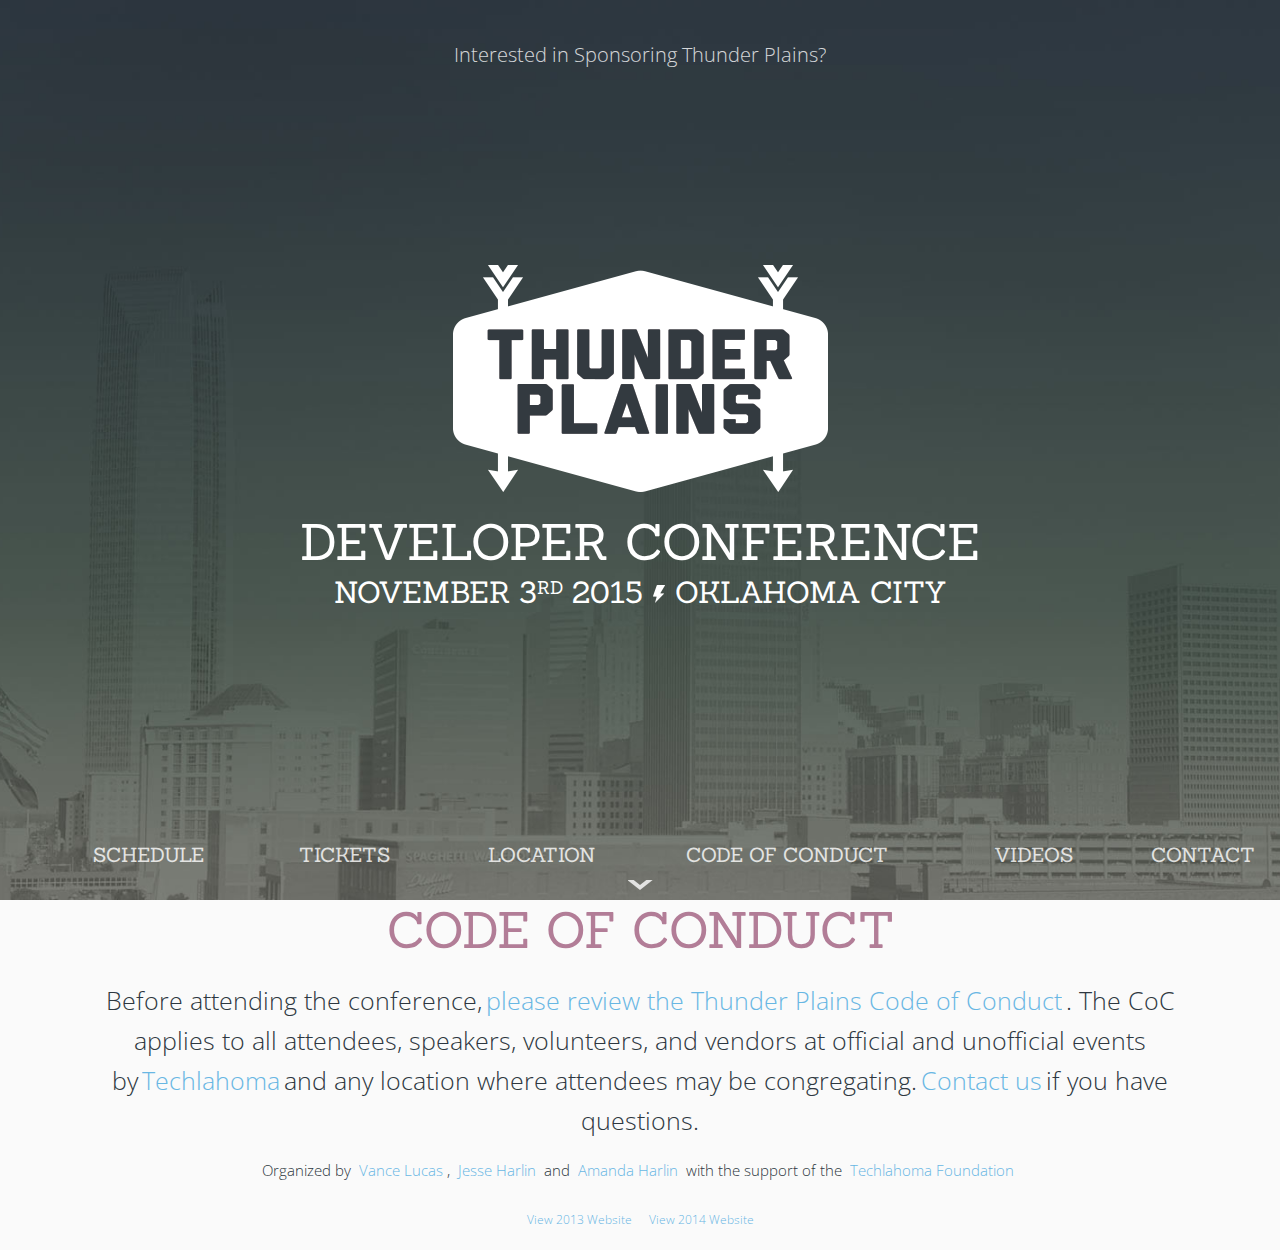
<file: code-of-conduct.html>
<!DOCTYPE html><html lang="en"><head><meta charset="utf-8"><meta http-equiv="X-UA-Compatible" content="IE=edge,chrome=1"><meta name="viewport" content="width=device-width, initial-scale=1, maximum-scale=1"><meta content="Thunder Plains Developer Conference" name="description"><link href="favicon.ico" rel="shortcut icon"><link href="images/apple-touch-icon-57.png" rel="apple-touch-icon-precomposed"><link href="images/apple-touch-icon-72.png" rel="apple-touch-icon-precomposed" sizes="72x72"><link href="images/apple-touch-icon-114.png" rel="apple-touch-icon-precomposed" sizes="114x114"><meta name="author" content="Vance Lucas"><meta name="description"><title>&mdash;Thunder Plains</title><link href="/favicon.png" rel="icon"><link rel="alternate" href="/atom.xml" title="config.title" type="application/atom.xml"><link rel="stylesheet" href="http://fonts.googleapis.com/css?family=Open+Sans|Sanchez" type="text/css"><link rel="stylesheet" href="/stylesheets/thunderplains.css"><script src="http://code.jquery.com/jquery-1.10.1.min.js"></script><script src="javascripts/bootstrap-modal.js" type="text/javascript"></script><script src="javascripts/application.js" type="text/javascript"></script></head><body><header><a href="#sponsorship" class="sponsor-cta">Interested in Sponsoring Thunder Plains?</a><div class="buildings"><div class="intro"><h1><a href="/">Thunder Plains</a></h1><h2>Developer Conference</h2><h3>November 3<sup>rd</sup> 2015<span class="kapow"></span>Oklahoma City</h3></div><nav><div class="container"><ul class="row"><li class="col-md-2"><a href="#schedule">Schedule</a></li><li class="col-md-2"><a href="#tickets">Tickets</a></li><li class="col-md-2"><a href="#location">Location</a></li><li class="col-md-3"><a href="#coc">Code of Conduct</a></li><li class="col-md-2"><a href="#videos">Videos</a></li><li class="col-md-1"><a href="#contact">Contact</a></li></ul><a href="#conference" class="scroll-hint"></a></div></nav></div></header><div id="content"><div class="page page"><h2 class="section-title">Code of Conduct</h2><p class="container">Before attending the conference,<a href="https://github.com/techlahoma/CodeofConduct/wiki/Techlahoma-Code-of-Conduct">please review the Thunder Plains Code of Conduct</a>. The CoC applies to all attendees, speakers, volunteers, and vendors
at official and unofficial events by<a href="http://techlahoma.org/">Techlahoma</a>and any location
where attendees may be congregating.<a href="mailto:info@thunderplainsconf.com">Contact us</a>if you have questions.</p></div></div><footer><div id="region_foot"><p class="tinytext">Organized by&nbsp;<a href="http://www.vancelucas.com">Vance Lucas</a>,&nbsp;<a href="http://www.jesseharlin.net/">Jesse Harlin</a> and&nbsp;<a href="http://amandaharlin.com/">Amanda Harlin</a> with the support of the&nbsp;<a href="http://techlahoma.org">Techlahoma Foundation</a></p><p class="past-years"><a href="http://2013.thunderplainsconf.com">View 2013 Website</a>&nbsp;&nbsp;&nbsp;<a href="http://2014.thunderplainsconf.com">View 2014 Website</a></p><!-- GA Tracker Code --><script type="text/javascript">(function(i,s,o,g,r,a,m){i['GoogleAnalyticsObject']=r;i[r]=i[r]||function(){
(i[r].q=i[r].q||[]).push(arguments)},i[r].l=1*new Date();a=s.createElement(o),
m=s.getElementsByTagName(o)[0];a.async=1;a.src=g;m.parentNode.insertBefore(a,m)
})(window,document,'script','//www.google-analytics.com/analytics.js','ga');

ga('create', 'UA-359731-14', 'phpdatamapper.com');
ga('send', 'pageview');</script></div></footer><!-- Modal--><div id="modal-talks" tabindex="-1" role="dialog" aria-labelledby="myModalLabel" aria-hidden="true" class="modal"><div class="modal-dialog"><div class="modal-content"><div class="modal-header"><button type="button" data-dismiss="modal" aria-hidden="true" class="close">&#215;</button></div><div class="modal-body"></div></div></div></div><script>(function(i,s,o,g,r,a,m){i['GoogleAnalyticsObject']=r;i[r]=i[r]||function(){
(i[r].q=i[r].q||[]).push(arguments)},i[r].l=1*new Date();a=s.createElement(o),
m=s.getElementsByTagName(o)[0];a.async=1;a.src=g;m.parentNode.insertBefore(a,m)
})(window,document,'script','//www.google-analytics.com/analytics.js','ga');
ga('create', 'UA-23995264-3', 'thunderplainsconf.com');
ga('send', 'pageview');</script><script src="javascripts/retina.js" type="text/javascript"></script></body></html>
</file>
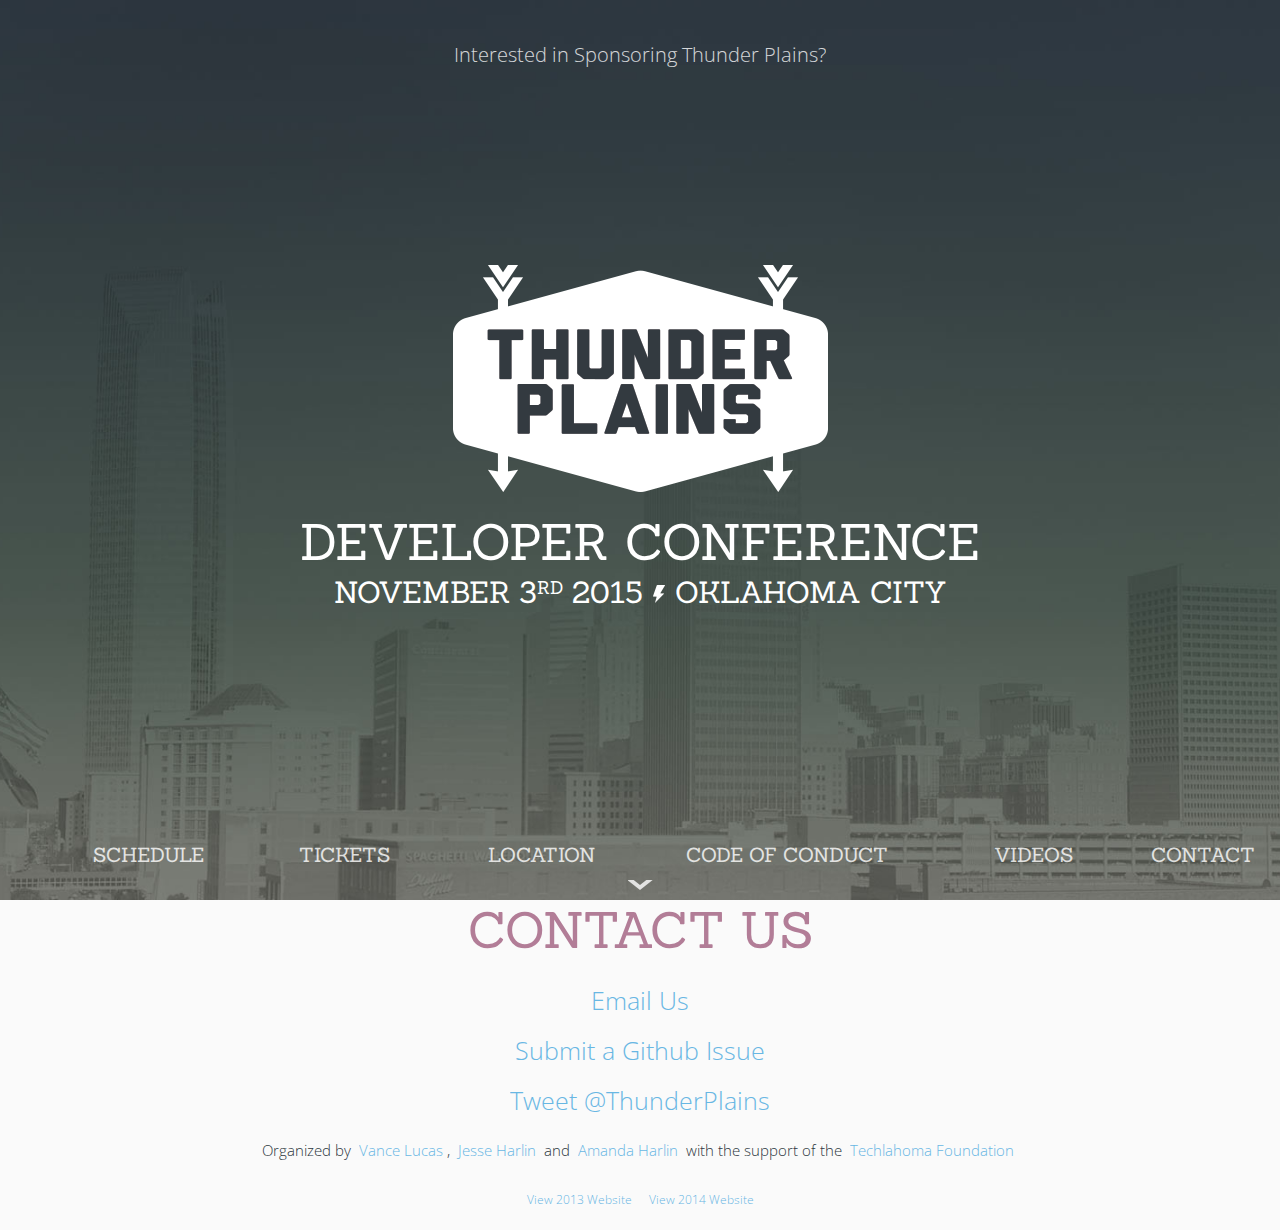
<file: contact.html>
<!DOCTYPE html><html lang="en"><head><meta charset="utf-8"><meta http-equiv="X-UA-Compatible" content="IE=edge,chrome=1"><meta name="viewport" content="width=device-width, initial-scale=1, maximum-scale=1"><meta content="Thunder Plains Developer Conference" name="description"><link href="favicon.ico" rel="shortcut icon"><link href="images/apple-touch-icon-57.png" rel="apple-touch-icon-precomposed"><link href="images/apple-touch-icon-72.png" rel="apple-touch-icon-precomposed" sizes="72x72"><link href="images/apple-touch-icon-114.png" rel="apple-touch-icon-precomposed" sizes="114x114"><meta name="author" content="Vance Lucas"><meta name="description"><title>&mdash;Thunder Plains</title><link href="/favicon.png" rel="icon"><link rel="alternate" href="/atom.xml" title="config.title" type="application/atom.xml"><link rel="stylesheet" href="http://fonts.googleapis.com/css?family=Open+Sans|Sanchez" type="text/css"><link rel="stylesheet" href="/stylesheets/thunderplains.css"><script src="http://code.jquery.com/jquery-1.10.1.min.js"></script><script src="javascripts/bootstrap-modal.js" type="text/javascript"></script><script src="javascripts/application.js" type="text/javascript"></script></head><body><header><a href="#sponsorship" class="sponsor-cta">Interested in Sponsoring Thunder Plains?</a><div class="buildings"><div class="intro"><h1><a href="/">Thunder Plains</a></h1><h2>Developer Conference</h2><h3>November 3<sup>rd</sup> 2015<span class="kapow"></span>Oklahoma City</h3></div><nav><div class="container"><ul class="row"><li class="col-md-2"><a href="#schedule">Schedule</a></li><li class="col-md-2"><a href="#tickets">Tickets</a></li><li class="col-md-2"><a href="#location">Location</a></li><li class="col-md-3"><a href="#coc">Code of Conduct</a></li><li class="col-md-2"><a href="#videos">Videos</a></li><li class="col-md-1"><a href="#contact">Contact</a></li></ul><a href="#conference" class="scroll-hint"></a></div></nav></div></header><div id="content"><div class="page page"><div class="container"><h2 class="section-title">Contact Us</h2><p><a href="mailto:info@thunderplainsconf.com">Email Us</a></p><p><a href="https://github.com/techlahoma/thunderplains-2015">Submit a Github Issue</a></p><p><a href="https://twitter.com/thunderplains">Tweet @ThunderPlains</a></p></div></div></div><footer><div id="region_foot"><p class="tinytext">Organized by&nbsp;<a href="http://www.vancelucas.com">Vance Lucas</a>,&nbsp;<a href="http://www.jesseharlin.net/">Jesse Harlin</a> and&nbsp;<a href="http://amandaharlin.com/">Amanda Harlin</a> with the support of the&nbsp;<a href="http://techlahoma.org">Techlahoma Foundation</a></p><p class="past-years"><a href="http://2013.thunderplainsconf.com">View 2013 Website</a>&nbsp;&nbsp;&nbsp;<a href="http://2014.thunderplainsconf.com">View 2014 Website</a></p><!-- GA Tracker Code --><script type="text/javascript">(function(i,s,o,g,r,a,m){i['GoogleAnalyticsObject']=r;i[r]=i[r]||function(){
(i[r].q=i[r].q||[]).push(arguments)},i[r].l=1*new Date();a=s.createElement(o),
m=s.getElementsByTagName(o)[0];a.async=1;a.src=g;m.parentNode.insertBefore(a,m)
})(window,document,'script','//www.google-analytics.com/analytics.js','ga');

ga('create', 'UA-359731-14', 'phpdatamapper.com');
ga('send', 'pageview');</script></div></footer><!-- Modal--><div id="modal-talks" tabindex="-1" role="dialog" aria-labelledby="myModalLabel" aria-hidden="true" class="modal"><div class="modal-dialog"><div class="modal-content"><div class="modal-header"><button type="button" data-dismiss="modal" aria-hidden="true" class="close">&#215;</button></div><div class="modal-body"></div></div></div></div><script>(function(i,s,o,g,r,a,m){i['GoogleAnalyticsObject']=r;i[r]=i[r]||function(){
(i[r].q=i[r].q||[]).push(arguments)},i[r].l=1*new Date();a=s.createElement(o),
m=s.getElementsByTagName(o)[0];a.async=1;a.src=g;m.parentNode.insertBefore(a,m)
})(window,document,'script','//www.google-analytics.com/analytics.js','ga');
ga('create', 'UA-23995264-3', 'thunderplainsconf.com');
ga('send', 'pageview');</script><script src="javascripts/retina.js" type="text/javascript"></script></body></html>
</file>
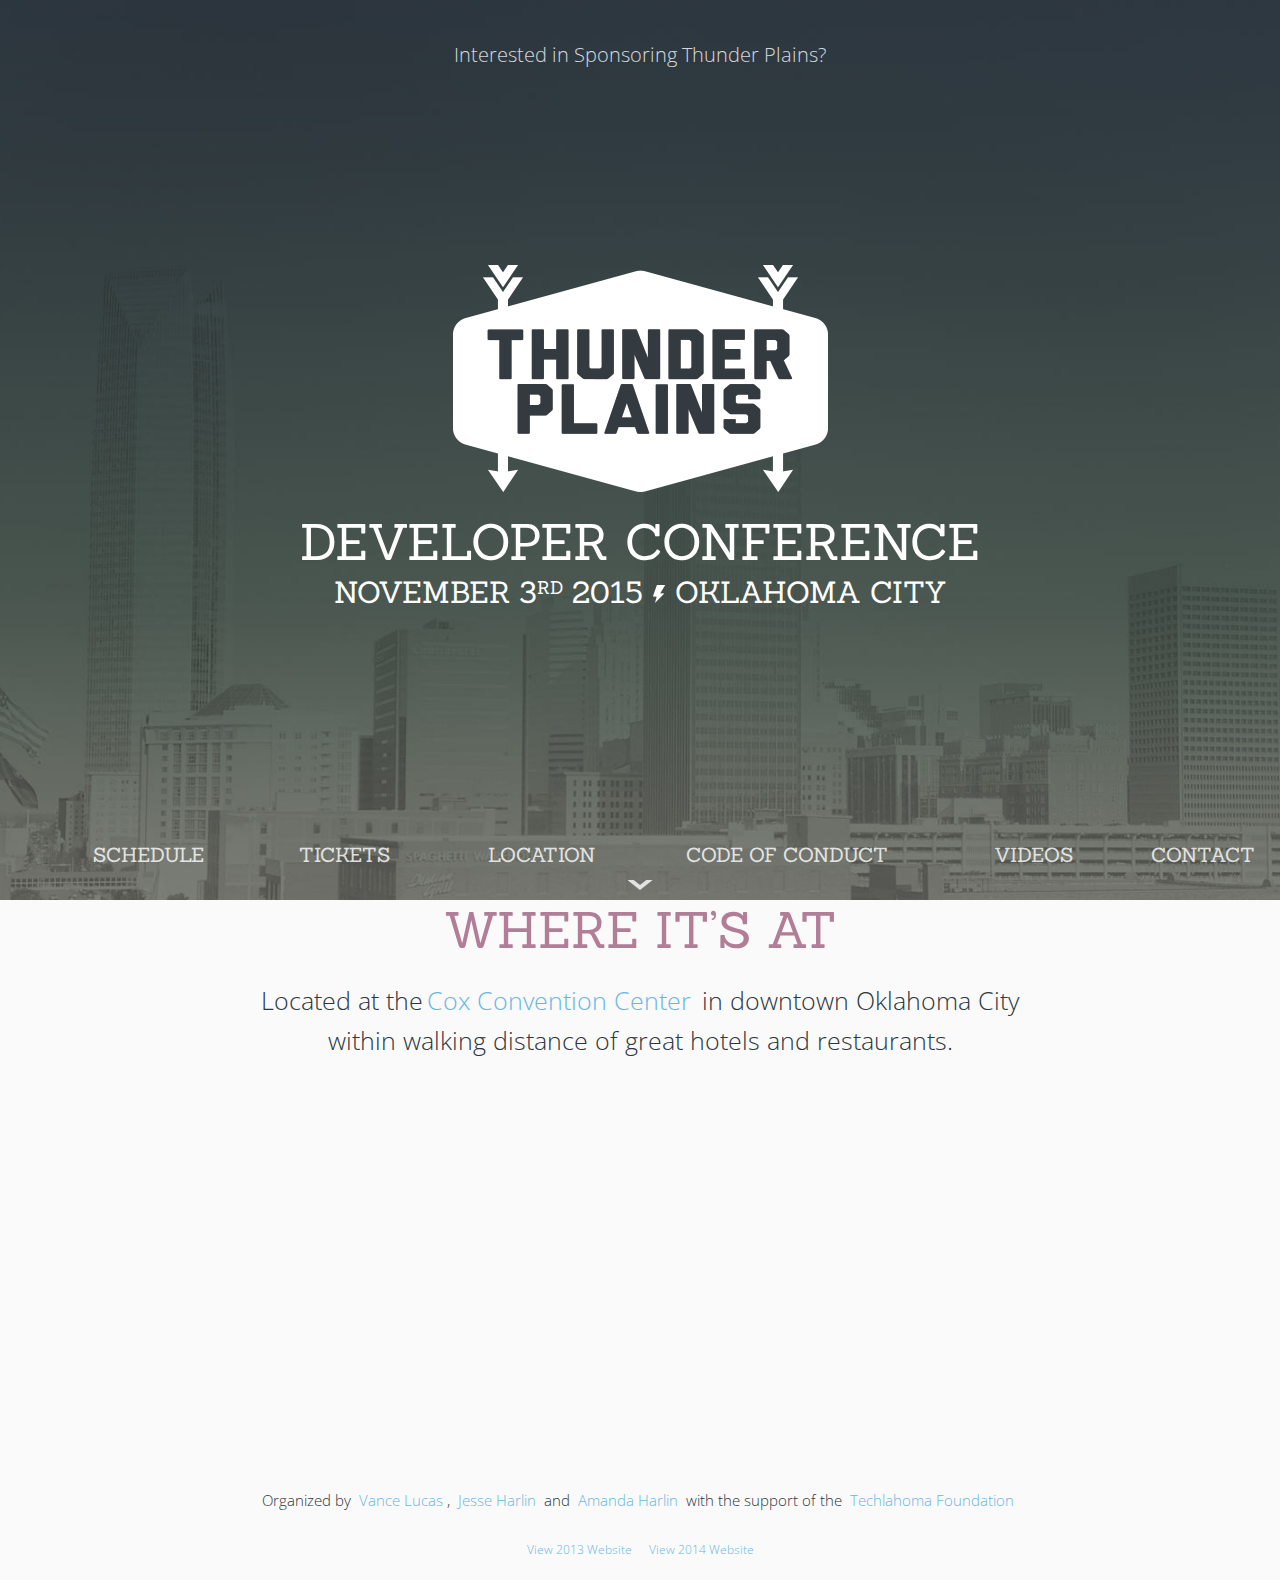
<file: location.html>
<!DOCTYPE html><html lang="en"><head><meta charset="utf-8"><meta http-equiv="X-UA-Compatible" content="IE=edge,chrome=1"><meta name="viewport" content="width=device-width, initial-scale=1, maximum-scale=1"><meta content="Thunder Plains Developer Conference" name="description"><link href="favicon.ico" rel="shortcut icon"><link href="images/apple-touch-icon-57.png" rel="apple-touch-icon-precomposed"><link href="images/apple-touch-icon-72.png" rel="apple-touch-icon-precomposed" sizes="72x72"><link href="images/apple-touch-icon-114.png" rel="apple-touch-icon-precomposed" sizes="114x114"><meta name="author" content="Vance Lucas"><meta name="description"><title>&mdash;Thunder Plains</title><link href="/favicon.png" rel="icon"><link rel="alternate" href="/atom.xml" title="config.title" type="application/atom.xml"><link rel="stylesheet" href="http://fonts.googleapis.com/css?family=Open+Sans|Sanchez" type="text/css"><link rel="stylesheet" href="/stylesheets/thunderplains.css"><script src="http://code.jquery.com/jquery-1.10.1.min.js"></script><script src="javascripts/bootstrap-modal.js" type="text/javascript"></script><script src="javascripts/application.js" type="text/javascript"></script></head><body><header><a href="#sponsorship" class="sponsor-cta">Interested in Sponsoring Thunder Plains?</a><div class="buildings"><div class="intro"><h1><a href="/">Thunder Plains</a></h1><h2>Developer Conference</h2><h3>November 3<sup>rd</sup> 2015<span class="kapow"></span>Oklahoma City</h3></div><nav><div class="container"><ul class="row"><li class="col-md-2"><a href="#schedule">Schedule</a></li><li class="col-md-2"><a href="#tickets">Tickets</a></li><li class="col-md-2"><a href="#location">Location</a></li><li class="col-md-3"><a href="#coc">Code of Conduct</a></li><li class="col-md-2"><a href="#videos">Videos</a></li><li class="col-md-1"><a href="#contact">Contact</a></li></ul><a href="#conference" class="scroll-hint"></a></div></nav></div></header><div id="content"><div class="page page"><h2 class="section-title">Where it&#8217;s at</h2><p>Located at the<a href="http://www.coxconventioncenter.com/">Cox Convention Center</a> in downtown Oklahoma City<br/>within walking distance of great hotels and restaurants.</p><iframe width="100%" height="400px" frameBorder="0" src="https://a.tiles.mapbox.com/v4/dclark.mna459o6/attribution,zoompan,geocoder,share.html?access_token=pk.eyJ1IjoiZGNsYXJrIiwiYSI6IkNYd01vRzgifQ.EBgXM0JReblZJXJkgcgiEA" id="map"></iframe></div></div><footer><div id="region_foot"><p class="tinytext">Organized by&nbsp;<a href="http://www.vancelucas.com">Vance Lucas</a>,&nbsp;<a href="http://www.jesseharlin.net/">Jesse Harlin</a> and&nbsp;<a href="http://amandaharlin.com/">Amanda Harlin</a> with the support of the&nbsp;<a href="http://techlahoma.org">Techlahoma Foundation</a></p><p class="past-years"><a href="http://2013.thunderplainsconf.com">View 2013 Website</a>&nbsp;&nbsp;&nbsp;<a href="http://2014.thunderplainsconf.com">View 2014 Website</a></p><!-- GA Tracker Code --><script type="text/javascript">(function(i,s,o,g,r,a,m){i['GoogleAnalyticsObject']=r;i[r]=i[r]||function(){
(i[r].q=i[r].q||[]).push(arguments)},i[r].l=1*new Date();a=s.createElement(o),
m=s.getElementsByTagName(o)[0];a.async=1;a.src=g;m.parentNode.insertBefore(a,m)
})(window,document,'script','//www.google-analytics.com/analytics.js','ga');

ga('create', 'UA-359731-14', 'phpdatamapper.com');
ga('send', 'pageview');</script></div></footer><!-- Modal--><div id="modal-talks" tabindex="-1" role="dialog" aria-labelledby="myModalLabel" aria-hidden="true" class="modal"><div class="modal-dialog"><div class="modal-content"><div class="modal-header"><button type="button" data-dismiss="modal" aria-hidden="true" class="close">&#215;</button></div><div class="modal-body"></div></div></div></div><script>(function(i,s,o,g,r,a,m){i['GoogleAnalyticsObject']=r;i[r]=i[r]||function(){
(i[r].q=i[r].q||[]).push(arguments)},i[r].l=1*new Date();a=s.createElement(o),
m=s.getElementsByTagName(o)[0];a.async=1;a.src=g;m.parentNode.insertBefore(a,m)
})(window,document,'script','//www.google-analytics.com/analytics.js','ga');
ga('create', 'UA-23995264-3', 'thunderplainsconf.com');
ga('send', 'pageview');</script><script src="javascripts/retina.js" type="text/javascript"></script></body></html>
</file>
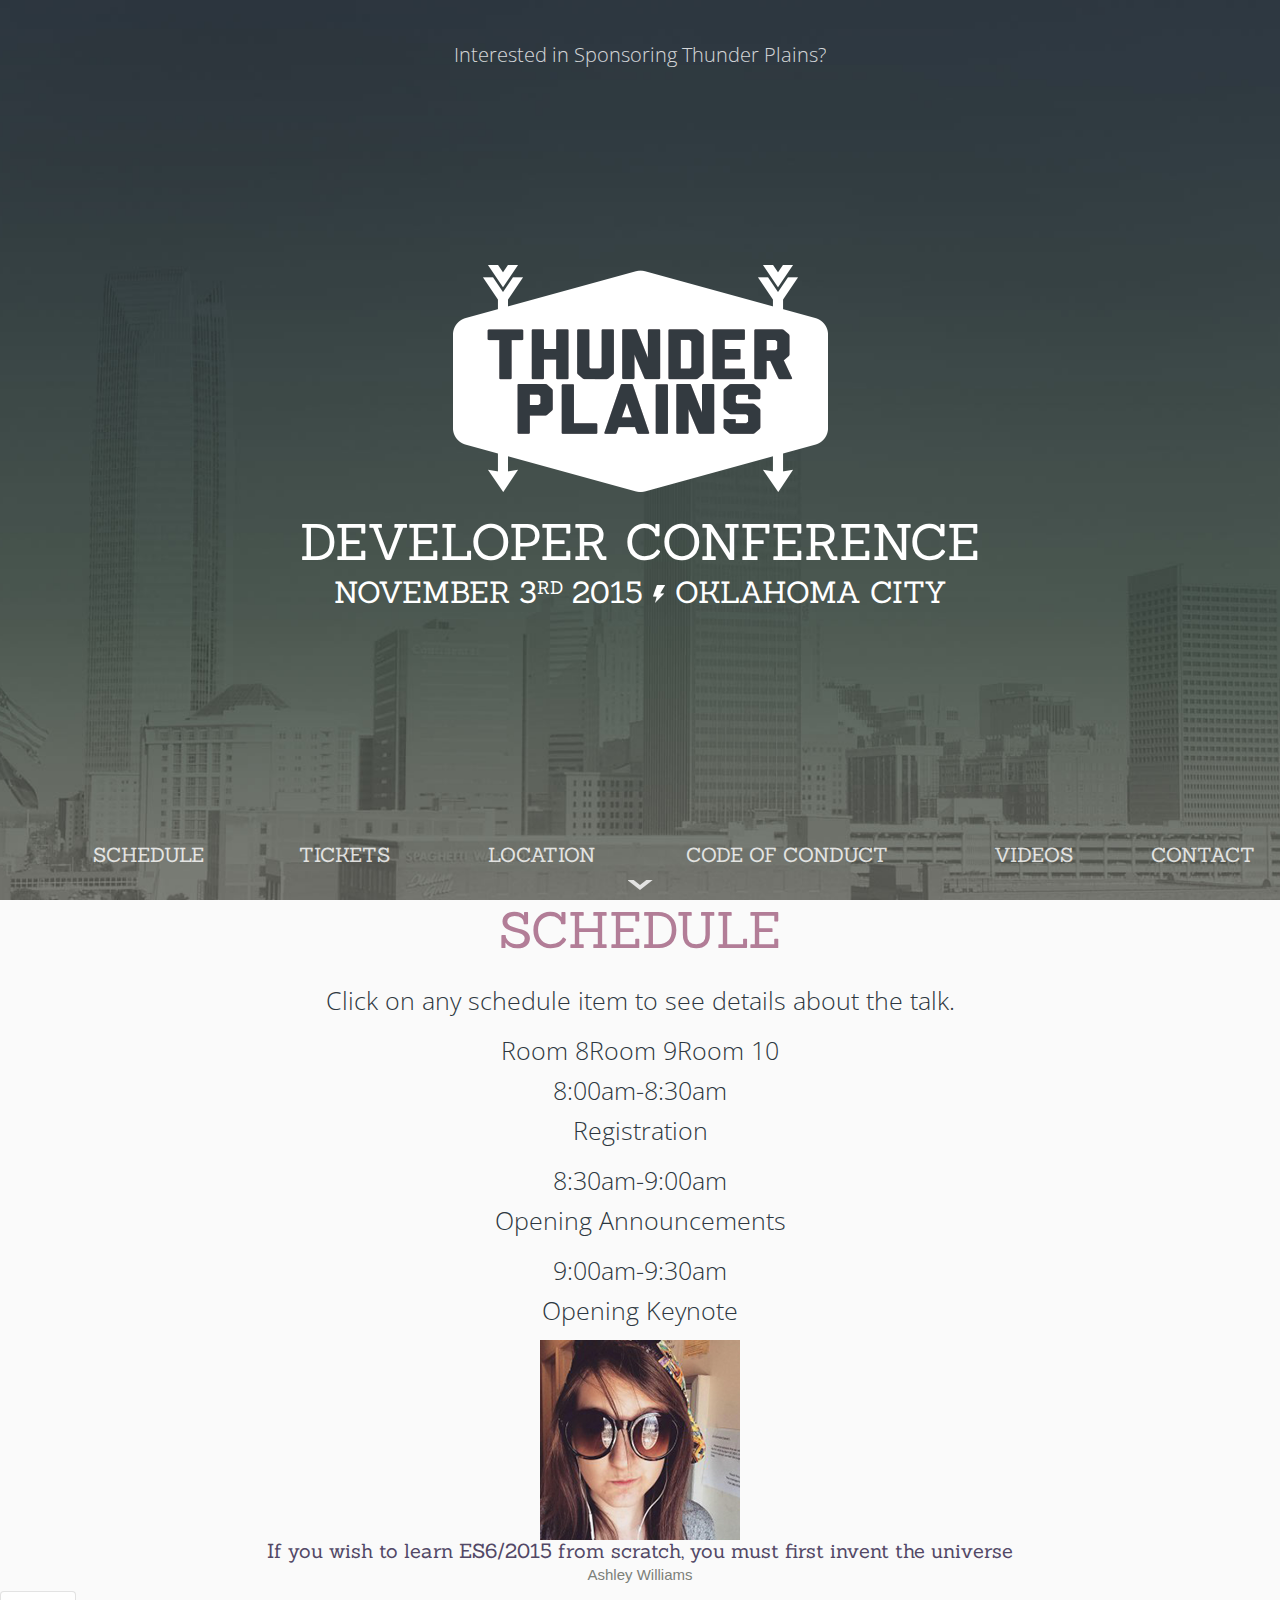
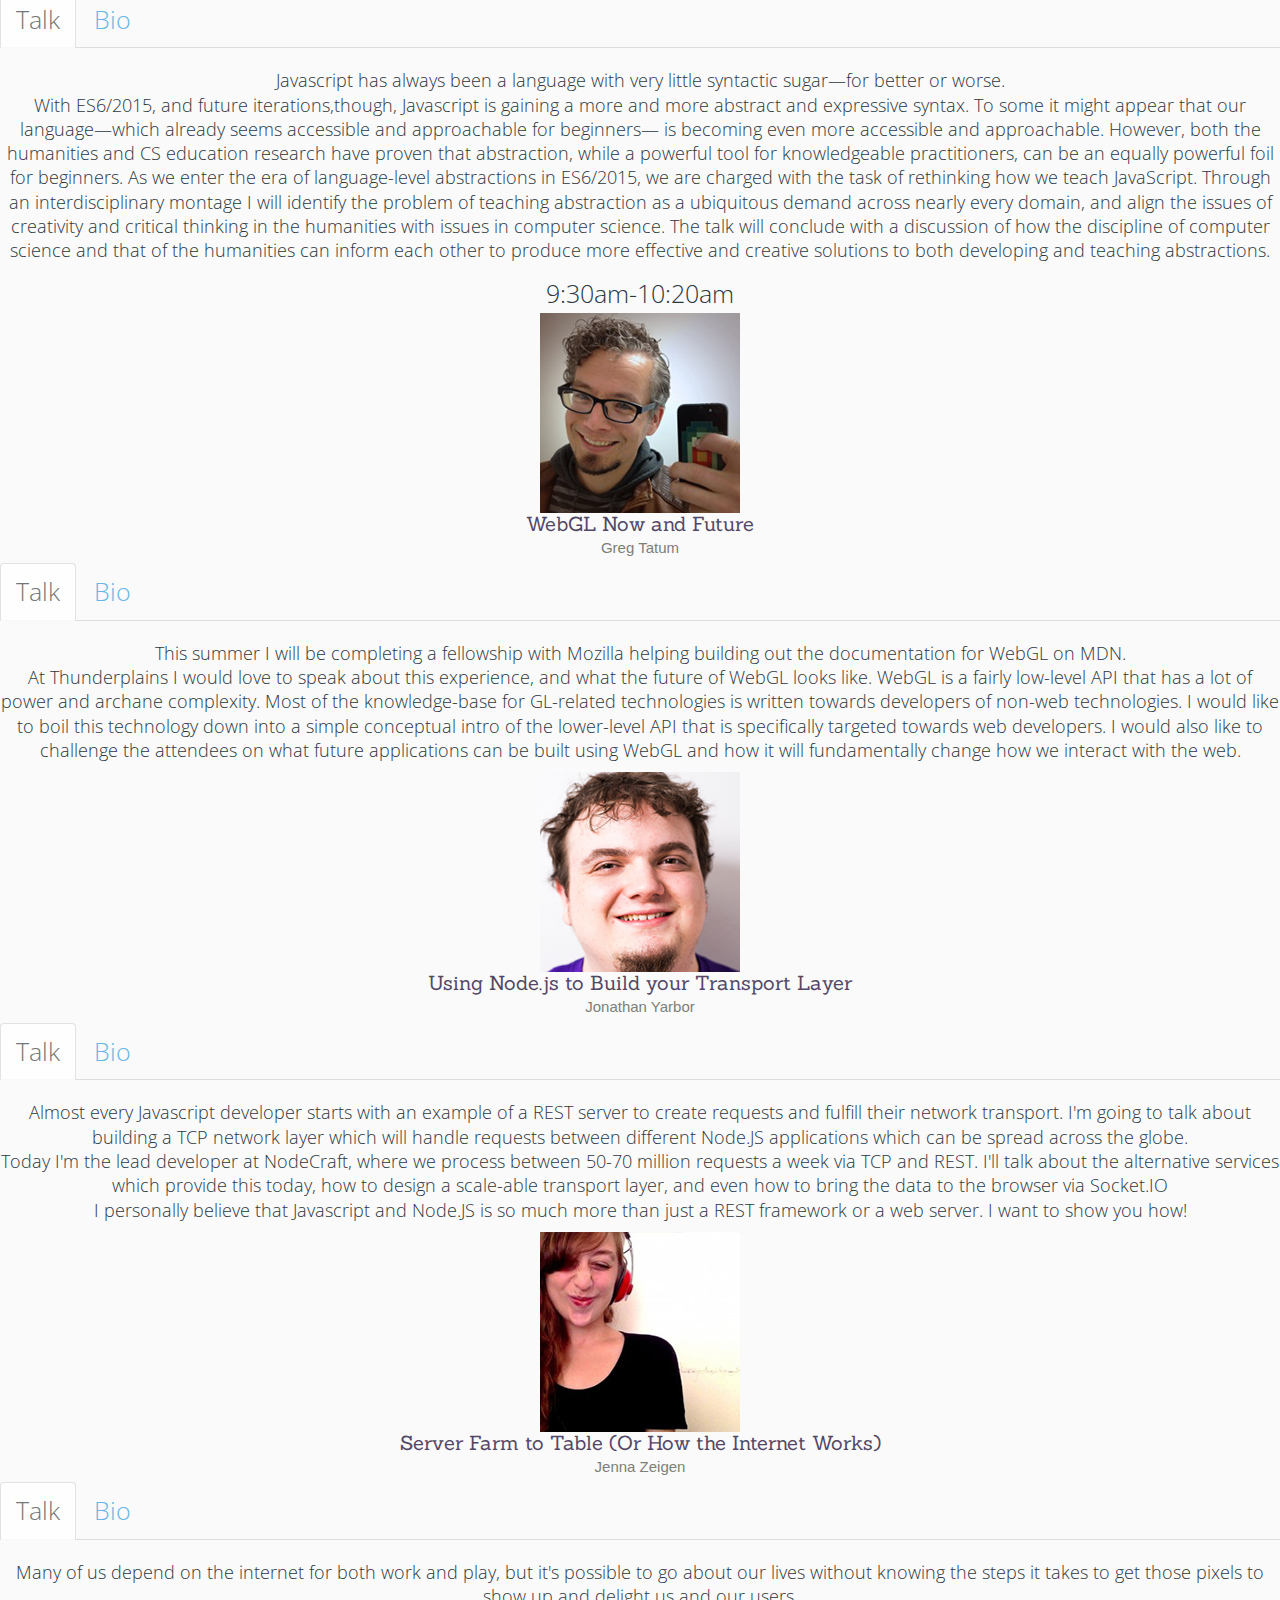
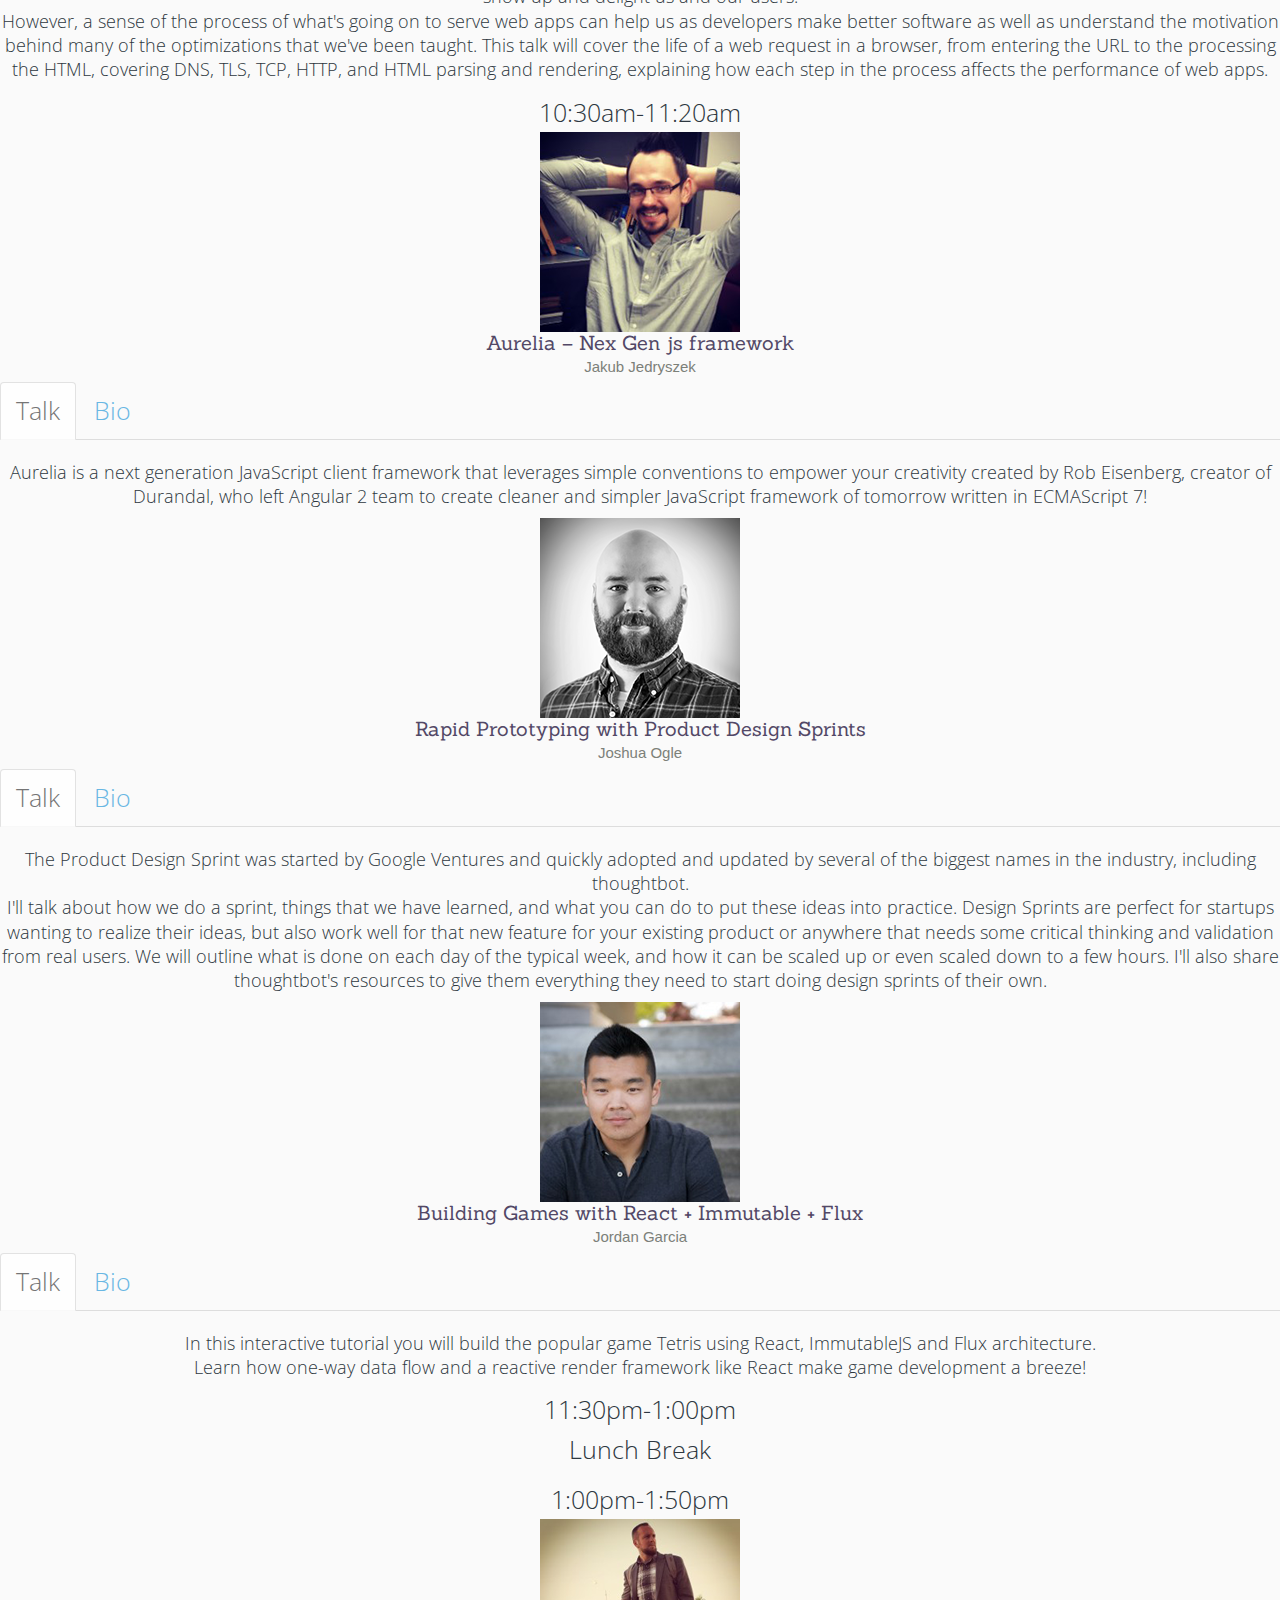
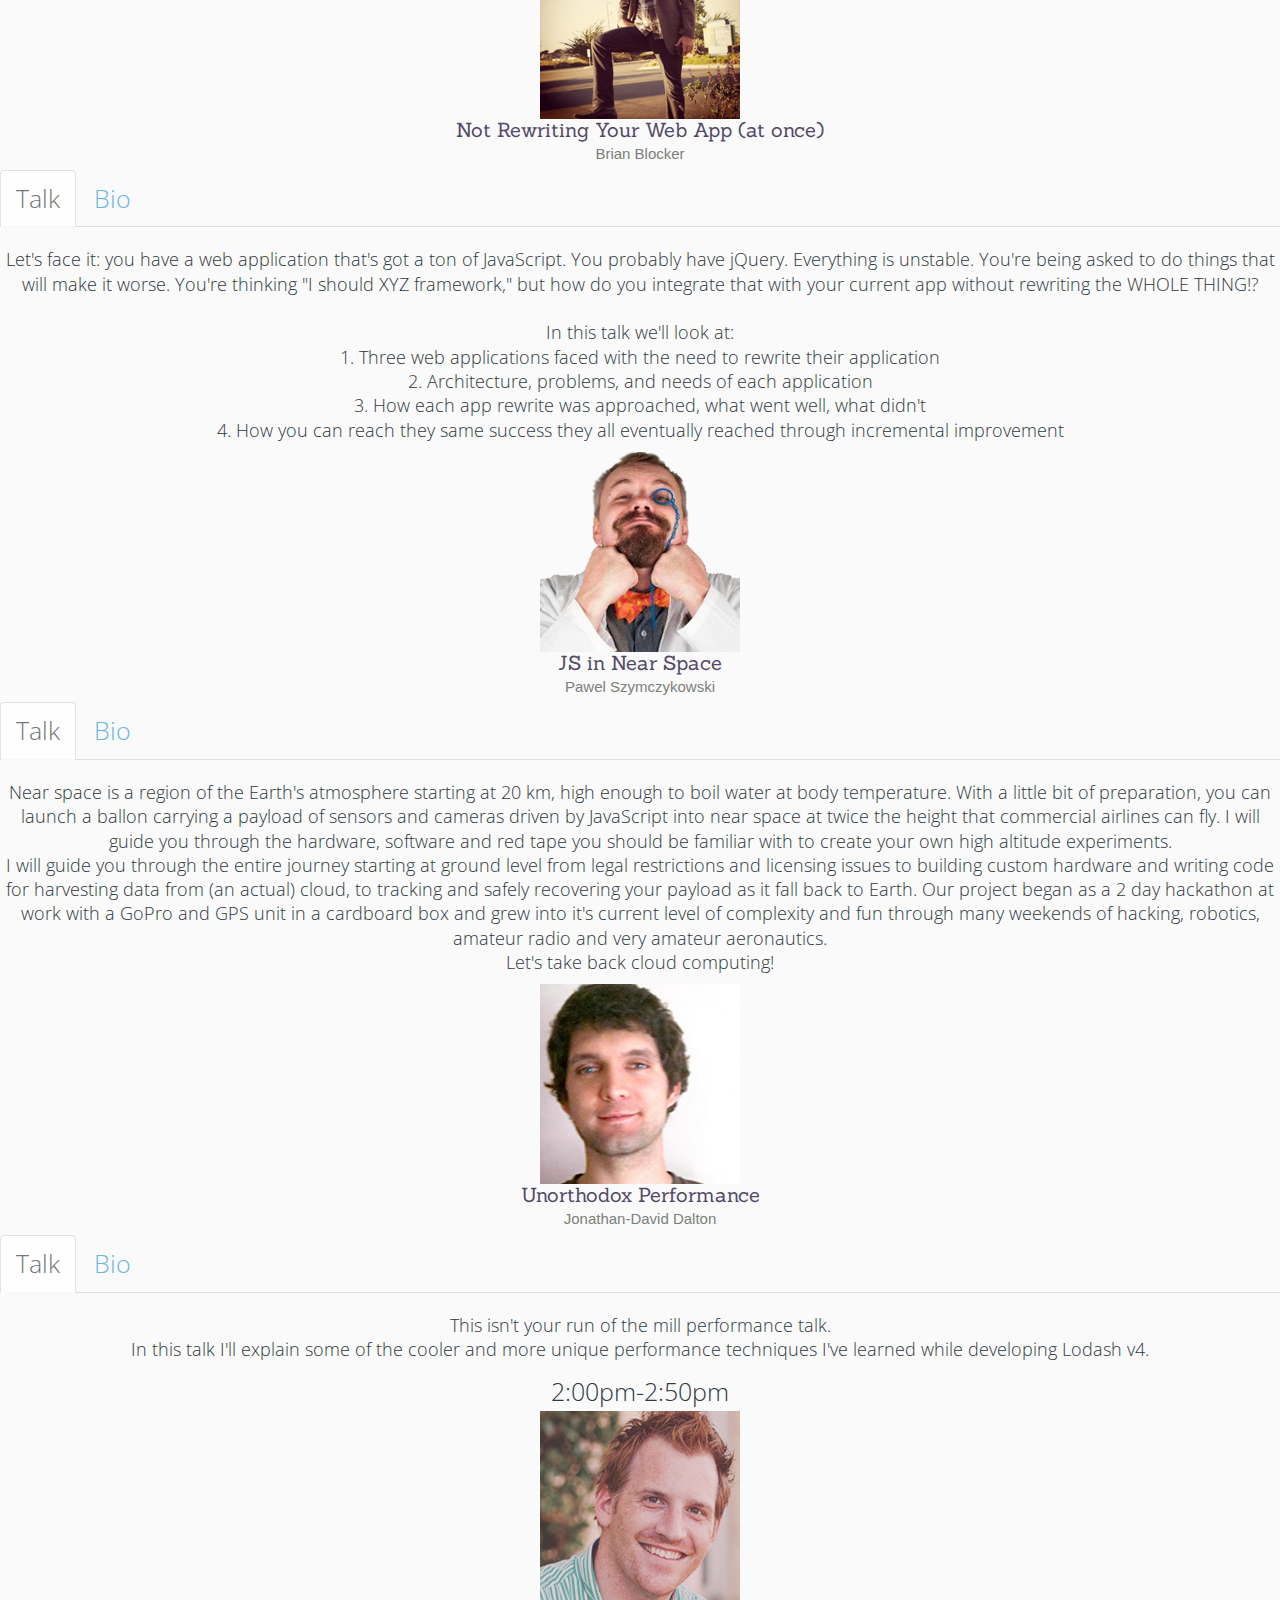
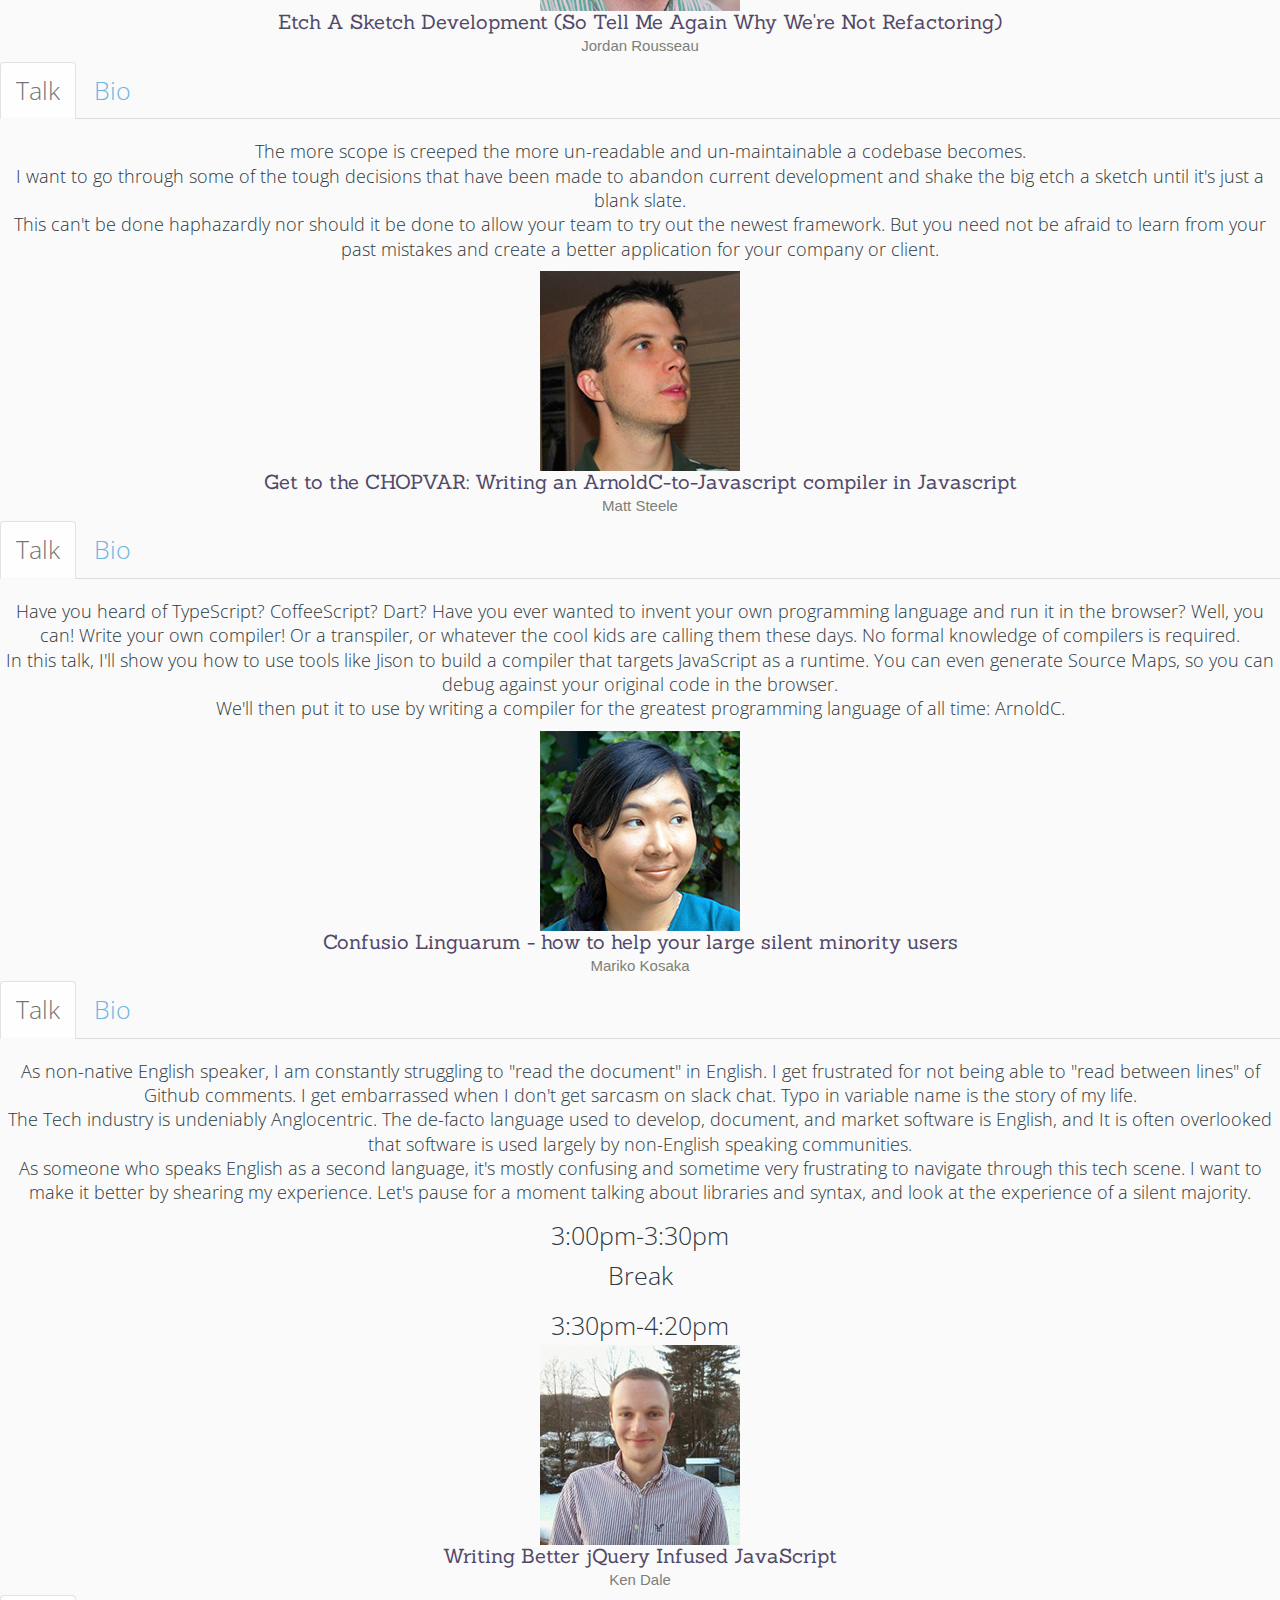
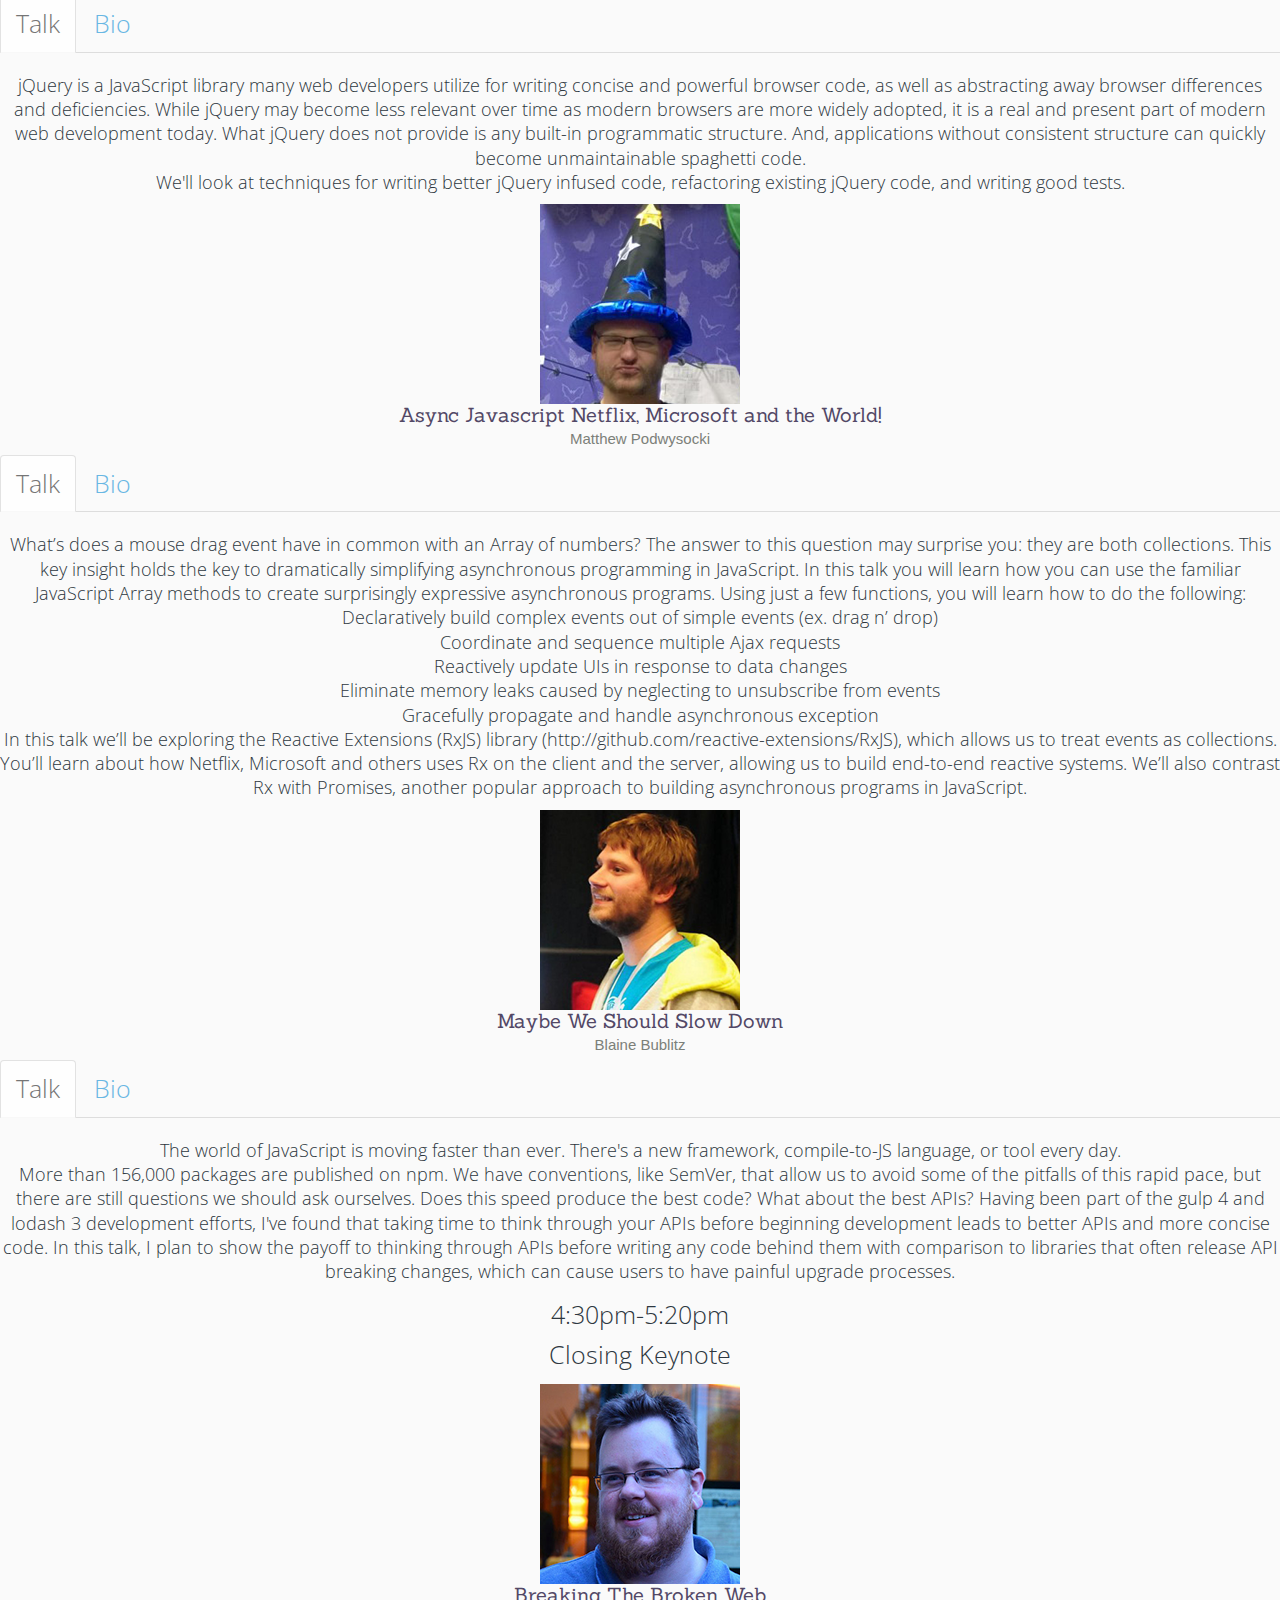
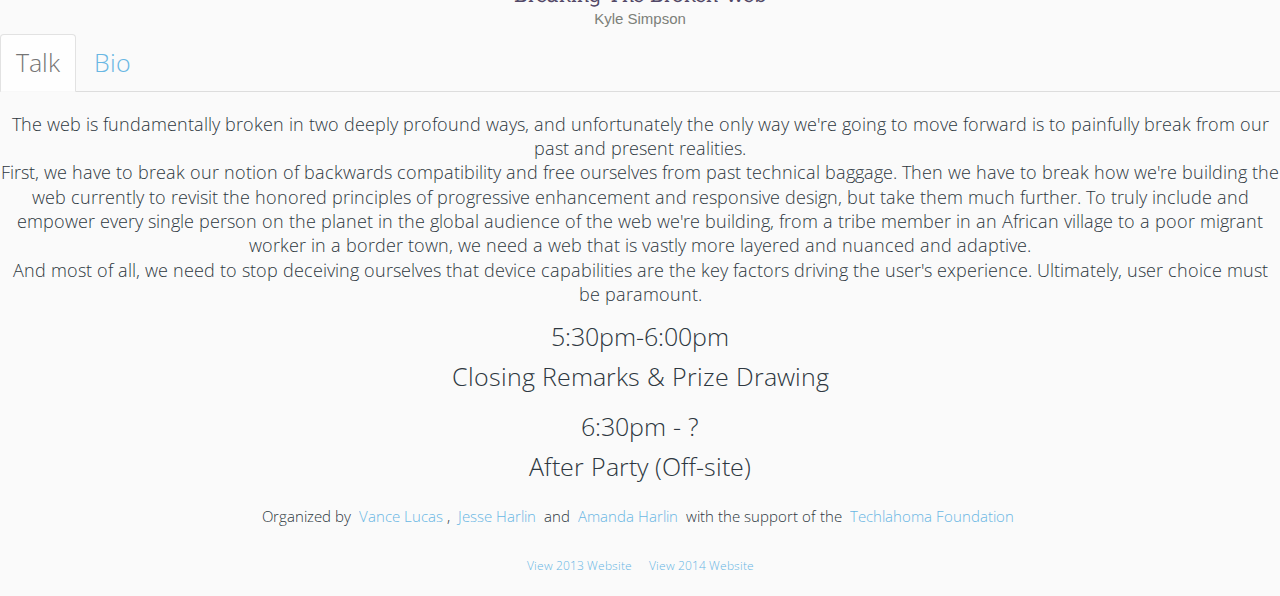
<file: schedule.html>
<!DOCTYPE html><html lang="en"><head><meta charset="utf-8"><meta http-equiv="X-UA-Compatible" content="IE=edge,chrome=1"><meta name="viewport" content="width=device-width, initial-scale=1, maximum-scale=1"><meta content="Thunder Plains Developer Conference" name="description"><link href="favicon.ico" rel="shortcut icon"><link href="images/apple-touch-icon-57.png" rel="apple-touch-icon-precomposed"><link href="images/apple-touch-icon-72.png" rel="apple-touch-icon-precomposed" sizes="72x72"><link href="images/apple-touch-icon-114.png" rel="apple-touch-icon-precomposed" sizes="114x114"><meta name="author" content="Vance Lucas"><meta name="description"><title>&mdash;Thunder Plains</title><link href="/favicon.png" rel="icon"><link rel="alternate" href="/atom.xml" title="config.title" type="application/atom.xml"><link rel="stylesheet" href="http://fonts.googleapis.com/css?family=Open+Sans|Sanchez" type="text/css"><link rel="stylesheet" href="/stylesheets/thunderplains.css"><script src="http://code.jquery.com/jquery-1.10.1.min.js"></script><script src="javascripts/bootstrap-modal.js" type="text/javascript"></script><script src="javascripts/application.js" type="text/javascript"></script></head><body><header><a href="#sponsorship" class="sponsor-cta">Interested in Sponsoring Thunder Plains?</a><div class="buildings"><div class="intro"><h1><a href="/">Thunder Plains</a></h1><h2>Developer Conference</h2><h3>November 3<sup>rd</sup> 2015<span class="kapow"></span>Oklahoma City</h3></div><nav><div class="container"><ul class="row"><li class="col-md-2"><a href="#schedule">Schedule</a></li><li class="col-md-2"><a href="#tickets">Tickets</a></li><li class="col-md-2"><a href="#location">Location</a></li><li class="col-md-3"><a href="#coc">Code of Conduct</a></li><li class="col-md-2"><a href="#videos">Videos</a></li><li class="col-md-1"><a href="#contact">Contact</a></li></ul><a href="#conference" class="scroll-hint"></a></div></nav></div></header><div id="content"><div class="page page"><h2 class="section-title">Schedule</h2><p>Click on any schedule item to see details about the talk.</p><div class="schedule-legend"><span class="legend-room1">Room 8</span><span class="legend-room2">Room 9</span><span class="legend-room3">Room 10</span></div><div class="schedule-list"><div class="schedule-time"><time>8:00am-8:30am</time></div><div class="schedule-event"><p>Registration</p></div><div class="schedule-time"><time>8:30am-9:00am</time></div><div class="schedule-event"><p>Opening Announcements</p></div><div class="schedule-time"><time>9:00am-9:30am</time></div><div class="schedule-keynote"><p>Opening Keynote</p><div class="schedule-talk"><div class="schedule-title"><img src="speakers/ashley-williams/headshot.png" alt="Ashley Williams"/><h3>If you wish to learn ES6/2015 from scratch, you must first invent the universe </h3><h4>Ashley Williams</h4></div><ul role="tablist" class="nav nav-tabs"><li class="nav-room1 active"><a role="tab" data-toggle="tab" href="#williams-talk">Talk</a></li><li class="nav-room1"><a role="tab" data-toggle="tab" href="#williams-bio">Bio</a></li></ul><div class="tab-content"><div id="williams-talk" class="tab-pane active"><p>Javascript has always been a language with very little syntactic sugar—for better or worse. <br/>With ES6/2015, and future iterations,though, Javascript is gaining a more and more abstract and expressive syntax. To some it might appear that our language—which already seems accessible and approachable for beginners— is becoming even more accessible and approachable. However, both the humanities and CS education research have proven that abstraction, while a powerful tool for knowledgeable practitioners, can be an equally powerful foil for beginners. As we enter the era of language-level abstractions in ES6/2015, we are charged with the task of rethinking how we teach JavaScript. Through an interdisciplinary montage I will identify the problem of teaching abstraction as a ubiquitous demand across nearly every domain, and align the issues of creativity and critical thinking in the humanities with issues in computer science. The talk will conclude with a discussion of how the discipline of computer science and that of the humanities can inform each other to produce more effective and creative solutions to both developing and teaching abstractions.</p></div><div id="williams-bio" class="tab-pane"><p>Formerly a NYC Teaching Fellow, Ashley learned the ropes teaching middle school science in Harlem, NYC. Since then, she has spent the vast majority of the past few years teaching web development to beginners, most notably running the NYC Web Development Fellowship in its flagship year. <br/>When not headlong in a discussion about pedagogy, she is probably getting seriously fired up about philosophy, language, systems, and/or jokes.</p></div></div></div></div><div class="schedule-time"><time>9:30am-10:20am</time></div><div class="schedule-slot"><div class="schedule-talk schedule-room1"><div class="schedule-title"><img src="speakers/greg-tatum/headshot.png" alt="Greg Tatum"/><h3>WebGL Now and Future</h3><h4>Greg Tatum</h4></div><ul role="tablist" class="nav nav-tabs"><li class="nav-room1 active"><a role="tab" data-toggle="tab" href="#tatum-talk">Talk</a></li><li class="nav-room1"><a role="tab" data-toggle="tab" href="#tatum-bio">Bio</a></li></ul><div class="tab-content"><div id="tatum-talk" class="tab-pane active"><p>This summer I will be completing a fellowship with Mozilla helping building out the documentation for WebGL on MDN. <br/>At Thunderplains I would love to speak about this experience, and what the future of WebGL looks like. WebGL is a fairly low-level API that has a lot of power and archane complexity. Most of the knowledge-base for GL-related technologies is written towards developers of non-web technologies. I would like to boil this technology down into a simple conceptual intro of the lower-level API that is specifically targeted towards web developers. I would also like to challenge the attendees on what future applications can be built using WebGL and how it will fundamentally change how we interact with the web.</p></div><div id="tatum-bio" class="tab-pane"><p>With a background in contemporary sculpture, aquarium exhibit design, marketing, animation, and web development, Greg is all over the place. The central guiding principle behind his work is to find the middle ground between the technical and creative, and explore it and see what comes up. He is a Senior Web Developer + Digital Designer at Cubic, a Tulsa based creative branding agency. <br/>His latest programming experiments can be found at gregtatum.com.</p></div></div></div><div class="schedule-talk schedule-room2"><div class="schedule-title"><img src="speakers/jonathan-yarbor/headshot.png" alt="Jonathan Yarbor"/><h3>Using Node.js to Build your Transport Layer</h3><h4>Jonathan Yarbor</h4></div><ul role="tablist" class="nav nav-tabs"><li class="nav-room1 active"><a role="tab" data-toggle="tab" href="#Yarbor-talk">Talk</a></li><li class="nav-room1"><a role="tab" data-toggle="tab" href="#Yarbor-bio">Bio</a></li></ul><div class="tab-content"><div id="Yarbor-talk" class="tab-pane active"><p>Almost every Javascript developer starts with an example of a REST server to create requests and fulfill their network transport. I'm going to talk about building a TCP network layer which will handle requests between different Node.JS applications which can be spread across the globe.<br/>Today I'm the lead developer at NodeCraft, where we process between 50-70 million requests a week via TCP and REST. I'll talk about the alternative services which provide this today, how to design a scale-able transport layer, and even how to bring the data to the browser via Socket.IO<br/>I personally believe that Javascript and Node.JS is so much more than just a REST framework or a web server. I want to show you how!</p></div><div id="Yarbor-bio" class="tab-pane"><p>I'm a frontend developer that's become a Javascript backend developer. In my free time I play games, program, and tinker with electronics. <br/>At work I play games, program, and tinker with electronics.</p></div></div></div><div class="schedule-talk schedule-room3"><div class="schedule-title"><img src="speakers/jenna-zeigen/headshot.png" alt="Jenna Zeigen"/><h3>Server Farm to Table (Or How the Internet Works)</h3><h4>Jenna Zeigen</h4></div><ul role="tablist" class="nav nav-tabs"><li class="nav-room1 active"><a role="tab" data-toggle="tab" href="#Zeigen-talk">Talk</a></li><li class="nav-room1"><a role="tab" data-toggle="tab" href="#Zeigen-bio">Bio</a></li></ul><div class="tab-content"><div id="Zeigen-talk" class="tab-pane active"><p>Many of us depend on the internet for both work and play, but it's possible to go about our lives without knowing the steps it takes to get those pixels to show up and delight us and our users. <br/>However, a sense of the process of what's going on to serve web apps can help us as developers make better software as well as understand the motivation behind many of the optimizations that we've been taught. This talk will cover the life of a web request in a browser, from entering the URL to the processing the HTML, covering DNS, TLS, TCP, HTTP, and HTML parsing and rendering, explaining how each step in the process affects the performance of web apps.</p></div><div id="Zeigen-bio" class="tab-pane"><p>Hey! I'm currently the User Controls Team Lead at DigitalOcean. I get to play with JavaScript and help people be the best programmers they can be all day, so that's pretty great.<br/>I also spent an awesome three months writing code as part of the fall 2012 batch of The Recurse Center (then known as Hacker School). It was amazing. I love how code is, for me, the perfect combination of logic and creativity.<br/>In May 2012, I received an Sc.B in Cognitive Science at Brown, during which I completed my honors thesis in Professor Laura Kertz's Sentence and Discourse Processing Lab, investigating the nature of lexical access and lexical ambiguity resolution in dual-context sentences. In other words, I did my thesis on puns.<br/>I like thinking about the structure of the mental lexicon, the mental dictionary, and I'd like to learn more about distributed processing models of cognition, computational modeling, human computer interaction, user experience and usability, natural language processing, and data visualization. I also enjoy bouldering, cooking, making mashups, DJing, and drinking coffee.</p></div></div></div></div><div class="schedule-time"><time>10:30am-11:20am</time></div><div class="schedule-slot"><div class="schedule-talk schedule-room1"><div class="schedule-title"><img src="speakers/jakub-jedryszek/headshot.png" alt="Jakub Jedryszek"/><h3>Aurelia – Nex Gen js framework</h3><h4>Jakub Jedryszek</h4></div><ul role="tablist" class="nav nav-tabs"><li class="nav-room1 active"><a role="tab" data-toggle="tab" href="#Jedryszek-talk">Talk</a></li><li class="nav-room1"><a role="tab" data-toggle="tab" href="#Jedryszek-bio">Bio</a></li></ul><div class="tab-content"><div id="Jedryszek-talk" class="tab-pane active"><p>Aurelia is a next generation JavaScript client framework that leverages simple conventions to empower your creativity created by Rob Eisenberg, creator of Durandal, who left Angular 2 team to create cleaner and simpler JavaScript framework of tomorrow written in ECMAScript 7!</p></div><div id="Jedryszek-bio" class="tab-pane"><p>I am a Software Engineer at Microsoft. I work on the Azure Portal – one of the biggest Single Page Applications in the World written in TypeScript. I am co-organizer of dotNetConfPL – online conference for .NET Developers. I have a blog at jj09.net.<br/>I started web development over 10 years ago. Before Microsoft, I was working as a Web Developer for SMT Software, Division of Communications and Marketing at Kansas State University, and PGS Software.<br/>In Grad School I was Research Assistant at SAnToS Lab research group, at Kansas State University. I developed a Model-Driven Development and Verification Approach for Medical Devices.</p></div></div></div><div class="schedule-talk schedule-room2"><div class="schedule-title"><img src="speakers/joshua-ogle/headshot.png" alt="Joshua Ogle"/><h3>Rapid Prototyping with Product Design Sprints</h3><h4>Joshua Ogle</h4></div><ul role="tablist" class="nav nav-tabs"><li class="nav-room1 active"><a role="tab" data-toggle="tab" href="#Ogle-talk">Talk</a></li><li class="nav-room1"><a role="tab" data-toggle="tab" href="#Ogle-bio">Bio</a></li></ul><div class="tab-content"><div id="Ogle-talk" class="tab-pane active"><p>The Product Design Sprint was started by Google Ventures and quickly adopted and updated by several of the biggest names in the industry, including thoughtbot. <br/>I'll talk about how we do a sprint, things that we have learned, and what you can do to put these ideas into practice. Design Sprints are perfect for startups wanting to realize their ideas, but also work well for that new feature for your existing product or anywhere that needs some critical thinking and validation from real users. We will outline what is done on each day of the typical week, and how it can be scaled up or even scaled down to a few hours. I'll also share thoughtbot's resources to give them everything they need to start doing design sprints of their own.</p></div><div id="Ogle-bio" class="tab-pane"><p>I am a designer at thoughtbot, a consulting firm that makes web and mobile apps for early-stage startups. 
Before that, I co-founded Brightbit, where we did the same thing in OKC.</p></div></div></div><div class="schedule-talk schedule-room3"><div class="schedule-title"><img src="speakers/jordan-garcia/headshot.png" alt="Jordan Garcia"/><h3>Building Games with React + Immutable + Flux</h3><h4>Jordan Garcia</h4></div><ul role="tablist" class="nav nav-tabs"><li class="nav-room1 active"><a role="tab" data-toggle="tab" href="#Garcia-talk">Talk</a></li><li class="nav-room1"><a role="tab" data-toggle="tab" href="#Garcia-bio">Bio</a></li></ul><div class="tab-content"><div id="Garcia-talk" class="tab-pane active"><p>In this interactive tutorial you will build the popular game Tetris using React, ImmutableJS and Flux architecture.<br/>Learn how one-way data flow and a reactive render framework like React make game development a breeze!</p></div><div id="Garcia-bio" class="tab-pane"><p>Since founding an instructional gaming website out of his college apartment, Jordan has loved building great experiences on the web.<br/>Currently the Frontend Lead at Optimizely, he enjoys writing javascript, figuring out ways to help developers become more productive and playing ping pong. Jordan is also the creator of the first implementation of Flux Architecture to use Immutable data and Functional Reactive Programming, NuclearJS.</p></div></div></div></div><div class="schedule-time"><time>11:30pm-1:00pm</time></div><div class="schedule-event"><p>Lunch Break</p></div><div class="schedule-time"><time>1:00pm-1:50pm</time></div><div class="schedule-slot"><div class="schedule-talk schedule-room1"><div class="schedule-title"><img src="speakers/brian-blocker/headshot.png" alt="Brian Blocker"/><h3>Not Rewriting Your Web App (at once)</h3><h4>Brian Blocker</h4></div><ul role="tablist" class="nav nav-tabs"><li class="active"><a role="tab" data-toggle="tab" href="#brian-blocker-talk">Talk</a></li><li class="room1"><a role="tab" data-toggle="tab" href="#brian-blocker-bio">Bio</a></li></ul><div class="tab-content"><div id="brian-blocker-talk" class="tab-pane active"><p>Let's face it: you have a web application that's got a ton of JavaScript. You probably have jQuery. Everything is unstable. You're being asked to do things that will make it worse. You're thinking "I should XYZ framework," but how do you integrate that with your current app without rewriting the WHOLE THING!?<br/><br/>In this talk we'll look at:<br/>1. Three web applications faced with the need to rewrite their application<br/>2. Architecture, problems, and needs of each application<br/>3. How each app rewrite was approached, what went well, what didn't<br/>4. How you can reach they same success they all eventually reached through incremental improvement</p></div><div id="brian-blocker-bio" class="tab-pane"><p>Front-end engineer by trade, coach by passion. I stabilize client-side development efforts. My kids get their good looks from me, obviously, because my wife still has hers.
Recently moved back to Tulsa from San Francisco to build a tech company and add to the incredible momentum happening in tech in Oklahoma.</p></div></div></div><div class="schedule-talk schedule-room2"><div class="schedule-title"><img src="speakers/pawel-szymczykowski/headshot.png" alt="Pawel Szymczykowski"/><h3>JS in Near Space</h3><h4>Pawel Szymczykowski</h4></div><ul role="tablist" class="nav nav-tabs"><li class="nav-room1 active"><a role="tab" data-toggle="tab" href="#Szymczykowski-talk">Talk</a></li><li class="nav-room1"><a role="tab" data-toggle="tab" href="#Szymczykowski-bio">Bio</a></li></ul><div class="tab-content"><div id="Szymczykowski-talk" class="tab-pane active"><p>Near space is a region of the Earth's atmosphere starting at 20 km, high enough to boil water at body temperature. With a little bit of preparation, you can launch a ballon carrying a payload of sensors and cameras driven by JavaScript into near space at twice the height that commercial airlines can fly. I will guide you through the hardware, software and red tape you should be familiar with to create your own high altitude experiments. <br/>I will guide you through the entire journey starting at ground level from legal restrictions and licensing issues to building custom hardware and writing code for harvesting data from (an actual) cloud, to tracking and safely recovering your payload as it fall back to Earth. Our project began as a 2 day hackathon at work with a GoPro and GPS unit in a cardboard box and grew into it's current level of complexity and fun through many weekends of hacking, robotics, amateur radio and very amateur aeronautics. <br/>Let's take back cloud computing!</p></div><div id="Szymczykowski-bio" class="tab-pane"><p>Pawel is an engineer at Wedgies.com by day, and an insatiably curious tinkerer by night. Interests include electronics, robotics, 3D printing, CNC, virtual reality and outer space. 
He recently contributed a chapter to JavaScript Robotics along with a whole slew of incredible people</p></div></div></div><div class="schedule-talk schedule-room3"><div class="schedule-title"><img src="speakers/jonathan-david-dalton/headshot.png" alt="Jonathan David Dalton"/><h3>Unorthodox Performance</h3><h4>Jonathan-David Dalton</h4></div><ul role="tablist" class="nav nav-tabs"><li class="nav-room1 active"><a role="tab" data-toggle="tab" href="#Dalton-talk">Talk</a></li><li class="nav-room1"><a role="tab" data-toggle="tab" href="#Dalton-bio">Bio</a></li></ul><div class="tab-content"><div id="Dalton-talk" class="tab-pane active"><p>This isn't your run of the mill performance talk.<br/>In this talk I'll explain some of the cooler and more unique performance techniques I've learned while developing Lodash v4.</p></div><div id="Dalton-bio" class="tab-pane"><p>A JavaScript tinkerer, bug fixer, & benchmark runner. Creator of lodash & Microsoft Edge Web Apps & Frameworks Ecosystem Program Manager.</p></div></div></div></div><div class="schedule-time"><time>2:00pm-2:50pm</time></div><div class="schedule-slot"><!--include ./speakers/lin-clark/entry.jade--><div class="schedule-talk schedule-room3"><div class="schedule-title"><img src="speakers/jordan-rousseau/headshot.png" alt="Jordan Garcia"/><h3>Etch A Sketch Development (So Tell Me Again Why We're Not Refactoring)</h3><h4>Jordan Rousseau</h4></div><ul role="tablist" class="nav nav-tabs"><li class="nav-room1 active"><a role="tab" data-toggle="tab" href="#Garcia-talk">Talk</a></li><li class="nav-room1"><a role="tab" data-toggle="tab" href="#Garcia-bio">Bio</a></li></ul><div class="tab-content"><div id="Garcia-talk" class="tab-pane active"><p>The more scope is creeped the more un-readable and un-maintainable a codebase becomes.<br/>I want to go through some of the tough decisions that have been made to abandon current development and shake the big etch a sketch until it's just a blank slate.<br/>This can't be done haphazardly nor should it be done to allow your team to try out the newest framework. But you need not be afraid to learn from your past mistakes and create a better application for your company or client.</p></div><div id="Garcia-bio" class="tab-pane"><p>I like maps and code.</p></div></div></div><div class="schedule-talk schedule-room2"><div class="schedule-title"><img src="speakers/matt-steele/headshot.png" alt="Matt Steele"/><h3>Get to the CHOPVAR: Writing an ArnoldC-to-Javascript compiler in Javascript</h3><h4>Matt Steele</h4></div><ul role="tablist" class="nav nav-tabs"><li class="nav-room1 active"><a role="tab" data-toggle="tab" href="#Steele-talk">Talk</a></li><li class="nav-room1"><a role="tab" data-toggle="tab" href="#Steele-bio">Bio</a></li></ul><div class="tab-content"><div id="Steele-talk" class="tab-pane active"><p>Have you heard of TypeScript? CoffeeScript? Dart? Have you ever wanted to invent your own programming language and run it in the browser? Well, you can! Write your own compiler! Or a transpiler, or whatever the cool kids are calling them these days. No formal knowledge of compilers is required.<br/>In this talk, I'll show you how to use tools like Jison to build a compiler that targets JavaScript as a runtime. You can even generate Source Maps, so you can debug against your original code in the browser.<br/>We'll then put it to use by writing a compiler for the greatest programming language of all time: ArnoldC.</p></div><div id="Steele-bio" class="tab-pane"><p>Matt Steele is a front-end developer living in Omaha. He works on all things JavaScript at Union Pacific Railroad. He doesn't use Rails much.<br/>Matt helps run the Omaha Java User Group, NebraskaJS, and NEJS Conf.<br/>Matt can be found online at steele.blue.</p></div></div></div><div class="schedule-talk schedule-room3"><div class="schedule-title"><img src="speakers/mariko-kosaka/headshot.png" alt="Mariko Kosaka"/><h3>Confusio Linguarum - how to help your large silent minority users</h3><h4>Mariko Kosaka</h4></div><ul role="tablist" class="nav nav-tabs"><li class="nav-room1 active"><a role="tab" data-toggle="tab" href="#Kosaka-talk">Talk</a></li><li class="nav-room1"><a role="tab" data-toggle="tab" href="#Kosaka-bio">Bio</a></li></ul><div class="tab-content"><div id="Kosaka-talk" class="tab-pane active"><p>As non-native English speaker, I am constantly struggling to "read the document" in English. I get frustrated for not being able to "read between lines" of Github comments. I get embarrassed when I don't get sarcasm on slack chat. Typo in variable name is the story of my life.<br/>The Tech industry is undeniably Anglocentric. The de-facto language used to develop, document, and market software is English, and It is often overlooked that software is used largely by non-English speaking communities.<br/>As someone who speaks English as a second language, it's mostly confusing and sometime very frustrating to navigate through this tech scene. I want to make it better by shearing my experience. Let's pause for a moment talking about libraries and syntax, and look at the experience of a silent majority.</p></div><div id="Kosaka-bio" class="tab-pane"><p>Mariko is an engineer living in New York City. 
When she is not making software at Scripto, she uses Javascript to help her knit and co-organize local meetup BrooklynJS.</p></div></div></div></div><div class="schedule-time"><time>3:00pm-3:30pm</time></div><div class="schedule-event"><p>Break</p></div><div class="schedule-time"><time>3:30pm-4:20pm</time></div><div class="schedule-slot"><div class="schedule-talk schedule-room1"><div class="schedule-title"><img src="speakers/ken-dale/headshot.png" alt="Ken Dale"/><h3>Writing Better jQuery Infused JavaScript</h3><h4>Ken Dale</h4><!--include social.jade--></div><ul role="tablist" class="nav nav-tabs"><li class="nav-room1 active"><a role="tab" data-toggle="tab" href="#Dale-talk">Talk</a></li><li class="nav-room1"><a role="tab" data-toggle="tab" href="#Dale-bio">Bio</a></li></ul><div class="tab-content"><div id="Dale-talk" class="tab-pane active"><p>jQuery is a JavaScript library many web developers utilize for writing concise and powerful browser code, as well as abstracting away browser differences and deficiencies. While jQuery may become less relevant over time as modern browsers are more widely adopted, it is a real and present part of modern web development today. What jQuery does not provide is any built-in programmatic structure. And, applications without consistent structure can quickly become unmaintainable spaghetti code.<br/>We'll look at techniques for writing better jQuery infused code, refactoring existing jQuery code, and writing good tests.</p></div><div id="Dale-bio" class="tab-pane"><p>Ken Dale (http://kendaleiv.com) is a skilled and passionate software developer with most of his current technology focus centered around the .NET web stack, JavaScript, and cloud technologies. Outside the realms of software, Ken is a multi-instrument musician who enjoys food eaten with chopsticks and travel.</p></div></div></div><div class="schedule-talk schedule-room2"><div class="schedule-title"><img src="speakers/matthew-podwysocki/headshot.png" alt="Matthew Podwysocki"/><h3>Async Javascript Netflix, Microsoft and the World!</h3><h4>Matthew Podwysocki</h4></div><ul role="tablist" class="nav nav-tabs"><li class="nav-room1 active"><a role="tab" data-toggle="tab" href="#Podwysocki-talk">Talk</a></li><li class="nav-room1"><a role="tab" data-toggle="tab" href="#Podwysocki-bio">Bio</a></li></ul><div class="tab-content"><div id="Podwysocki-talk" class="tab-pane active"><p>What’s does a mouse drag event have in common with an Array of numbers? The answer to this question may surprise you: they are both collections. This key insight holds the key to dramatically simplifying asynchronous programming in JavaScript. In this talk you will learn how you can use the familiar JavaScript Array methods to create surprisingly expressive asynchronous programs. Using just a few functions, you will learn how to do the following:<br/>Declaratively build complex events out of simple events (ex. drag n’ drop)<br/>Coordinate and sequence multiple Ajax requests<br/>Reactively update UIs in response to data changes<br/>Eliminate memory leaks caused by neglecting to unsubscribe from events<br/>Gracefully propagate and handle asynchronous exception<br/>In this talk we’ll be exploring the Reactive Extensions (RxJS) library (http://github.com/reactive-extensions/RxJS), which allows us to treat events as collections. You’ll learn about how Netflix, Microsoft and others uses Rx on the client and the server, allowing us to build end-to-end reactive systems. We’ll also contrast Rx with Promises, another popular approach to building asynchronous programs in JavaScript.</p></div><div id="Podwysocki-bio" class="tab-pane"><p>Matthew Podwysocki is a Principal Software Developer and self-described Open Sourcerer at Microsoft. He currently works on the Reactive Extensions Team focusing on all languages including JavaScript and the Thali Project, focusing on data streams and the Internet of Things.</p></div></div></div><div class="schedule-talk schedule-room3"><div class="schedule-title"><img src="speakers/blaine-bublitz/headshot.png" alt="Blaine Bublitz"/><h3>Maybe We Should Slow Down</h3><h4>Blaine Bublitz</h4></div><ul role="tablist" class="nav nav-tabs"><li class="nav-room1 active"><a role="tab" data-toggle="tab" href="#bublitz-talk">Talk</a></li><li class="nav-room1"><a role="tab" data-toggle="tab" href="#bublitz-bio">Bio</a></li></ul><div class="tab-content"><div id="bublitz-talk" class="tab-pane active"><p>The world of JavaScript is moving faster than ever. There's a new framework, compile-to-JS language, or tool every day. <br/>More than 156,000 packages are published on npm. We have conventions, like SemVer, that allow us to avoid some of the pitfalls of this rapid pace, but there are still questions we should ask ourselves. Does this speed produce the best code? What about the best APIs? Having been part of the gulp 4 and lodash 3 development efforts, I've found that taking time to think through your APIs before beginning development leads to better APIs and more concise code. In this talk, I plan to show the payoff to thinking through APIs before writing any code behind them with comparison to libraries that often release API breaking changes, which can cause users to have painful upgrade processes.</p></div><div id="bublitz-bio" class="tab-pane"><p>Blaine is a Co-Founder of Iced Dev, a Phoenix-based JavaScript consultancy, and an avid contributor to open-source projects like lodash and gulp. He credits much of his knowledge and professional development to participating in the Javascript community and tries to return the favor through speaking engagements, organizing hackathons, open-sourcing experiments and releasing modules back into the community.<br/>He's also Iced Dev's undisputed champion of the Exploding Kittens card game.</p></div></div></div></div><div class="schedule-time"><time>4:30pm-5:20pm</time></div><div class="schedule-keynote"><p>Closing Keynote</p><div class="schedule-talk"><div class="schedule-talk"><div class="schedule-title"><img src="speakers/kyle-simpson/headshot.png" alt="Kyle Simpson"/><h3>Breaking The Broken Web</h3><h4>Kyle Simpson</h4></div><ul role="tablist" class="nav nav-tabs"><li class="nav-room1 active"><a role="tab" data-toggle="tab" href="#Simpson-talk">Talk</a></li><li class="nav-room1"><a role="tab" data-toggle="tab" href="#Simpson-bio">Bio</a></li></ul><div class="tab-content"><div id="Simpson-talk" class="tab-pane active"><p>The web is fundamentally broken in two deeply profound ways, and unfortunately the only way we're going to move forward is to painfully break from our past and present realities.<br/>First, we have to break our notion of backwards compatibility and free ourselves from past technical baggage. Then we have to break how we're building the web currently to revisit the honored principles of progressive enhancement and responsive design, but take them much further. To truly include and empower every single person on the planet in the global audience of the web we're building, from a tribe member in an African village to a poor migrant worker in a border town, we need a web that is vastly more layered and nuanced and adaptive.<br/>And most of all, we need to stop deceiving ourselves that device capabilities are the key factors driving the user's experience. Ultimately, user choice must be paramount.</p></div><div id="Simpson-bio" class="tab-pane"><p>Kyle Simpson is an Open Web Evangelist from Austin, TX, who's passionate about all things JavaScript.<br/>He's an author, workshop trainer, tech speaker, and OSS contributor/leader.</p></div></div></div></div></div><div class="schedule-time"><time>5:30pm-6:00pm</time></div><div class="schedule-event"><p>Closing Remarks &amp; Prize Drawing</p></div><div class="schedule-time"><time>6:30pm - ?</time></div><div class="schedule-event"><p>After Party (Off-site)</p></div></div></div></div><footer><div id="region_foot"><p class="tinytext">Organized by&nbsp;<a href="http://www.vancelucas.com">Vance Lucas</a>,&nbsp;<a href="http://www.jesseharlin.net/">Jesse Harlin</a> and&nbsp;<a href="http://amandaharlin.com/">Amanda Harlin</a> with the support of the&nbsp;<a href="http://techlahoma.org">Techlahoma Foundation</a></p><p class="past-years"><a href="http://2013.thunderplainsconf.com">View 2013 Website</a>&nbsp;&nbsp;&nbsp;<a href="http://2014.thunderplainsconf.com">View 2014 Website</a></p><!-- GA Tracker Code --><script type="text/javascript">(function(i,s,o,g,r,a,m){i['GoogleAnalyticsObject']=r;i[r]=i[r]||function(){
(i[r].q=i[r].q||[]).push(arguments)},i[r].l=1*new Date();a=s.createElement(o),
m=s.getElementsByTagName(o)[0];a.async=1;a.src=g;m.parentNode.insertBefore(a,m)
})(window,document,'script','//www.google-analytics.com/analytics.js','ga');

ga('create', 'UA-359731-14', 'phpdatamapper.com');
ga('send', 'pageview');</script></div></footer><!-- Modal--><div id="modal-talks" tabindex="-1" role="dialog" aria-labelledby="myModalLabel" aria-hidden="true" class="modal"><div class="modal-dialog"><div class="modal-content"><div class="modal-header"><button type="button" data-dismiss="modal" aria-hidden="true" class="close">&#215;</button></div><div class="modal-body"></div></div></div></div><script>(function(i,s,o,g,r,a,m){i['GoogleAnalyticsObject']=r;i[r]=i[r]||function(){
(i[r].q=i[r].q||[]).push(arguments)},i[r].l=1*new Date();a=s.createElement(o),
m=s.getElementsByTagName(o)[0];a.async=1;a.src=g;m.parentNode.insertBefore(a,m)
})(window,document,'script','//www.google-analytics.com/analytics.js','ga');
ga('create', 'UA-23995264-3', 'thunderplainsconf.com');
ga('send', 'pageview');</script><script src="javascripts/retina.js" type="text/javascript"></script></body></html>
</file>
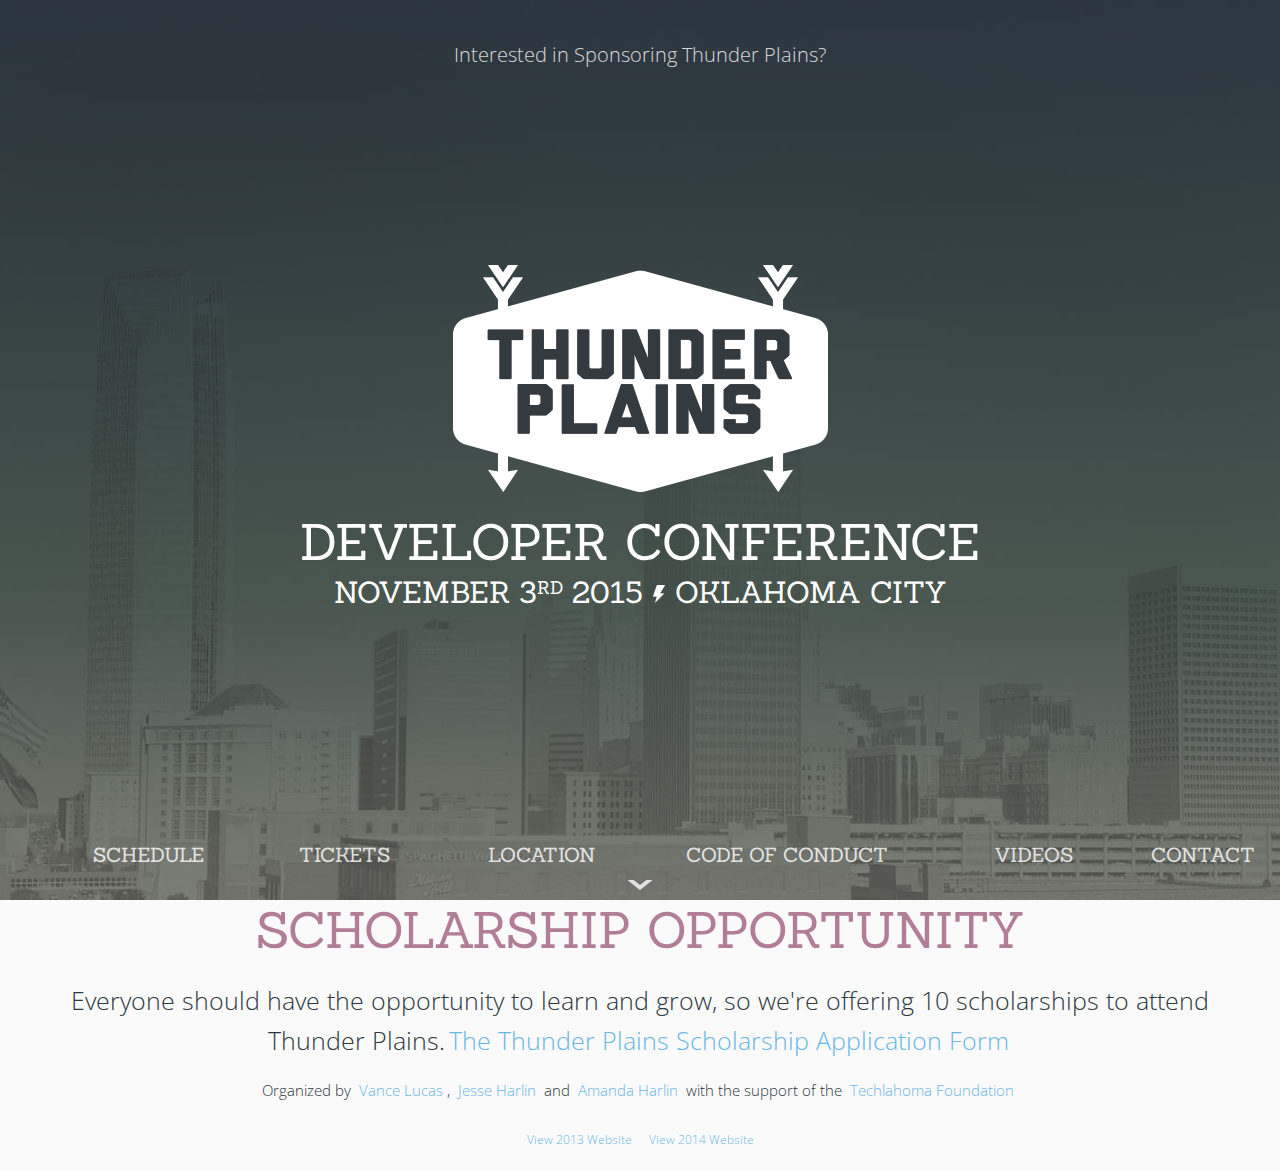
<file: scholarship.html>
<!DOCTYPE html><html lang="en"><head><meta charset="utf-8"><meta http-equiv="X-UA-Compatible" content="IE=edge,chrome=1"><meta name="viewport" content="width=device-width, initial-scale=1, maximum-scale=1"><meta content="Thunder Plains Developer Conference" name="description"><link href="favicon.ico" rel="shortcut icon"><link href="images/apple-touch-icon-57.png" rel="apple-touch-icon-precomposed"><link href="images/apple-touch-icon-72.png" rel="apple-touch-icon-precomposed" sizes="72x72"><link href="images/apple-touch-icon-114.png" rel="apple-touch-icon-precomposed" sizes="114x114"><meta name="author" content="Vance Lucas"><meta name="description"><title>&mdash;Thunder Plains</title><link href="/favicon.png" rel="icon"><link rel="alternate" href="/atom.xml" title="config.title" type="application/atom.xml"><link rel="stylesheet" href="http://fonts.googleapis.com/css?family=Open+Sans|Sanchez" type="text/css"><link rel="stylesheet" href="/stylesheets/thunderplains.css"><script src="http://code.jquery.com/jquery-1.10.1.min.js"></script><script src="javascripts/bootstrap-modal.js" type="text/javascript"></script><script src="javascripts/application.js" type="text/javascript"></script></head><body><header><a href="#sponsorship" class="sponsor-cta">Interested in Sponsoring Thunder Plains?</a><div class="buildings"><div class="intro"><h1><a href="/">Thunder Plains</a></h1><h2>Developer Conference</h2><h3>November 3<sup>rd</sup> 2015<span class="kapow"></span>Oklahoma City</h3></div><nav><div class="container"><ul class="row"><li class="col-md-2"><a href="#schedule">Schedule</a></li><li class="col-md-2"><a href="#tickets">Tickets</a></li><li class="col-md-2"><a href="#location">Location</a></li><li class="col-md-3"><a href="#coc">Code of Conduct</a></li><li class="col-md-2"><a href="#videos">Videos</a></li><li class="col-md-1"><a href="#contact">Contact</a></li></ul><a href="#conference" class="scroll-hint"></a></div></nav></div></header><div id="content"><div class="page page"><h2 class="section-title">Scholarship Opportunity</h2><div class="container"><p>Everyone should have the opportunity to learn and grow, so we're offering 10 scholarships to attend Thunder Plains.<a href="https://docs.google.com/forms/d/1dSFlYwYEYepNAYEz_IJgafVhjSG4u9VJciUz4rZWmE8/viewform?c=0&amp;w=1">The Thunder Plains Scholarship Application Form</a></p></div></div></div><footer><div id="region_foot"><p class="tinytext">Organized by&nbsp;<a href="http://www.vancelucas.com">Vance Lucas</a>,&nbsp;<a href="http://www.jesseharlin.net/">Jesse Harlin</a> and&nbsp;<a href="http://amandaharlin.com/">Amanda Harlin</a> with the support of the&nbsp;<a href="http://techlahoma.org">Techlahoma Foundation</a></p><p class="past-years"><a href="http://2013.thunderplainsconf.com">View 2013 Website</a>&nbsp;&nbsp;&nbsp;<a href="http://2014.thunderplainsconf.com">View 2014 Website</a></p><!-- GA Tracker Code --><script type="text/javascript">(function(i,s,o,g,r,a,m){i['GoogleAnalyticsObject']=r;i[r]=i[r]||function(){
(i[r].q=i[r].q||[]).push(arguments)},i[r].l=1*new Date();a=s.createElement(o),
m=s.getElementsByTagName(o)[0];a.async=1;a.src=g;m.parentNode.insertBefore(a,m)
})(window,document,'script','//www.google-analytics.com/analytics.js','ga');

ga('create', 'UA-359731-14', 'phpdatamapper.com');
ga('send', 'pageview');</script></div></footer><!-- Modal--><div id="modal-talks" tabindex="-1" role="dialog" aria-labelledby="myModalLabel" aria-hidden="true" class="modal"><div class="modal-dialog"><div class="modal-content"><div class="modal-header"><button type="button" data-dismiss="modal" aria-hidden="true" class="close">&#215;</button></div><div class="modal-body"></div></div></div></div><script>(function(i,s,o,g,r,a,m){i['GoogleAnalyticsObject']=r;i[r]=i[r]||function(){
(i[r].q=i[r].q||[]).push(arguments)},i[r].l=1*new Date();a=s.createElement(o),
m=s.getElementsByTagName(o)[0];a.async=1;a.src=g;m.parentNode.insertBefore(a,m)
})(window,document,'script','//www.google-analytics.com/analytics.js','ga');
ga('create', 'UA-23995264-3', 'thunderplainsconf.com');
ga('send', 'pageview');</script><script src="javascripts/retina.js" type="text/javascript"></script></body></html>
</file>
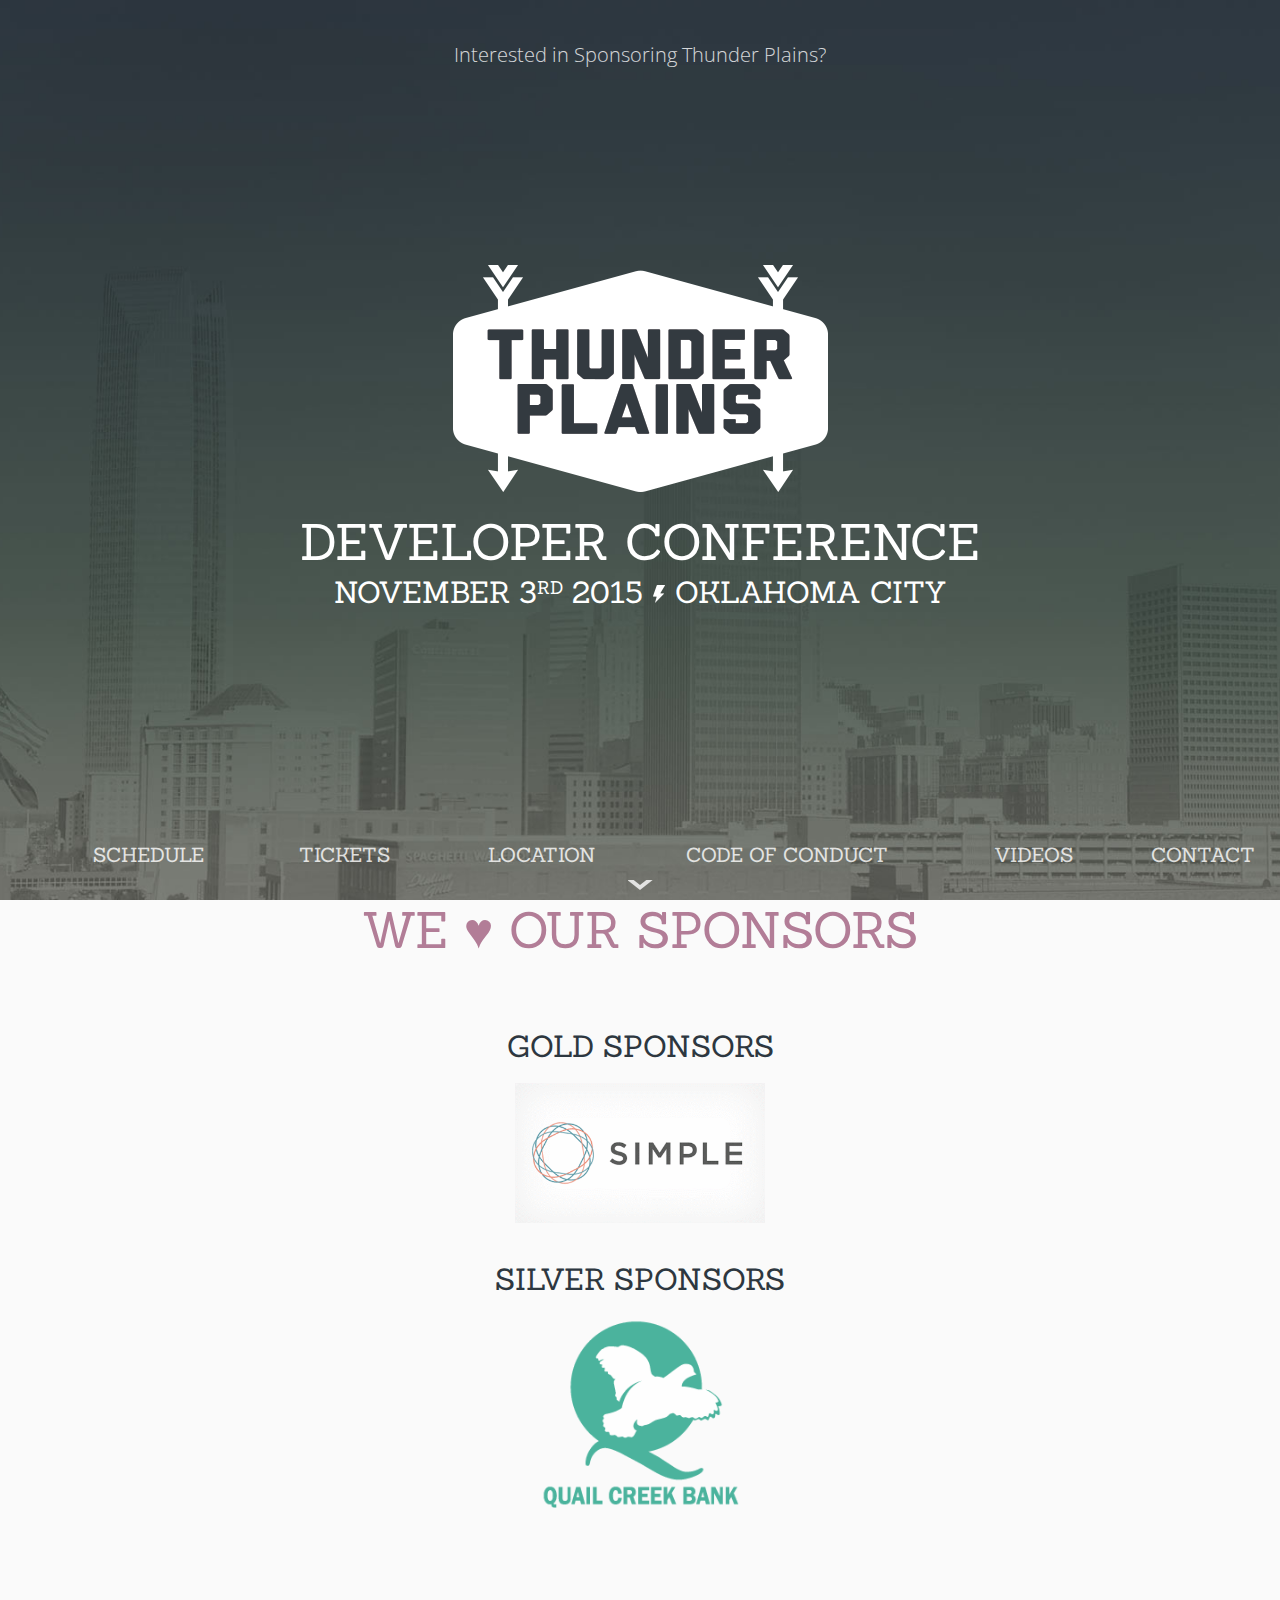
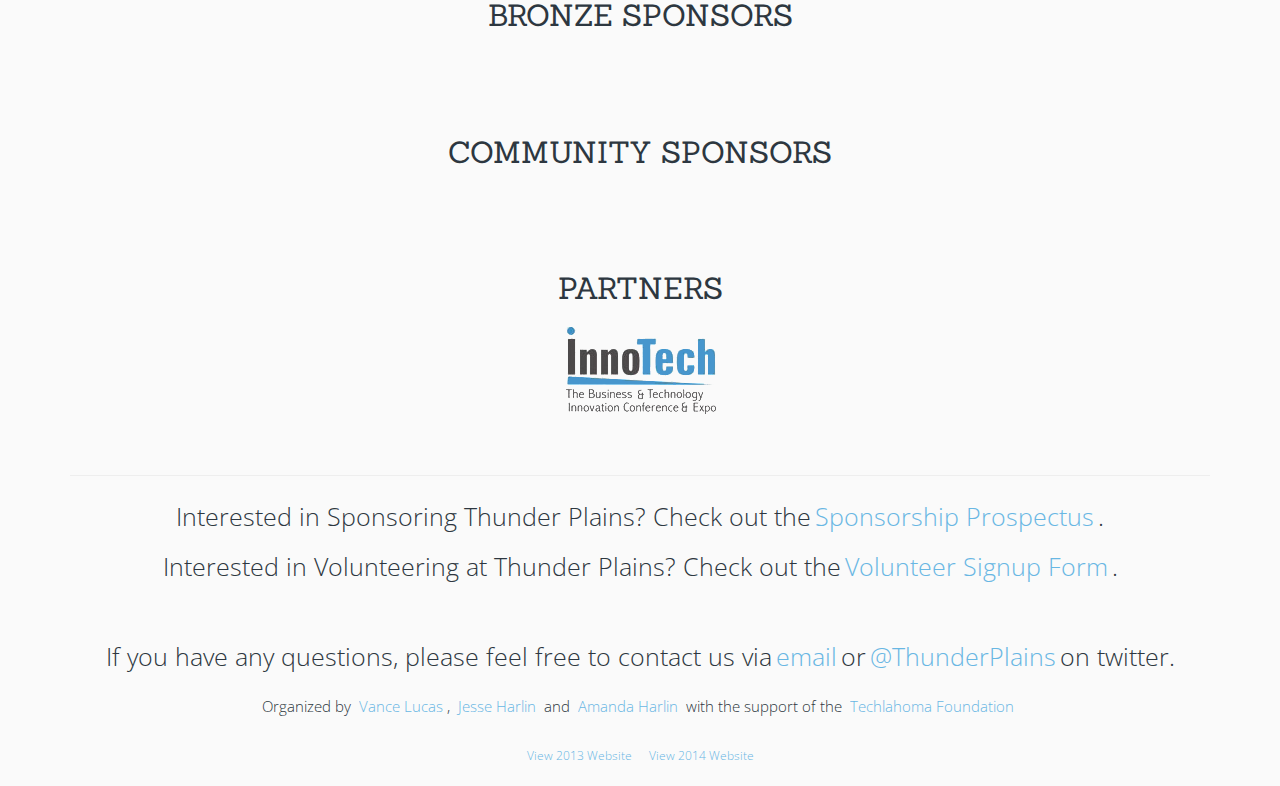
<file: sponsorship.html>
<!DOCTYPE html><html lang="en"><head><meta charset="utf-8"><meta http-equiv="X-UA-Compatible" content="IE=edge,chrome=1"><meta name="viewport" content="width=device-width, initial-scale=1, maximum-scale=1"><meta content="Thunder Plains Developer Conference" name="description"><link href="favicon.ico" rel="shortcut icon"><link href="images/apple-touch-icon-57.png" rel="apple-touch-icon-precomposed"><link href="images/apple-touch-icon-72.png" rel="apple-touch-icon-precomposed" sizes="72x72"><link href="images/apple-touch-icon-114.png" rel="apple-touch-icon-precomposed" sizes="114x114"><meta name="author" content="Vance Lucas"><meta name="description"><title>&mdash;Thunder Plains</title><link href="/favicon.png" rel="icon"><link rel="alternate" href="/atom.xml" title="config.title" type="application/atom.xml"><link rel="stylesheet" href="http://fonts.googleapis.com/css?family=Open+Sans|Sanchez" type="text/css"><link rel="stylesheet" href="/stylesheets/thunderplains.css"><script src="http://code.jquery.com/jquery-1.10.1.min.js"></script><script src="javascripts/bootstrap-modal.js" type="text/javascript"></script><script src="javascripts/application.js" type="text/javascript"></script></head><body><header><a href="#sponsorship" class="sponsor-cta">Interested in Sponsoring Thunder Plains?</a><div class="buildings"><div class="intro"><h1><a href="/">Thunder Plains</a></h1><h2>Developer Conference</h2><h3>November 3<sup>rd</sup> 2015<span class="kapow"></span>Oklahoma City</h3></div><nav><div class="container"><ul class="row"><li class="col-md-2"><a href="#schedule">Schedule</a></li><li class="col-md-2"><a href="#tickets">Tickets</a></li><li class="col-md-2"><a href="#location">Location</a></li><li class="col-md-3"><a href="#coc">Code of Conduct</a></li><li class="col-md-2"><a href="#videos">Videos</a></li><li class="col-md-1"><a href="#contact">Contact</a></li></ul><a href="#conference" class="scroll-hint"></a></div></nav></div></header><div id="content"><div class="page page"><h2 class="section-title">We &hearts; Our Sponsors</h2><div class="container"><p>&nbsp;</p><div class="sponsors-list"><div class="row vcenter"><div class="sponsor"><h2>Gold Sponsors</h2><div class="col-md-3 col-lg-3">&nbsp;</div><div class="col-md-3 col-lg-3"><a href="https://www.simple.com/" class="logo"><img alt="Simple" src="images/sponsors/simple-logo.png"/></a></div><div class="col-md-3 col-lg-3">&nbsp;</div></div></div><br/><div class="row vcenter"><div class="sponsor"><h2>Silver Sponsors</h2><div class="col-md-4 col-lg-4">&nbsp;</div><div class="col-md-4 col-lg-4"><a href="https://www.quailcreekbank.com/" class="logo"><img alt="Quail Creek Bank" src="images/sponsors/qcb-logo.png" width="200"/></a></div><div class="col-md-4 col-lg-4">&nbsp;</div></div></div><div class="row vcenter"><div class="sponsor"><div class="col-md-4 col-lg-4">&nbsp;</div><div class="col-md-4 col-lg-4">&nbsp;</div><div class="col-md-4 col-lg-4">&nbsp;</div></div></div><br/><div class="row vcenter"><div class="sponsor"><h2>Bronze Sponsors</h2><div class="col-md-3 col-lg-3">&nbsp;</div><div class="col-md-3 col-lg-3">&nbsp;</div><div class="col-md-3 col-lg-3">&nbsp;</div></div></div><br/><div class="row vcenter"><div class="sponsor"><h2>Community Sponsors</h2><div class="col-md-4 col-lg-4">&nbsp;</div></div></div><br/><div class="row"><div class="sponsor"><h2>Partners</h2><a href="http://innotechconferences.com/okc/" class="logo"><img alt="InnoTech" src="images/logo-innotech.png"/></a></div></div></div><p>&nbsp;</p><hr/><p>Interested in Sponsoring Thunder Plains? Check out the<a href="files/ThunderPlainsSponsorshipProspectus2015.pdf">Sponsorship Prospectus</a>.</p><p>Interested in Volunteering at Thunder Plains? Check out the<a href="https://docs.google.com/forms/d/1FvMkWYfVcyTFYTozbEmW-YXUw1BwLWHJsD8pkoXT65Q/viewform?c=0&amp;w=1">Volunteer Signup Form</a>.</p><br/><p>If you have any questions, please feel free to contact us via<a href="mailto:info@thunderplainsconf.com">email</a>or<a href="https://twitter.com/thunderplains">@ThunderPlains</a>on twitter.</p></div></div></div><footer><div id="region_foot"><p class="tinytext">Organized by&nbsp;<a href="http://www.vancelucas.com">Vance Lucas</a>,&nbsp;<a href="http://www.jesseharlin.net/">Jesse Harlin</a> and&nbsp;<a href="http://amandaharlin.com/">Amanda Harlin</a> with the support of the&nbsp;<a href="http://techlahoma.org">Techlahoma Foundation</a></p><p class="past-years"><a href="http://2013.thunderplainsconf.com">View 2013 Website</a>&nbsp;&nbsp;&nbsp;<a href="http://2014.thunderplainsconf.com">View 2014 Website</a></p><!-- GA Tracker Code --><script type="text/javascript">(function(i,s,o,g,r,a,m){i['GoogleAnalyticsObject']=r;i[r]=i[r]||function(){
(i[r].q=i[r].q||[]).push(arguments)},i[r].l=1*new Date();a=s.createElement(o),
m=s.getElementsByTagName(o)[0];a.async=1;a.src=g;m.parentNode.insertBefore(a,m)
})(window,document,'script','//www.google-analytics.com/analytics.js','ga');

ga('create', 'UA-359731-14', 'phpdatamapper.com');
ga('send', 'pageview');</script></div></footer><!-- Modal--><div id="modal-talks" tabindex="-1" role="dialog" aria-labelledby="myModalLabel" aria-hidden="true" class="modal"><div class="modal-dialog"><div class="modal-content"><div class="modal-header"><button type="button" data-dismiss="modal" aria-hidden="true" class="close">&#215;</button></div><div class="modal-body"></div></div></div></div><script>(function(i,s,o,g,r,a,m){i['GoogleAnalyticsObject']=r;i[r]=i[r]||function(){
(i[r].q=i[r].q||[]).push(arguments)},i[r].l=1*new Date();a=s.createElement(o),
m=s.getElementsByTagName(o)[0];a.async=1;a.src=g;m.parentNode.insertBefore(a,m)
})(window,document,'script','//www.google-analytics.com/analytics.js','ga');
ga('create', 'UA-23995264-3', 'thunderplainsconf.com');
ga('send', 'pageview');</script><script src="javascripts/retina.js" type="text/javascript"></script></body></html>
</file>
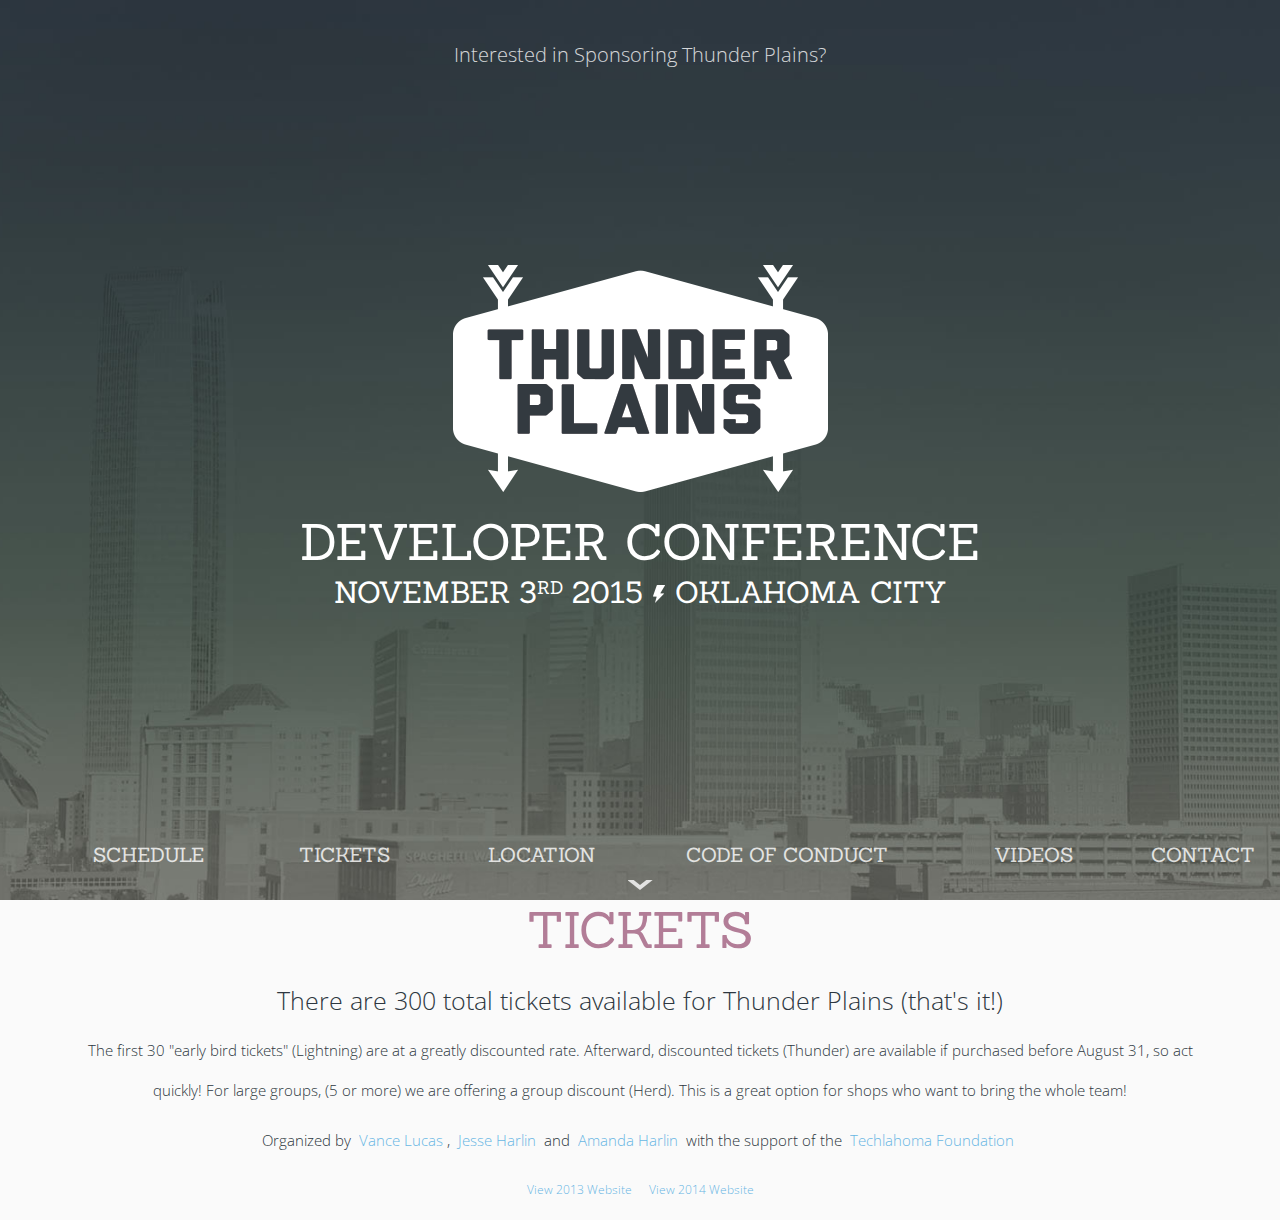
<file: tickets.html>
<!DOCTYPE html><html lang="en"><head><meta charset="utf-8"><meta http-equiv="X-UA-Compatible" content="IE=edge,chrome=1"><meta name="viewport" content="width=device-width, initial-scale=1, maximum-scale=1"><meta content="Thunder Plains Developer Conference" name="description"><link href="favicon.ico" rel="shortcut icon"><link href="images/apple-touch-icon-57.png" rel="apple-touch-icon-precomposed"><link href="images/apple-touch-icon-72.png" rel="apple-touch-icon-precomposed" sizes="72x72"><link href="images/apple-touch-icon-114.png" rel="apple-touch-icon-precomposed" sizes="114x114"><meta name="author" content="Vance Lucas"><meta name="description"><title>&mdash;Thunder Plains</title><link href="/favicon.png" rel="icon"><link rel="alternate" href="/atom.xml" title="config.title" type="application/atom.xml"><link rel="stylesheet" href="http://fonts.googleapis.com/css?family=Open+Sans|Sanchez" type="text/css"><link rel="stylesheet" href="/stylesheets/thunderplains.css"><script src="http://code.jquery.com/jquery-1.10.1.min.js"></script><script src="javascripts/bootstrap-modal.js" type="text/javascript"></script><script src="javascripts/application.js" type="text/javascript"></script></head><body><header><a href="#sponsorship" class="sponsor-cta">Interested in Sponsoring Thunder Plains?</a><div class="buildings"><div class="intro"><h1><a href="/">Thunder Plains</a></h1><h2>Developer Conference</h2><h3>November 3<sup>rd</sup> 2015<span class="kapow"></span>Oklahoma City</h3></div><nav><div class="container"><ul class="row"><li class="col-md-2"><a href="#schedule">Schedule</a></li><li class="col-md-2"><a href="#tickets">Tickets</a></li><li class="col-md-2"><a href="#location">Location</a></li><li class="col-md-3"><a href="#coc">Code of Conduct</a></li><li class="col-md-2"><a href="#videos">Videos</a></li><li class="col-md-1"><a href="#contact">Contact</a></li></ul><a href="#conference" class="scroll-hint"></a></div></nav></div></header><div id="content"><div class="page page"><div class="container"><h2 class="section-title">Tickets   </h2><p>There are 300 total tickets available for Thunder Plains (that's it!) </p></div><div class="container tinytext"><p>The first 30 "early bird tickets" (Lightning) are at a greatly discounted rate. Afterward, discounted tickets (Thunder) are available if purchased before August 31, so act quickly! For large groups, (5 or more) we are offering a group discount (Herd). This is a great option for shops who want to bring the whole team!  </p></div><script src='https://js.tito.io/v1' async></script>
<tito-widget event="techlahoma/thunderplains-2015"></tito-widget></div></div><footer><div id="region_foot"><p class="tinytext">Organized by&nbsp;<a href="http://www.vancelucas.com">Vance Lucas</a>,&nbsp;<a href="http://www.jesseharlin.net/">Jesse Harlin</a> and&nbsp;<a href="http://amandaharlin.com/">Amanda Harlin</a> with the support of the&nbsp;<a href="http://techlahoma.org">Techlahoma Foundation</a></p><p class="past-years"><a href="http://2013.thunderplainsconf.com">View 2013 Website</a>&nbsp;&nbsp;&nbsp;<a href="http://2014.thunderplainsconf.com">View 2014 Website</a></p><!-- GA Tracker Code --><script type="text/javascript">(function(i,s,o,g,r,a,m){i['GoogleAnalyticsObject']=r;i[r]=i[r]||function(){
(i[r].q=i[r].q||[]).push(arguments)},i[r].l=1*new Date();a=s.createElement(o),
m=s.getElementsByTagName(o)[0];a.async=1;a.src=g;m.parentNode.insertBefore(a,m)
})(window,document,'script','//www.google-analytics.com/analytics.js','ga');

ga('create', 'UA-359731-14', 'phpdatamapper.com');
ga('send', 'pageview');</script></div></footer><!-- Modal--><div id="modal-talks" tabindex="-1" role="dialog" aria-labelledby="myModalLabel" aria-hidden="true" class="modal"><div class="modal-dialog"><div class="modal-content"><div class="modal-header"><button type="button" data-dismiss="modal" aria-hidden="true" class="close">&#215;</button></div><div class="modal-body"></div></div></div></div><script>(function(i,s,o,g,r,a,m){i['GoogleAnalyticsObject']=r;i[r]=i[r]||function(){
(i[r].q=i[r].q||[]).push(arguments)},i[r].l=1*new Date();a=s.createElement(o),
m=s.getElementsByTagName(o)[0];a.async=1;a.src=g;m.parentNode.insertBefore(a,m)
})(window,document,'script','//www.google-analytics.com/analytics.js','ga');
ga('create', 'UA-23995264-3', 'thunderplainsconf.com');
ga('send', 'pageview');</script><script src="javascripts/retina.js" type="text/javascript"></script></body></html>
</file>
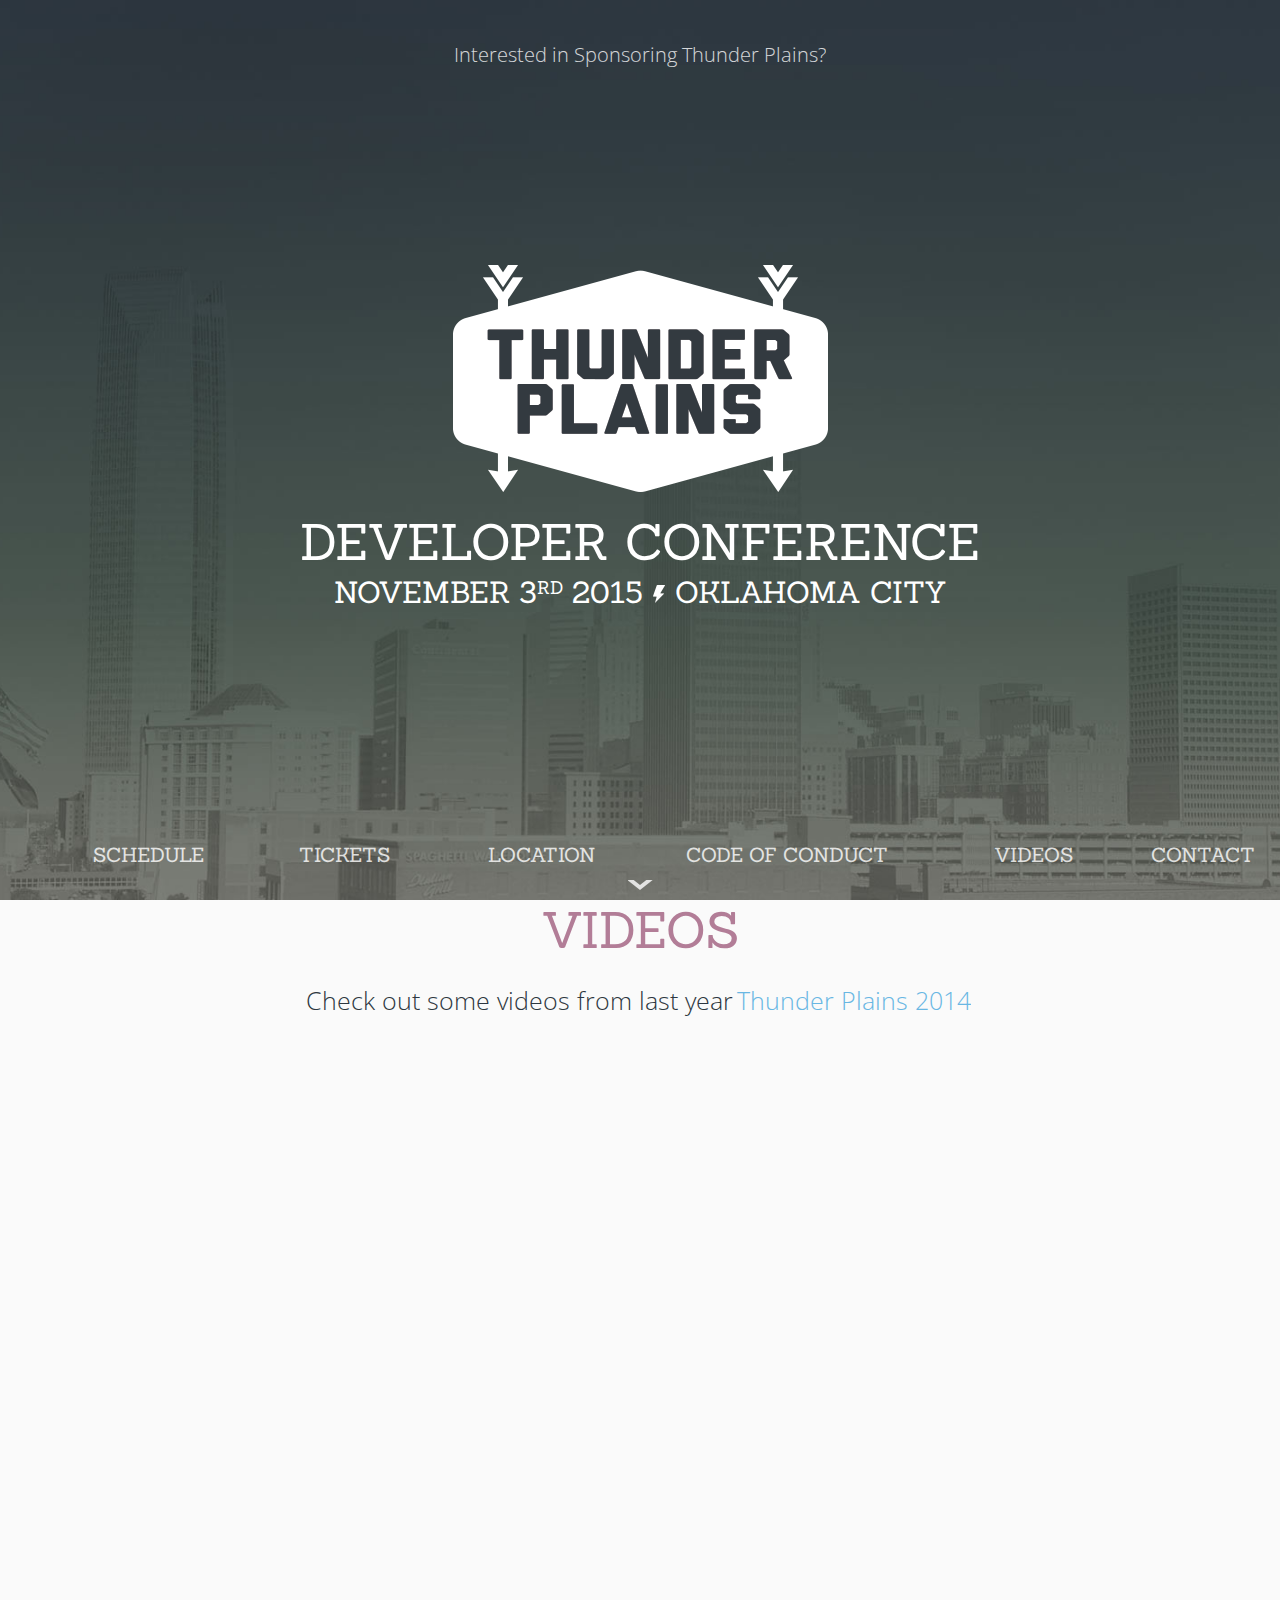
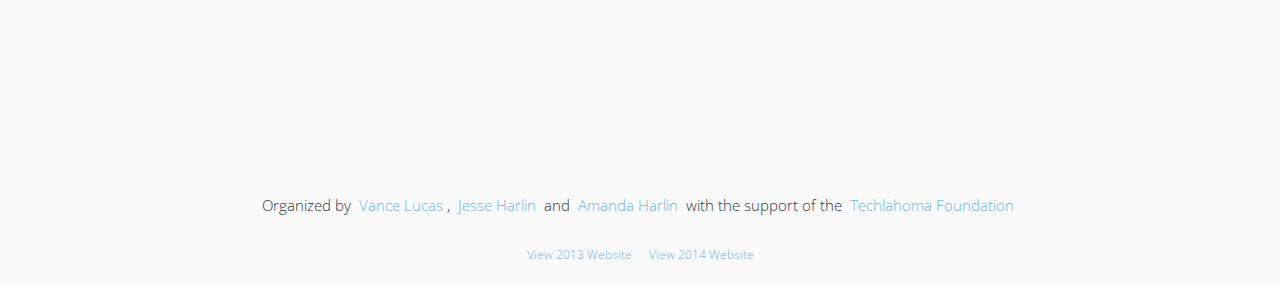
<file: videos.html>
<!DOCTYPE html><html lang="en"><head><meta charset="utf-8"><meta http-equiv="X-UA-Compatible" content="IE=edge,chrome=1"><meta name="viewport" content="width=device-width, initial-scale=1, maximum-scale=1"><meta content="Thunder Plains Developer Conference" name="description"><link href="favicon.ico" rel="shortcut icon"><link href="images/apple-touch-icon-57.png" rel="apple-touch-icon-precomposed"><link href="images/apple-touch-icon-72.png" rel="apple-touch-icon-precomposed" sizes="72x72"><link href="images/apple-touch-icon-114.png" rel="apple-touch-icon-precomposed" sizes="114x114"><meta name="author" content="Vance Lucas"><meta name="description"><title>&mdash;Thunder Plains</title><link href="/favicon.png" rel="icon"><link rel="alternate" href="/atom.xml" title="config.title" type="application/atom.xml"><link rel="stylesheet" href="http://fonts.googleapis.com/css?family=Open+Sans|Sanchez" type="text/css"><link rel="stylesheet" href="/stylesheets/thunderplains.css"><script src="http://code.jquery.com/jquery-1.10.1.min.js"></script><script src="javascripts/bootstrap-modal.js" type="text/javascript"></script><script src="javascripts/application.js" type="text/javascript"></script></head><body><header><a href="#sponsorship" class="sponsor-cta">Interested in Sponsoring Thunder Plains?</a><div class="buildings"><div class="intro"><h1><a href="/">Thunder Plains</a></h1><h2>Developer Conference</h2><h3>November 3<sup>rd</sup> 2015<span class="kapow"></span>Oklahoma City</h3></div><nav><div class="container"><ul class="row"><li class="col-md-2"><a href="#schedule">Schedule</a></li><li class="col-md-2"><a href="#tickets">Tickets</a></li><li class="col-md-2"><a href="#location">Location</a></li><li class="col-md-3"><a href="#coc">Code of Conduct</a></li><li class="col-md-2"><a href="#videos">Videos</a></li><li class="col-md-1"><a href="#contact">Contact</a></li></ul><a href="#conference" class="scroll-hint"></a></div></nav></div></header><div id="content"><div class="page page"><h2 class="section-title">Videos</h2><p>Check out some videos from last year<a href="http://2014.thunderplainsconf.com">Thunder Plains 2014</a><div class="videoplayer container"><iframe src="https://www.youtube.com/embed/videoseries?list=PLdW0ayjzW_LCC4wYjQkivRl8QK4EvZ3i_" frameborder="0" allowfullscreen="allowfullscreen"></iframe></div></p></div></div><footer><div id="region_foot"><p class="tinytext">Organized by&nbsp;<a href="http://www.vancelucas.com">Vance Lucas</a>,&nbsp;<a href="http://www.jesseharlin.net/">Jesse Harlin</a> and&nbsp;<a href="http://amandaharlin.com/">Amanda Harlin</a> with the support of the&nbsp;<a href="http://techlahoma.org">Techlahoma Foundation</a></p><p class="past-years"><a href="http://2013.thunderplainsconf.com">View 2013 Website</a>&nbsp;&nbsp;&nbsp;<a href="http://2014.thunderplainsconf.com">View 2014 Website</a></p><!-- GA Tracker Code --><script type="text/javascript">(function(i,s,o,g,r,a,m){i['GoogleAnalyticsObject']=r;i[r]=i[r]||function(){
(i[r].q=i[r].q||[]).push(arguments)},i[r].l=1*new Date();a=s.createElement(o),
m=s.getElementsByTagName(o)[0];a.async=1;a.src=g;m.parentNode.insertBefore(a,m)
})(window,document,'script','//www.google-analytics.com/analytics.js','ga');

ga('create', 'UA-359731-14', 'phpdatamapper.com');
ga('send', 'pageview');</script></div></footer><!-- Modal--><div id="modal-talks" tabindex="-1" role="dialog" aria-labelledby="myModalLabel" aria-hidden="true" class="modal"><div class="modal-dialog"><div class="modal-content"><div class="modal-header"><button type="button" data-dismiss="modal" aria-hidden="true" class="close">&#215;</button></div><div class="modal-body"></div></div></div></div><script>(function(i,s,o,g,r,a,m){i['GoogleAnalyticsObject']=r;i[r]=i[r]||function(){
(i[r].q=i[r].q||[]).push(arguments)},i[r].l=1*new Date();a=s.createElement(o),
m=s.getElementsByTagName(o)[0];a.async=1;a.src=g;m.parentNode.insertBefore(a,m)
})(window,document,'script','//www.google-analytics.com/analytics.js','ga');
ga('create', 'UA-23995264-3', 'thunderplainsconf.com');
ga('send', 'pageview');</script><script src="javascripts/retina.js" type="text/javascript"></script></body></html>
</file>
<file: stylesheets/thunderplains.css>
hr,img{border:0}body,figure{margin:0}.img-thumbnail,.thumbnail{-webkit-transition:all .2s ease-in-out}.breadcrumb,.carousel-indicators,.dropdown-menu,.list-unstyled,.media-list,.nav,.pager{list-style:none}article,aside,details,figcaption,figure,footer,header,hgroup,main,nav,section,summary{display:block}audio,canvas,video{display:inline-block}audio:not([controls]){display:none;height:0}[hidden]{display:none}html{font-family:sans-serif;-webkit-text-size-adjust:100%;-ms-text-size-adjust:100%;font-size:62.5%;-webkit-tap-highlight-color:transparent}a:active,a:hover{outline:0}b,strong{font-weight:700}dfn{font-style:italic}hr{-webkit-box-sizing:content-box;-moz-box-sizing:content-box;box-sizing:content-box;height:0}mark{background:#ff0;color:#000}code,kbd,pre,samp{font-family:monospace,serif;font-size:1em}pre{white-space:pre-wrap}q{quotes:"\201C" "\201D" "\2018" "\2019"}sub,sup{font-size:75%;line-height:0;position:relative;vertical-align:baseline}sup{top:-.5em}sub{bottom:-.25em}img{vertical-align:middle}svg:not(:root){overflow:hidden}button,input,select,textarea{margin:0;font-family:inherit;font-size:inherit;line-height:inherit}button,select{text-transform:none}button,html input[type=button],input[type=reset],input[type=submit]{-webkit-appearance:button;cursor:pointer}button[disabled],html input[disabled]{cursor:default}input[type=checkbox],input[type=radio]{-webkit-box-sizing:border-box;-moz-box-sizing:border-box;box-sizing:border-box;padding:0}input[type=search]::-webkit-search-cancel-button,input[type=search]::-webkit-search-decoration{-webkit-appearance:none}button::-moz-focus-inner,input::-moz-focus-inner{border:0;padding:0}textarea{overflow:auto;vertical-align:top}table{border-collapse:collapse;border-spacing:0}@media print{blockquote,img,pre,tr{page-break-inside:avoid}*{text-shadow:none!important;color:#000!important;background:0 0!important;-webkit-box-shadow:none!important;box-shadow:none!important}a,a:visited{text-decoration:underline}a[href]:after{content:" (" attr(href) ")"}abbr[title]:after{content:" (" attr(title) ")"}.ir a:after,a[href^="javascript:"]:after,a[href^="#"]:after{content:""}blockquote,pre{border:1px solid #999}thead{display:table-header-group}img{max-width:100%!important}@page{margin:2cm .5cm}h2,h3,p{orphans:3;widows:3}h2,h3{page-break-after:avoid}.navbar{display:none}.table td,.table th{background-color:#fff!important}.btn>.caret,.dropup>.btn>.caret{border-top-color:#000!important}.label{border:1px solid #000}.table{border-collapse:collapse!important}.table-bordered td,.table-bordered th{border:1px solid #ddd!important}}.btn-danger.active,.btn-danger:active,.btn-default.active,.btn-default:active,.btn-info.active,.btn-info:active,.btn-primary.active,.btn-primary:active,.btn-success.active,.btn-success:active,.btn-warning.active,.btn-warning:active,.btn.active,.btn:active,.open .dropdown-toggle.btn-danger,.open .dropdown-toggle.btn-default,.open .dropdown-toggle.btn-info,.open .dropdown-toggle.btn-primary,.open .dropdown-toggle.btn-success,.open .dropdown-toggle.btn-warning,button,input,select[multiple],textarea{background-image:none}.img-thumbnail,body{background-color:#fff}*,:after,:before{-webkit-box-sizing:border-box;-moz-box-sizing:border-box;box-sizing:border-box}a:focus,a:hover{color:#3277b2;text-decoration:underline}a:focus{outline:#333 dotted thin;outline:-webkit-focus-ring-color auto 5px;outline-offset:-2px}.img-responsive{display:block;max-width:100%;height:auto}.img-rounded{border-radius:6px}.img-thumbnail{padding:4px;line-height:1.428571429;border:1px solid #ddd;border-radius:4px;transition:all .2s ease-in-out;display:inline-block;max-width:100%;height:auto}pre code,table{background-color:transparent}.img-circle{border-radius:50%}hr{margin-top:20px;margin-bottom:20px;border-top:1px solid #eee}.sr-only{position:absolute;width:1px;height:1px;margin:-1px;padding:0;overflow:hidden;clip:rect(0 0 0 0);border:0}.collapsing,.dropdown,.glyphicon{position:relative}p{margin:0 0 10px}.lead{margin-bottom:20px;font-size:16.1px;font-weight:200;line-height:1.4}h1,h2,h3,h4,h5,h6{margin-bottom:10px}@media (min-width:768px){.lead{font-size:21px}}small{font-size:85%}cite{font-style:normal}.text-muted{color:#999}.text-primary{color:#428bca}.text-warning{color:#c09853}.text-danger{color:#b94a48}.text-success{color:#468847}.text-info{color:#3a87ad}.text-left{text-align:left}.text-right{text-align:right}.text-center{text-align:center}.h1,.h2,.h3,.h4,.h5,.h6,h1,h2,h3,h4,h5,h6{font-family:"Helvetica Neue",Helvetica,Arial,sans-serif;font-weight:500;line-height:1.1}.h1 small,.h2 small,.h3 small,.h4 small,.h5 small,.h6 small,h1 small,h2 small,h3 small,h4 small,h5 small,h6 small{font-weight:400;line-height:1;color:#999}h1,h2,h3{margin-top:20px}h4,h5,h6{margin-top:10px}.h1,h1{font-size:36px}.h2,h2{font-size:30px}.h3,h3{font-size:24px}.h4,h4{font-size:18px}.h5,h5{font-size:14px}.h6,h6{font-size:12px}.h1 small,h1 small{font-size:24px}.h2 small,h2 small{font-size:18px}.h3 small,.h4 small,h3 small,h4 small{font-size:14px}.page-header{padding-bottom:9px;margin:40px 0 20px;border-bottom:1px solid #eee}ol,ul{margin-top:0;margin-bottom:10px}ol ol,ol ul,ul ol,ul ul{margin-bottom:0}.list-unstyled{padding-left:0}.list-inline>li{display:inline-block;padding-left:5px;padding-right:5px}dl{margin-bottom:20px}dd,dt{line-height:1.428571429}dt{font-weight:700}dd{margin-left:0}@media (min-width:768px){.dl-horizontal dt{float:left;width:160px;clear:left;text-align:right;overflow:hidden;text-overflow:ellipsis;white-space:nowrap}.dl-horizontal dd{margin-left:180px}.dl-horizontal dd:after,.dl-horizontal dd:before{content:" ";display:table}.dl-horizontal dd:after{clear:both}}#schedule .schedule-list .schedule-event:after,#schedule .schedule-list .schedule-slot:after,.btn-group-vertical>.btn-group:after,.btn-toolbar:after,.clearfix:after,.container:after,.dropdown-menu>li>a,.form-horizontal .form-group:after,.modal-footer:after,.nav:after,.navbar-collapse:after,.navbar-header:after,.navbar:after,.pager:after,.panel-body:after,.row:after,section{clear:both}address,pre{display:block}abbr[data-original-title],abbr[title]{cursor:help;border-bottom:1px dotted #999}abbr.initialism{font-size:90%;text-transform:uppercase}blockquote{padding:10px 20px;margin:0 0 20px;border-left:5px solid #eee}blockquote p{font-size:17.5px;font-weight:300;line-height:1.25}address,blockquote small,pre{line-height:1.428571429}blockquote p:last-child{margin-bottom:0}blockquote small{display:block;color:#999}blockquote small:before{content:'\2014 \00A0'}blockquote.pull-right{padding-right:15px;padding-left:0;border-right:5px solid #eee;border-left:0}blockquote.pull-right p,blockquote.pull-right small{text-align:right}blockquote.pull-right small:before{content:''}blockquote.pull-right small:after{content:'\00A0 \2014'}blockquote:after,blockquote:before,q:after,q:before{content:""}address{margin-bottom:20px;font-style:normal}code,pre{font-family:Monaco,Menlo,Consolas,"Courier New",monospace}code{padding:2px 4px;font-size:90%;color:#c7254e;background-color:#f9f2f4;white-space:nowrap;border-radius:4px}pre{padding:9.5px;margin:0 0 10px;font-size:13px;word-break:break-all;word-wrap:break-word;color:#333;background-color:#f5f5f5;border:1px solid #ccc;border-radius:4px}.container:after,.container:before,.row:after,.row:before{display:table;content:" "}.table,pre.prettyprint{margin-bottom:20px}pre code{padding:0;font-size:inherit;color:inherit;white-space:pre-wrap;border:0}.pre-scrollable{max-height:340px;overflow-y:scroll}.container{margin-right:auto;margin-left:auto;padding-left:15px;padding-right:15px}.row{margin-left:-15px;margin-right:-15px}.col-lg-1,.col-lg-10,.col-lg-11,.col-lg-12,.col-lg-2,.col-lg-3,.col-lg-4,.col-lg-5,.col-lg-6,.col-lg-7,.col-lg-8,.col-lg-9,.col-md-1,.col-md-10,.col-md-11,.col-md-12,.col-md-2,.col-md-3,.col-md-4,.col-md-5,.col-md-6,.col-md-7,.col-md-8,.col-md-9,.col-sm-1,.col-sm-10,.col-sm-11,.col-sm-12,.col-sm-2,.col-sm-3,.col-sm-4,.col-sm-5,.col-sm-6,.col-sm-7,.col-sm-8,.col-sm-9,.col-xs-1,.col-xs-10,.col-xs-11,.col-xs-12,.col-xs-2,.col-xs-3,.col-xs-4,.col-xs-5,.col-xs-6,.col-xs-7,.col-xs-8,.col-xs-9{position:relative;min-height:1px;padding-left:15px;padding-right:15px}.col-xs-1,.col-xs-10,.col-xs-11,.col-xs-2,.col-xs-3,.col-xs-4,.col-xs-5,.col-xs-6,.col-xs-7,.col-xs-8,.col-xs-9{float:left}.col-xs-1{width:8.333333333333332%}.col-xs-2{width:16.666666666666664%}.col-xs-3{width:25%}.col-xs-4{width:33.33333333333333%}.col-xs-5{width:41.66666666666667%}.col-xs-6{width:50%}.col-xs-7{width:58.333333333333336%}.col-xs-8{width:66.66666666666666%}.col-xs-9{width:75%}.col-xs-10{width:83.33333333333334%}.col-xs-11{width:91.66666666666666%}.col-xs-12{width:100%}@media (min-width:768px){.container{max-width:750px}.col-sm-1,.col-sm-10,.col-sm-11,.col-sm-2,.col-sm-3,.col-sm-4,.col-sm-5,.col-sm-6,.col-sm-7,.col-sm-8,.col-sm-9{float:left}.col-sm-1{width:8.333333333333332%}.col-sm-2{width:16.666666666666664%}.col-sm-3{width:25%}.col-sm-4{width:33.33333333333333%}.col-sm-5{width:41.66666666666667%}.col-sm-6{width:50%}.col-sm-7{width:58.333333333333336%}.col-sm-8{width:66.66666666666666%}.col-sm-9{width:75%}.col-sm-10{width:83.33333333333334%}.col-sm-11{width:91.66666666666666%}.col-sm-12{width:100%}.col-sm-push-1{left:8.333333333333332%}.col-sm-push-2{left:16.666666666666664%}.col-sm-push-3{left:25%}.col-sm-push-4{left:33.33333333333333%}.col-sm-push-5{left:41.66666666666667%}.col-sm-push-6{left:50%}.col-sm-push-7{left:58.333333333333336%}.col-sm-push-8{left:66.66666666666666%}.col-sm-push-9{left:75%}.col-sm-push-10{left:83.33333333333334%}.col-sm-push-11{left:91.66666666666666%}.col-sm-pull-1{right:8.333333333333332%}.col-sm-pull-2{right:16.666666666666664%}.col-sm-pull-3{right:25%}.col-sm-pull-4{right:33.33333333333333%}.col-sm-pull-5{right:41.66666666666667%}.col-sm-pull-6{right:50%}.col-sm-pull-7{right:58.333333333333336%}.col-sm-pull-8{right:66.66666666666666%}.col-sm-pull-9{right:75%}.col-sm-pull-10{right:83.33333333333334%}.col-sm-pull-11{right:91.66666666666666%}.col-sm-offset-1{margin-left:8.333333333333332%}.col-sm-offset-2{margin-left:16.666666666666664%}.col-sm-offset-3{margin-left:25%}.col-sm-offset-4{margin-left:33.33333333333333%}.col-sm-offset-5{margin-left:41.66666666666667%}.col-sm-offset-6{margin-left:50%}.col-sm-offset-7{margin-left:58.333333333333336%}.col-sm-offset-8{margin-left:66.66666666666666%}.col-sm-offset-9{margin-left:75%}.col-sm-offset-10{margin-left:83.33333333333334%}.col-sm-offset-11{margin-left:91.66666666666666%}}@media (min-width:992px){.container{max-width:970px}.col-md-1,.col-md-10,.col-md-11,.col-md-2,.col-md-3,.col-md-4,.col-md-5,.col-md-6,.col-md-7,.col-md-8,.col-md-9{float:left}.col-md-1{width:8.333333333333332%}.col-md-2{width:16.666666666666664%}.col-md-3{width:25%}.col-md-4{width:33.33333333333333%}.col-md-5{width:41.66666666666667%}.col-md-6{width:50%}.col-md-7{width:58.333333333333336%}.col-md-8{width:66.66666666666666%}.col-md-9{width:75%}.col-md-10{width:83.33333333333334%}.col-md-11{width:91.66666666666666%}.col-md-12{width:100%}.col-md-push-0{left:auto}.col-md-push-1{left:8.333333333333332%}.col-md-push-2{left:16.666666666666664%}.col-md-push-3{left:25%}.col-md-push-4{left:33.33333333333333%}.col-md-push-5{left:41.66666666666667%}.col-md-push-6{left:50%}.col-md-push-7{left:58.333333333333336%}.col-md-push-8{left:66.66666666666666%}.col-md-push-9{left:75%}.col-md-push-10{left:83.33333333333334%}.col-md-push-11{left:91.66666666666666%}.col-md-pull-0{right:auto}.col-md-pull-1{right:8.333333333333332%}.col-md-pull-2{right:16.666666666666664%}.col-md-pull-3{right:25%}.col-md-pull-4{right:33.33333333333333%}.col-md-pull-5{right:41.66666666666667%}.col-md-pull-6{right:50%}.col-md-pull-7{right:58.333333333333336%}.col-md-pull-8{right:66.66666666666666%}.col-md-pull-9{right:75%}.col-md-pull-10{right:83.33333333333334%}.col-md-pull-11{right:91.66666666666666%}.col-md-offset-0{margin-left:0}.col-md-offset-1{margin-left:8.333333333333332%}.col-md-offset-2{margin-left:16.666666666666664%}.col-md-offset-3{margin-left:25%}.col-md-offset-4{margin-left:33.33333333333333%}.col-md-offset-5{margin-left:41.66666666666667%}.col-md-offset-6{margin-left:50%}.col-md-offset-7{margin-left:58.333333333333336%}.col-md-offset-8{margin-left:66.66666666666666%}.col-md-offset-9{margin-left:75%}.col-md-offset-10{margin-left:83.33333333333334%}.col-md-offset-11{margin-left:91.66666666666666%}}@media (min-width:1200px){.container{max-width:1170px}.col-lg-1,.col-lg-10,.col-lg-11,.col-lg-2,.col-lg-3,.col-lg-4,.col-lg-5,.col-lg-6,.col-lg-7,.col-lg-8,.col-lg-9{float:left}.col-lg-1{width:8.333333333333332%}.col-lg-2{width:16.666666666666664%}.col-lg-3{width:25%}.col-lg-4{width:33.33333333333333%}.col-lg-5{width:41.66666666666667%}.col-lg-6{width:50%}.col-lg-7{width:58.333333333333336%}.col-lg-8{width:66.66666666666666%}.col-lg-9{width:75%}.col-lg-10{width:83.33333333333334%}.col-lg-11{width:91.66666666666666%}.col-lg-12{width:100%}.col-lg-push-0{left:auto}.col-lg-push-1{left:8.333333333333332%}.col-lg-push-2{left:16.666666666666664%}.col-lg-push-3{left:25%}.col-lg-push-4{left:33.33333333333333%}.col-lg-push-5{left:41.66666666666667%}.col-lg-push-6{left:50%}.col-lg-push-7{left:58.333333333333336%}.col-lg-push-8{left:66.66666666666666%}.col-lg-push-9{left:75%}.col-lg-push-10{left:83.33333333333334%}.col-lg-push-11{left:91.66666666666666%}.col-lg-pull-0{right:auto}.col-lg-pull-1{right:8.333333333333332%}.col-lg-pull-2{right:16.666666666666664%}.col-lg-pull-3{right:25%}.col-lg-pull-4{right:33.33333333333333%}.col-lg-pull-5{right:41.66666666666667%}.col-lg-pull-6{right:50%}.col-lg-pull-7{right:58.333333333333336%}.col-lg-pull-8{right:66.66666666666666%}.col-lg-pull-9{right:75%}.col-lg-pull-10{right:83.33333333333334%}.col-lg-pull-11{right:91.66666666666666%}.col-lg-offset-0{margin-left:0}.col-lg-offset-1{margin-left:8.333333333333332%}.col-lg-offset-2{margin-left:16.666666666666664%}.col-lg-offset-3{margin-left:25%}.col-lg-offset-4{margin-left:33.33333333333333%}.col-lg-offset-5{margin-left:41.66666666666667%}.col-lg-offset-6{margin-left:50%}.col-lg-offset-7{margin-left:58.333333333333336%}.col-lg-offset-8{margin-left:66.66666666666666%}.col-lg-offset-9{margin-left:75%}.col-lg-offset-10{margin-left:83.33333333333334%}.col-lg-offset-11{margin-left:91.66666666666666%}}table{max-width:100%}th{text-align:left}.table{width:100%}.table tbody>tr>td,.table tbody>tr>th,.table tfoot>tr>td,.table tfoot>tr>th,.table thead>tr>td,.table thead>tr>th{padding:8px;line-height:1.428571429;vertical-align:top;border-top:1px solid #ddd}.table thead>tr>th{vertical-align:bottom;border-bottom:2px solid #ddd}.btn,.btn-group,.btn-group-vertical,.caret,.checkbox,.checkbox-inline,.form-control,.radio,.radio-inline{vertical-align:middle}.table caption+thead tr:first-child td,.table caption+thead tr:first-child th,.table colgroup+thead tr:first-child td,.table colgroup+thead tr:first-child th,.table thead:first-child tr:first-child td,.table thead:first-child tr:first-child th{border-top:0}.table tbody+tbody{border-top:2px solid #ddd}.table .table{background-color:#fff}.table-condensed tbody>tr>td,.table-condensed tbody>tr>th,.table-condensed tfoot>tr>td,.table-condensed tfoot>tr>th,.table-condensed thead>tr>td,.table-condensed thead>tr>th{padding:5px}.table-bordered,.table-bordered>tbody>tr>td,.table-bordered>tbody>tr>th,.table-bordered>tfoot>tr>td,.table-bordered>tfoot>tr>th,.table-bordered>thead>tr>td,.table-bordered>thead>tr>th{border:1px solid #ddd}.table-bordered>thead>tr>td,.table-bordered>thead>tr>th{border-bottom-width:2px}.table-striped>tbody>tr:nth-child(odd)>td,.table-striped>tbody>tr:nth-child(odd)>th{background-color:#f9f9f9}.table-hover>tbody>tr:hover>td,.table-hover>tbody>tr:hover>th,.table>tbody>tr.active>td,.table>tbody>tr.active>th,.table>tbody>tr>td.active,.table>tbody>tr>th.active,.table>tfoot>tr.active>td,.table>tfoot>tr.active>th,.table>tfoot>tr>td.active,.table>tfoot>tr>th.active,.table>thead>tr.active>td,.table>thead>tr.active>th,.table>thead>tr>td.active,.table>thead>tr>th.active{background-color:#f5f5f5}table col[class*=col-]{float:none;display:table-column}table td[class*=col-],table th[class*=col-]{float:none;display:table-cell}.table>tbody>tr.success>td,.table>tbody>tr.success>th,.table>tbody>tr>td.success,.table>tbody>tr>th.success,.table>tfoot>tr.success>td,.table>tfoot>tr.success>th,.table>tfoot>tr>td.success,.table>tfoot>tr>th.success,.table>thead>tr.success>td,.table>thead>tr.success>th,.table>thead>tr>td.success,.table>thead>tr>th.success{background-color:#dff0d8;border-color:#d7eac8}.table-hover>tbody>tr.success:hover>td,.table-hover>tbody>tr.success:hover>th,.table-hover>tbody>tr>td.success:hover,.table-hover>tbody>tr>th.success:hover{background-color:#d1eac8;border-color:#cce4b8}.table>tbody>tr.danger>td,.table>tbody>tr.danger>th,.table>tbody>tr>td.danger,.table>tbody>tr>th.danger,.table>tfoot>tr.danger>td,.table>tfoot>tr.danger>th,.table>tfoot>tr>td.danger,.table>tfoot>tr>th.danger,.table>thead>tr.danger>td,.table>thead>tr.danger>th,.table>thead>tr>td.danger,.table>thead>tr>th.danger{background-color:#f2dede;border-color:#eed4d8}.table-hover>tbody>tr.danger:hover>td,.table-hover>tbody>tr.danger:hover>th,.table-hover>tbody>tr>td.danger:hover,.table-hover>tbody>tr>th.danger:hover{background-color:#ebcdcd;border-color:#e8c4c9}.table>tbody>tr.warning>td,.table>tbody>tr.warning>th,.table>tbody>tr>td.warning,.table>tbody>tr>th.warning,.table>tfoot>tr.warning>td,.table>tfoot>tr.warning>th,.table>tfoot>tr>td.warning,.table>tfoot>tr>th.warning,.table>thead>tr.warning>td,.table>thead>tr.warning>th,.table>thead>tr>td.warning,.table>thead>tr>th.warning{background-color:#fcf8e3;border-color:#fbefd6}.table-hover>tbody>tr.warning:hover>td,.table-hover>tbody>tr.warning:hover>th,.table-hover>tbody>tr>td.warning:hover,.table-hover>tbody>tr>th.warning:hover{background-color:#faf3cd;border-color:#f9e7c1}@media (max-width:768px){.table-responsive{width:100%;margin-bottom:15px;overflow-y:hidden;overflow-x:scroll;border:1px solid #ddd}.table-responsive>.table{margin-bottom:0;background-color:#fff}.table-responsive>.table>tbody>tr>td,.table-responsive>.table>tbody>tr>th,.table-responsive>.table>tfoot>tr>td,.table-responsive>.table>tfoot>tr>th,.table-responsive>.table>thead>tr>td,.table-responsive>.table>thead>tr>th{white-space:nowrap}.table-responsive>.table-bordered{border:0}.table-responsive>.table-bordered>tbody>tr>td:first-child,.table-responsive>.table-bordered>tbody>tr>th:first-child,.table-responsive>.table-bordered>tfoot>tr>td:first-child,.table-responsive>.table-bordered>tfoot>tr>th:first-child,.table-responsive>.table-bordered>thead>tr>td:first-child,.table-responsive>.table-bordered>thead>tr>th:first-child{border-left:0}.table-responsive>.table-bordered>tbody>tr>td:last-child,.table-responsive>.table-bordered>tbody>tr>th:last-child,.table-responsive>.table-bordered>tfoot>tr>td:last-child,.table-responsive>.table-bordered>tfoot>tr>th:last-child,.table-responsive>.table-bordered>thead>tr>td:last-child,.table-responsive>.table-bordered>thead>tr>th:last-child{border-right:0}.table-responsive>.table-bordered>tbody>tr:last-child>td,.table-responsive>.table-bordered>tbody>tr:last-child>th,.table-responsive>.table-bordered>tfoot>tr:last-child>td,.table-responsive>.table-bordered>tfoot>tr:last-child>th,.table-responsive>.table-bordered>thead>tr:last-child>td,.table-responsive>.table-bordered>thead>tr:last-child>th{border-bottom:0}}fieldset,legend{padding:0;border:0}fieldset{margin:0}legend{display:block;width:100%;margin-bottom:20px;font-size:21px;line-height:inherit;color:#333;border-bottom:1px solid #e5e5e5}label{display:inline-block;margin-bottom:5px;font-weight:700}.form-control,input[type=file]{display:block}input[type=search]{-webkit-appearance:textfield;-webkit-box-sizing:border-box;-moz-box-sizing:border-box;box-sizing:border-box}input[type=checkbox],input[type=radio]{margin:1px 0 0;line-height:normal}select[multiple],select[size]{height:auto}select optgroup{font-size:inherit;font-style:inherit;font-family:inherit}input[type=file]:focus,input[type=checkbox]:focus,input[type=radio]:focus{outline:#333 dotted thin;outline:-webkit-focus-ring-color auto 5px;outline-offset:-2px}input[type=number]::-webkit-inner-spin-button,input[type=number]::-webkit-outer-spin-button{height:auto}.form-control:-moz-placeholder{color:#999}.form-control::-moz-placeholder{color:#999}.form-control:-ms-input-placeholder{color:#999}.form-control::-webkit-input-placeholder{color:#999}.form-control{width:100%;height:34px;padding:6px 12px;font-size:14px;line-height:1.428571429;color:#555;background-color:#fff;border:1px solid #ccc;border-radius:4px;-webkit-box-shadow:inset 0 1px 1px rgba(0,0,0,.075);box-shadow:inset 0 1px 1px rgba(0,0,0,.075);-webkit-transition:border-color ease-in-out .15s,box-shadow ease-in-out .15s;transition:border-color ease-in-out .15s,box-shadow ease-in-out .15s}textarea.form-control,textareainput-sm{height:auto}.form-control:focus{border-color:#66afe9;outline:0;-webkit-box-shadow:inset 0 1px 1px rgba(0,0,0,.075),0 0 8px rgba(102,175,233,.6);box-shadow:inset 0 1px 1px rgba(0,0,0,.075),0 0 8px rgba(102,175,233,.6)}.form-control[disabled],.form-control[readonly],fieldset[disabled] .form-control{cursor:not-allowed;background-color:#eee}.form-group{margin-bottom:15px}.checkbox,.radio{display:block;min-height:20px;margin-top:10px;margin-bottom:10px;padding-left:20px}.checkbox label,.radio label{display:inline;margin-bottom:0;font-weight:400;cursor:pointer}.checkbox input[type=checkbox],.checkbox-inline input[type=checkbox],.radio input[type=radio],.radio-inline input[type=radio]{float:left;margin-left:-20px}.checkbox+.checkbox,.radio+.radio{margin-top:-5px}.checkbox-inline,.radio-inline{display:inline-block;padding-left:20px;margin-bottom:0;font-weight:400;cursor:pointer}.checkbox-inline+.checkbox-inline,.radio-inline+.radio-inline{margin-top:0;margin-left:10px}.btn-block+.btn-block,.help-block{margin-top:5px}.checkbox-inline[disabled],.checkbox[disabled],.radio-inline[disabled],.radio[disabled],fieldset[disabled] .checkbox,fieldset[disabled] .checkbox-inline,fieldset[disabled] .radio,fieldset[disabled] .radio-inline,fieldset[disabled] input[type=checkbox],fieldset[disabled] input[type=radio],input[type=checkbox][disabled],input[type=radio][disabled]{cursor:not-allowed}input-sm{height:30px;padding:5px 10px;font-size:12px;line-height:1.5;border-radius:3px}selectinput-sm{height:30px;line-height:30px}.input-lg{height:45px;padding:10px 16px;font-size:18px;line-height:1.33;border-radius:6px}select.input-lg{height:45px;line-height:45px}textarea.input-lg{height:auto}.has-warning .control-label,.has-warning .help-block{color:#c09853}.has-warning .form-control{border-color:#c09853;-webkit-box-shadow:inset 0 1px 1px rgba(0,0,0,.075);box-shadow:inset 0 1px 1px rgba(0,0,0,.075)}.has-warning .form-control:focus{border-color:#b58b42;-webkit-box-shadow:inset 0 1px 1px rgba(0,0,0,.075),0 0 6px #cdad75;box-shadow:inset 0 1px 1px rgba(0,0,0,.075),0 0 6px #cdad75}.has-warning .input-group-addon{color:#c09853;border-color:#c09853;background-color:#fcf8e3}.has-error .control-label,.has-error .help-block{color:#b94a48}.has-error .form-control{border-color:#b94a48;-webkit-box-shadow:inset 0 1px 1px rgba(0,0,0,.075);box-shadow:inset 0 1px 1px rgba(0,0,0,.075)}.has-error .form-control:focus{border-color:#a74240;-webkit-box-shadow:inset 0 1px 1px rgba(0,0,0,.075),0 0 6px #c76e6d;box-shadow:inset 0 1px 1px rgba(0,0,0,.075),0 0 6px #c76e6d}.has-error .input-group-addon{color:#b94a48;border-color:#b94a48;background-color:#f2dede}.has-success .control-label,.has-success .help-block{color:#468847}.has-success .form-control{border-color:#468847;-webkit-box-shadow:inset 0 1px 1px rgba(0,0,0,.075);box-shadow:inset 0 1px 1px rgba(0,0,0,.075)}.has-success .form-control:focus{border-color:#3f7a40;-webkit-box-shadow:inset 0 1px 1px rgba(0,0,0,.075),0 0 6px #5eac60;box-shadow:inset 0 1px 1px rgba(0,0,0,.075),0 0 6px #5eac60}.has-success .input-group-addon{color:#468847;border-color:#468847;background-color:#dff0d8}.form-control-static{margin-bottom:0;padding-top:7px}.help-block{display:block;margin-bottom:10px;color:#666}@media (min-width:768px){.form-inline .form-group{display:inline-block;margin-bottom:0;vertical-align:middle}.form-inline .form-control{display:inline-block}.form-inline .checkbox,.form-inline .radio{display:inline-block;margin-top:0;margin-bottom:0;padding-left:0}.form-inline .checkbox input[type=checkbox],.form-inline .radio input[type=radio]{float:none;margin-left:0}}.btn-group>.btn-group,.btn-toolbar .btn-group,.dropdown-menu{float:left}.form-horizontal .checkbox,.form-horizontal .checkbox-inline,.form-horizontal .control-label,.form-horizontal .radio,.form-horizontal .radio-inline{margin-top:0;margin-bottom:0;padding-top:7px}.form-horizontal .form-group{margin-left:-15px;margin-right:-15px}.form-horizontal .form-group:after,.form-horizontal .form-group:before{content:" ";display:table}@media (min-width:768px){.form-horizontal .control-label{text-align:right}}.btn,.nav-justified>li>a{text-align:center}.btn{display:inline-block;padding:6px 12px;margin-bottom:0;font-size:14px;font-weight:400;line-height:1.428571429;cursor:pointer;border:1px solid transparent;border-radius:4px;white-space:nowrap;-webkit-user-select:none;-moz-user-select:none;-ms-user-select:none;-o-user-select:none;user-select:none}.btn:focus{outline:#333 dotted thin;outline:-webkit-focus-ring-color auto 5px;outline-offset:-2px}.btn-group .dropdown-toggle:active,.btn-group-vertical>.btn:focus,.btn-group.open .dropdown-toggle,.btn-group>.btn:focus,.btn.active,.btn:active,.dropdown-toggle:focus,.modal-content,.open>a{outline:0}.btn:focus,.btn:hover{color:#333;text-decoration:none}.btn.active,.btn:active{-webkit-box-shadow:inset 0 3px 5px rgba(0,0,0,.125);box-shadow:inset 0 3px 5px rgba(0,0,0,.125)}.btn.disabled,.btn[disabled],fieldset[disabled] .btn{cursor:not-allowed;pointer-events:none;opacity:.65;filter:alpha(opacity=65);-webkit-box-shadow:none;box-shadow:none}.btn-default{color:#333;background-color:#fff;border-color:#ccc}.btn-default.active,.btn-default:active,.btn-default:focus,.btn-default:hover,.open .dropdown-toggle.btn-default{color:#333;background-color:#ebebeb;border-color:#b4b4b4}.btn-default.disabled,.btn-default.disabled.active,.btn-default.disabled:active,.btn-default.disabled:focus,.btn-default.disabled:hover,.btn-default[disabled],.btn-default[disabled].active,.btn-default[disabled]:active,.btn-default[disabled]:focus,.btn-default[disabled]:hover,fieldset[disabled] .btn-default,fieldset[disabled] .btn-default.active,fieldset[disabled] .btn-default:active,fieldset[disabled] .btn-default:focus,fieldset[disabled] .btn-default:hover{background-color:#fff;border-color:#ccc}.btn-primary{color:#fff;background-color:#428bca;border-color:#3885c7}.btn-primary.active,.btn-primary:active,.btn-primary:focus,.btn-primary:hover,.open .dropdown-toggle.btn-primary{color:#fff;background-color:#3680c1;border-color:#3175af}.btn-primary.disabled,.btn-primary.disabled.active,.btn-primary.disabled:active,.btn-primary.disabled:focus,.btn-primary.disabled:hover,.btn-primary[disabled],.btn-primary[disabled].active,.btn-primary[disabled]:active,.btn-primary[disabled]:focus,.btn-primary[disabled]:hover,fieldset[disabled] .btn-primary,fieldset[disabled] .btn-primary.active,fieldset[disabled] .btn-primary:active,fieldset[disabled] .btn-primary:focus,fieldset[disabled] .btn-primary:hover{background-color:#428bca;border-color:#3885c7}.btn-warning{color:#fff;background-color:#f0ad4e;border-color:#efa63f}.btn-warning.active,.btn-warning:active,.btn-warning:focus,.btn-warning:hover,.open .dropdown-toggle.btn-warning{color:#fff;background-color:#eea237;border-color:#ec961e}.btn-warning.disabled,.btn-warning.disabled.active,.btn-warning.disabled:active,.btn-warning.disabled:focus,.btn-warning.disabled:hover,.btn-warning[disabled],.btn-warning[disabled].active,.btn-warning[disabled]:active,.btn-warning[disabled]:focus,.btn-warning[disabled]:hover,fieldset[disabled] .btn-warning,fieldset[disabled] .btn-warning.active,fieldset[disabled] .btn-warning:active,fieldset[disabled] .btn-warning:focus,fieldset[disabled] .btn-warning:hover{background-color:#f0ad4e;border-color:#efa63f}.btn-danger{color:#fff;background-color:#d9534f;border-color:#d64743}.btn-danger.active,.btn-danger:active,.btn-danger:focus,.btn-danger:hover,.open .dropdown-toggle.btn-danger{color:#fff;background-color:#d5403c;border-color:#cb312c}.btn-danger.disabled,.btn-danger.disabled.active,.btn-danger.disabled:active,.btn-danger.disabled:focus,.btn-danger.disabled:hover,.btn-danger[disabled],.btn-danger[disabled].active,.btn-danger[disabled]:active,.btn-danger[disabled]:focus,.btn-danger[disabled]:hover,fieldset[disabled] .btn-danger,fieldset[disabled] .btn-danger.active,fieldset[disabled] .btn-danger:active,fieldset[disabled] .btn-danger:focus,fieldset[disabled] .btn-danger:hover{background-color:#d9534f;border-color:#d64743}.btn-success{color:#fff;background-color:#5cb85c;border-color:#52b452}.btn-success.active,.btn-success:active,.btn-success:focus,.btn-success:hover,.open .dropdown-toggle.btn-success{color:#fff;background-color:#4db14d;border-color:#46a146}.btn-success.disabled,.btn-success.disabled.active,.btn-success.disabled:active,.btn-success.disabled:focus,.btn-success.disabled:hover,.btn-success[disabled],.btn-success[disabled].active,.btn-success[disabled]:active,.btn-success[disabled]:focus,.btn-success[disabled]:hover,fieldset[disabled] .btn-success,fieldset[disabled] .btn-success.active,fieldset[disabled] .btn-success:active,fieldset[disabled] .btn-success:focus,fieldset[disabled] .btn-success:hover{background-color:#5cb85c;border-color:#52b452}.btn-info{color:#fff;background-color:#5bc0de;border-color:#4ebbdb}.btn-info.active,.btn-info:active,.btn-info:focus,.btn-info:hover,.open .dropdown-toggle.btn-info{color:#fff;background-color:#46b8da;border-color:#30b0d5}.btn-info.disabled,.btn-info.disabled.active,.btn-info.disabled:active,.btn-info.disabled:focus,.btn-info.disabled:hover,.btn-info[disabled],.btn-info[disabled].active,.btn-info[disabled]:active,.btn-info[disabled]:focus,.btn-info[disabled]:hover,fieldset[disabled] .btn-info,fieldset[disabled] .btn-info.active,fieldset[disabled] .btn-info:active,fieldset[disabled] .btn-info:focus,fieldset[disabled] .btn-info:hover{background-color:#5bc0de;border-color:#4ebbdb}.btn-link{color:#428bca;font-weight:400;cursor:pointer;border-radius:0}.btn-link,.btn-link:active,.btn-link[disabled],fieldset[disabled] .btn-link{background-color:transparent;-webkit-box-shadow:none;box-shadow:none}.btn-link,.btn-link:active,.btn-link:focus,.btn-link:hover{border-color:transparent}.btn-link:focus,.btn-link:hover{color:#3277b2;text-decoration:underline;background-color:transparent}.btn-link[disabled]:focus,.btn-link[disabled]:hover,fieldset[disabled] .btn-link:focus,fieldset[disabled] .btn-link:hover{color:#999;text-decoration:none}.btn-lg{padding:10px 16px;font-size:18px;line-height:1.33;border-radius:6px}.btn-sm,.btn-xs{padding:5px 10px;font-size:12px;line-height:1.5;border-radius:3px}.btn-xs{padding:1px 5px}.btn-block{display:block;width:100%;padding-left:0;padding-right:0}input[type=button].btn-block,input[type=reset].btn-block,input[type=submit].btn-block{width:100%}.fade{opacity:0;filter:alpha(opacity=0);-webkit-transition:opacity .15s linear;transition:opacity .15s linear}.fade.in{opacity:1;filter:alpha(opacity=100)}.collapse{display:none}.collapse.in{display:block}.caret,.glyphicon{display:inline-block}.collapsing{height:0;overflow:hidden;-webkit-transition:height .35s ease;transition:height .35s ease}@font-face{font-family:'Glyphicons Halflings';src:url(../fonts/glyphicons-halflings-regular.eot);src:url(../fonts/glyphicons-halflings-regular.eot?#iefix) format('embedded-opentype'),url(../fonts/glyphicons-halflings-regular.woff) format('woff'),url(../fonts/glyphicons-halflings-regular.ttf) format('truetype'),url(../fonts/glyphicons-halflings-regular.svg#glyphicons-halflingsregular) format('svg')}.glyphicon{top:1px;font-family:'Glyphicons Halflings';font-style:normal;font-weight:400;line-height:1;-webkit-font-smoothing:antialiased}.glyphicon-asterisk:before{content:"\2a"}.glyphicon-plus:before{content:"\2b"}.glyphicon-euro:before{content:"\20ac"}.glyphicon-minus:before{content:"\2212"}.glyphicon-cloud:before{content:"\2601"}.glyphicon-envelope:before{content:"\2709"}.glyphicon-pencil:before{content:"\270f"}.glyphicon-glass:before{content:"\e001"}.glyphicon-music:before{content:"\e002"}.glyphicon-search:before{content:"\e003"}.glyphicon-heart:before{content:"\e005"}.glyphicon-star:before{content:"\e006"}.glyphicon-star-empty:before{content:"\e007"}.glyphicon-user:before{content:"\e008"}.glyphicon-film:before{content:"\e009"}.glyphicon-th-large:before{content:"\e010"}.glyphicon-th:before{content:"\e011"}.glyphicon-th-list:before{content:"\e012"}.glyphicon-ok:before{content:"\e013"}.glyphicon-remove:before{content:"\e014"}.glyphicon-zoom-in:before{content:"\e015"}.glyphicon-zoom-out:before{content:"\e016"}.glyphicon-off:before{content:"\e017"}.glyphicon-signal:before{content:"\e018"}.glyphicon-cog:before{content:"\e019"}.glyphicon-trash:before{content:"\e020"}.glyphicon-home:before{content:"\e021"}.glyphicon-file:before{content:"\e022"}.glyphicon-time:before{content:"\e023"}.glyphicon-road:before{content:"\e024"}.glyphicon-download-alt:before{content:"\e025"}.glyphicon-download:before{content:"\e026"}.glyphicon-upload:before{content:"\e027"}.glyphicon-inbox:before{content:"\e028"}.glyphicon-play-circle:before{content:"\e029"}.glyphicon-repeat:before{content:"\e030"}.glyphicon-refresh:before{content:"\e031"}.glyphicon-list-alt:before{content:"\e032"}.glyphicon-flag:before{content:"\e034"}.glyphicon-headphones:before{content:"\e035"}.glyphicon-volume-off:before{content:"\e036"}.glyphicon-volume-down:before{content:"\e037"}.glyphicon-volume-up:before{content:"\e038"}.glyphicon-qrcode:before{content:"\e039"}.glyphicon-barcode:before{content:"\e040"}.glyphicon-tag:before{content:"\e041"}.glyphicon-tags:before{content:"\e042"}.glyphicon-book:before{content:"\e043"}.glyphicon-print:before{content:"\e045"}.glyphicon-font:before{content:"\e047"}.glyphicon-bold:before{content:"\e048"}.glyphicon-italic:before{content:"\e049"}.glyphicon-text-height:before{content:"\e050"}.glyphicon-text-width:before{content:"\e051"}.glyphicon-align-left:before{content:"\e052"}.glyphicon-align-center:before{content:"\e053"}.glyphicon-align-right:before{content:"\e054"}.glyphicon-align-justify:before{content:"\e055"}.glyphicon-list:before{content:"\e056"}.glyphicon-indent-left:before{content:"\e057"}.glyphicon-indent-right:before{content:"\e058"}.glyphicon-facetime-video:before{content:"\e059"}.glyphicon-picture:before{content:"\e060"}.glyphicon-map-marker:before{content:"\e062"}.glyphicon-adjust:before{content:"\e063"}.glyphicon-tint:before{content:"\e064"}.glyphicon-edit:before{content:"\e065"}.glyphicon-share:before{content:"\e066"}.glyphicon-check:before{content:"\e067"}.glyphicon-move:before{content:"\e068"}.glyphicon-step-backward:before{content:"\e069"}.glyphicon-fast-backward:before{content:"\e070"}.glyphicon-backward:before{content:"\e071"}.glyphicon-play:before{content:"\e072"}.glyphicon-pause:before{content:"\e073"}.glyphicon-stop:before{content:"\e074"}.glyphicon-forward:before{content:"\e075"}.glyphicon-fast-forward:before{content:"\e076"}.glyphicon-step-forward:before{content:"\e077"}.glyphicon-eject:before{content:"\e078"}.glyphicon-chevron-left:before{content:"\e079"}.glyphicon-chevron-right:before{content:"\e080"}.glyphicon-plus-sign:before{content:"\e081"}.glyphicon-minus-sign:before{content:"\e082"}.glyphicon-remove-sign:before{content:"\e083"}.glyphicon-ok-sign:before{content:"\e084"}.glyphicon-question-sign:before{content:"\e085"}.glyphicon-info-sign:before{content:"\e086"}.glyphicon-screenshot:before{content:"\e087"}.glyphicon-remove-circle:before{content:"\e088"}.glyphicon-ok-circle:before{content:"\e089"}.glyphicon-ban-circle:before{content:"\e090"}.glyphicon-arrow-left:before{content:"\e091"}.glyphicon-arrow-right:before{content:"\e092"}.glyphicon-arrow-up:before{content:"\e093"}.glyphicon-arrow-down:before{content:"\e094"}.glyphicon-share-alt:before{content:"\e095"}.glyphicon-resize-full:before{content:"\e096"}.glyphicon-resize-small:before{content:"\e097"}.glyphicon-exclamation-sign:before{content:"\e101"}.glyphicon-gift:before{content:"\e102"}.glyphicon-leaf:before{content:"\e103"}.glyphicon-eye-open:before{content:"\e105"}.glyphicon-eye-close:before{content:"\e106"}.glyphicon-warning-sign:before{content:"\e107"}.glyphicon-plane:before{content:"\e108"}.glyphicon-random:before{content:"\e110"}.glyphicon-comment:before{content:"\e111"}.glyphicon-magnet:before{content:"\e112"}.glyphicon-chevron-up:before{content:"\e113"}.glyphicon-chevron-down:before{content:"\e114"}.glyphicon-retweet:before{content:"\e115"}.glyphicon-shopping-cart:before{content:"\e116"}.glyphicon-folder-close:before{content:"\e117"}.glyphicon-folder-open:before{content:"\e118"}.glyphicon-resize-vertical:before{content:"\e119"}.glyphicon-resize-horizontal:before{content:"\e120"}.glyphicon-hdd:before{content:"\e121"}.glyphicon-bullhorn:before{content:"\e122"}.glyphicon-certificate:before{content:"\e124"}.glyphicon-thumbs-up:before{content:"\e125"}.glyphicon-thumbs-down:before{content:"\e126"}.glyphicon-hand-right:before{content:"\e127"}.glyphicon-hand-left:before{content:"\e128"}.glyphicon-hand-up:before{content:"\e129"}.glyphicon-hand-down:before{content:"\e130"}.glyphicon-circle-arrow-right:before{content:"\e131"}.glyphicon-circle-arrow-left:before{content:"\e132"}.glyphicon-circle-arrow-up:before{content:"\e133"}.glyphicon-circle-arrow-down:before{content:"\e134"}.glyphicon-globe:before{content:"\e135"}.glyphicon-tasks:before{content:"\e137"}.glyphicon-filter:before{content:"\e138"}.glyphicon-fullscreen:before{content:"\e140"}.glyphicon-dashboard:before{content:"\e141"}.glyphicon-heart-empty:before{content:"\e143"}.glyphicon-link:before{content:"\e144"}.glyphicon-phone:before{content:"\e145"}.glyphicon-usd:before{content:"\e148"}.glyphicon-gbp:before{content:"\e149"}.glyphicon-sort:before{content:"\e150"}.glyphicon-sort-by-alphabet:before{content:"\e151"}.glyphicon-sort-by-alphabet-alt:before{content:"\e152"}.glyphicon-sort-by-order:before{content:"\e153"}.glyphicon-sort-by-order-alt:before{content:"\e154"}.glyphicon-sort-by-attributes:before{content:"\e155"}.glyphicon-sort-by-attributes-alt:before{content:"\e156"}.glyphicon-unchecked:before{content:"\e157"}.glyphicon-expand:before{content:"\e158"}.glyphicon-collapse-down:before{content:"\e159"}.glyphicon-collapse-up:before{content:"\e160"}.glyphicon-log-in:before{content:"\e161"}.glyphicon-flash:before{content:"\e162"}.glyphicon-log-out:before{content:"\e163"}.glyphicon-new-window:before{content:"\e164"}.glyphicon-record:before{content:"\e165"}.glyphicon-save:before{content:"\e166"}.glyphicon-open:before{content:"\e167"}.glyphicon-saved:before{content:"\e168"}.glyphicon-import:before{content:"\e169"}.glyphicon-export:before{content:"\e170"}.glyphicon-send:before{content:"\e171"}.glyphicon-floppy-disk:before{content:"\e172"}.glyphicon-floppy-saved:before{content:"\e173"}.glyphicon-floppy-remove:before{content:"\e174"}.glyphicon-floppy-save:before{content:"\e175"}.glyphicon-floppy-open:before{content:"\e176"}.glyphicon-credit-card:before{content:"\e177"}.glyphicon-transfer:before{content:"\e178"}.glyphicon-cutlery:before{content:"\e179"}.glyphicon-header:before{content:"\e180"}.glyphicon-compressed:before{content:"\e181"}.glyphicon-earphone:before{content:"\e182"}.glyphicon-phone-alt:before{content:"\e183"}.glyphicon-tower:before{content:"\e184"}.glyphicon-stats:before{content:"\e185"}.glyphicon-sd-video:before{content:"\e186"}.glyphicon-hd-video:before{content:"\e187"}.glyphicon-subtitles:before{content:"\e188"}.glyphicon-sound-stereo:before{content:"\e189"}.glyphicon-sound-dolby:before{content:"\e190"}.glyphicon-sound-5-1:before{content:"\e191"}.glyphicon-sound-6-1:before{content:"\e192"}.glyphicon-sound-7-1:before{content:"\e193"}.glyphicon-copyright-mark:before{content:"\e194"}.glyphicon-registration-mark:before{content:"\e195"}.glyphicon-cloud-download:before{content:"\e197"}.glyphicon-cloud-upload:before{content:"\e198"}.glyphicon-tree-conifer:before{content:"\e199"}.glyphicon-tree-deciduous:before{content:"\e200"}.glyphicon-briefcase:before{content:"\1f4bc"}.glyphicon-calendar:before{content:"\1f4c5"}.glyphicon-pushpin:before{content:"\1f4cc"}.glyphicon-paperclip:before{content:"\1f4ce"}.glyphicon-camera:before{content:"\1f4f7"}.glyphicon-lock:before{content:"\1f512"}.glyphicon-bell:before{content:"\1f514"}.glyphicon-bookmark:before{content:"\1f516"}.glyphicon-fire:before{content:"\1f525"}.glyphicon-wrench:before{content:"\1f527"}.caret,.popover .arrow:after{content:""}.caret{width:0;height:0;margin-left:2px;border-top:4px solid #000;border-right:4px solid transparent;border-left:4px solid transparent;border-bottom:0 dotted}.dropdown-menu{position:absolute;top:100%;left:0;z-index:1000;display:none;min-width:160px;padding:5px 0;margin:2px 0 0;font-size:14px;background-color:#fff;border:1px solid #ccc;border:1px solid rgba(0,0,0,.15);border-radius:4px;-webkit-box-shadow:0 6px 12px rgba(0,0,0,.175);box-shadow:0 6px 12px rgba(0,0,0,.175);background-clip:padding-box}.dropdown-header,.dropdown-menu>li>a{display:block;padding:3px 20px;line-height:1.428571429}.btn-group-vertical>.btn:not(:first-child):not(:last-child),.btn-group>.btn-group:not(:first-child):not(:last-child)>.btn,.btn-group>.btn:not(:first-child):not(:last-child):not(.dropdown-toggle){border-radius:0}.dropdown-menu.pull-right{right:0;left:auto}.dropdown-menu .divider{height:1px;margin:9px 0;overflow:hidden;background-color:#e5e5e5}.dropdown-menu>li>a{font-weight:400;color:#333;white-space:nowrap}.dropdown-menu>li>a:focus,.dropdown-menu>li>a:hover{text-decoration:none;color:#fff;background-color:#428bca}.dropdown-menu>.active>a,.dropdown-menu>.active>a:focus,.dropdown-menu>.active>a:hover{color:#fff;text-decoration:none;outline:0;background-color:#428bca}.dropdown-header,.dropdown-menu>.disabled>a,.dropdown-menu>.disabled>a:focus,.dropdown-menu>.disabled>a:hover,.nav>li.disabled>a{color:#999}.dropdown-menu>.disabled>a:focus,.dropdown-menu>.disabled>a:hover{text-decoration:none;background-color:transparent;background-image:none;filter:progid:DXImageTransform.Microsoft.gradient(enabled=false);cursor:not-allowed}.open>.dropdown-menu{display:block}.dropdown-header{font-size:12px}.dropdown-backdrop{position:fixed;left:0;right:0;bottom:0;top:0;z-index:990}.btn-group-vertical>.btn.active,.btn-group-vertical>.btn:active,.btn-group-vertical>.btn:focus,.btn-group-vertical>.btn:hover,.btn-group>.btn.active,.btn-group>.btn:active,.btn-group>.btn:focus,.btn-group>.btn:hover,.input-group-btn>.btn:active,.input-group-btn>.btn:hover{z-index:2}.pull-right>.dropdown-menu{right:0;left:auto}.dropup .caret,.navbar-fixed-bottom .dropdown .caret{border-top:0 dotted;border-bottom:4px solid #000;content:""}.dropup .dropdown-menu,.navbar-fixed-bottom .dropdown .dropdown-menu{top:auto;bottom:100%;margin-bottom:1px}.btn-default .caret{border-top-color:#333}.btn-danger .caret,.btn-info .caret,.btn-primary .caret,.btn-success .caret,.btn-warning .caret{border-top-color:#fff}.dropup .btn-default .caret{border-bottom-color:#333}.dropup .btn-danger .caret,.dropup .btn-info .caret,.dropup .btn-primary .caret,.dropup .btn-success .caret,.dropup .btn-warning .caret{border-bottom-color:#fff}.btn-group,.btn-group-vertical{position:relative;display:inline-block}.btn-group-vertical>.btn,.btn-group>.btn{position:relative;float:left}.btn-group .btn+.btn,.btn-group .btn+.btn-group,.btn-group .btn-group+.btn,.btn-group .btn-group+.btn-group{margin-left:-1px}.btn-toolbar:after,.btn-toolbar:before{content:" ";display:table}.btn-toolbar>.btn+.btn,.btn-toolbar>.btn+.btn-group,.btn-toolbar>.btn-group+.btn,.btn-toolbar>.btn-group+.btn-group{margin-left:5px}.btn .caret,.btn-group>.btn:first-child{margin-left:0}.btn-group>.btn:first-child:not(:last-child):not(.dropdown-toggle){border-bottom-right-radius:0;border-top-right-radius:0}.btn-group>.btn:last-child:not(:first-child),.btn-group>.dropdown-toggle:not(:first-child){border-bottom-left-radius:0;border-top-left-radius:0}.btn-group>.btn-group:first-child>.btn:last-child,.btn-group>.btn-group:first-child>.dropdown-toggle{border-bottom-right-radius:0;border-top-right-radius:0}.btn-group>.btn-group:last-child>.btn:first-child{border-bottom-left-radius:0;border-top-left-radius:0}.btn-group>.btn+.dropdown-toggle{padding-left:8px;padding-right:8px}.btn-group>.btn-lg+.dropdown-toggle{padding-left:12px;padding-right:12px}.btn-group.open .dropdown-toggle{-webkit-box-shadow:inset 0 3px 5px rgba(0,0,0,.125);box-shadow:inset 0 3px 5px rgba(0,0,0,.125)}.btn-lg .caret{border-width:5px 5px 0}.dropup .btn-lg .caret{border-width:0 5px 5px}.btn-group-vertical>.btn,.btn-group-vertical>.btn-group{display:block;float:none;width:100%;max-width:100%}.btn-group-vertical>.btn-group:after,.btn-group-vertical>.btn-group:before{content:" ";display:table}.btn-group-vertical>.btn-group>.btn{float:none}.btn-group-vertical>.btn+.btn,.btn-group-vertical>.btn+.btn-group,.btn-group-vertical>.btn-group+.btn,.btn-group-vertical>.btn-group+.btn-group{margin-top:-1px;margin-left:0}.btn-group-vertical>.btn:first-child:not(:last-child){border-top-right-radius:4px;border-bottom-right-radius:0;border-bottom-left-radius:0}.btn-group-vertical>.btn:last-child:not(:first-child){border-bottom-left-radius:4px;border-top-right-radius:0;border-top-left-radius:0}.btn-group-vertical>.btn-group:not(:first-child):not(:last-child)>.btn{border-radius:0}.btn-group-vertical>.btn-group:first-child>.btn:last-child,.btn-group-vertical>.btn-group:first-child>.dropdown-toggle{border-bottom-right-radius:0;border-bottom-left-radius:0}.btn-group-vertical>.btn-group:last-child>.btn:first-child{border-top-right-radius:0;border-top-left-radius:0}.btn-group-justified{display:table;width:100%;table-layout:fixed;border-collapse:separate}.btn-group-justified .btn{float:none;display:table-cell;width:1%}[data-toggle=buttons]>.btn>input[type=checkbox],[data-toggle=buttons]>.btn>input[type=radio]{display:none}.input-group{position:relative;display:table;border-collapse:separate}.input-group.col{float:none;padding-left:0;padding-right:0}.input-group .form-control{width:100%;margin-bottom:0}.input-group-lg>.form-control,.input-group-lg>.input-group-addon,.input-group-lg>.input-group-btn>.btn{height:45px;padding:10px 16px;font-size:18px;line-height:1.33;border-radius:6px}select.input-group-lg>.form-control,select.input-group-lg>.input-group-addon,select.input-group-lg>.input-group-btn>.btn{height:45px;line-height:45px}.thumbnail,textarea.input-group-lg>.form-control,textarea.input-group-lg>.input-group-addon,textarea.input-group-lg>.input-group-btn>.btn{height:auto}.input-group .form-control,.input-group-addon,.input-group-btn{display:table-cell}.input-group .form-control:not(:first-child):not(:last-child),.input-group-addon:not(:first-child):not(:last-child),.input-group-btn:not(:first-child):not(:last-child){border-radius:0}.input-group-addon,.input-group-btn{width:1%;white-space:nowrap;vertical-align:middle}.input-group-addon{padding:6px 12px;font-size:14px;font-weight:400;line-height:1;text-align:center;background-color:#eee;border:1px solid #ccc;border-radius:4px}.input-group-addon.input-sm{padding:5px 10px;font-size:12px;border-radius:3px}.input-group-addon.input-lg{padding:10px 16px;font-size:18px;border-radius:6px}.input-group-addon input[type=checkbox],.input-group-addon input[type=radio]{margin-top:0}.input-group .form-control:first-child,.input-group-addon:first-child,.input-group-btn:first-child>.btn,.input-group-btn:first-child>.dropdown-toggle,.input-group-btn:last-child>.btn:not(:last-child):not(.dropdown-toggle){border-bottom-right-radius:0;border-top-right-radius:0}.input-group-addon:first-child{border-right:0}.input-group .form-control:last-child,.input-group-addon:last-child,.input-group-btn:first-child>.btn:not(:first-child),.input-group-btn:last-child>.btn,.input-group-btn:last-child>.dropdown-toggle{border-bottom-left-radius:0;border-top-left-radius:0}.input-group-addon:last-child{border-left:0}.input-group-btn{position:relative;white-space:nowrap}.input-group-btn>.btn{position:relative}.input-group-btn>.btn+.btn{margin-left:-4px}.nav{margin-bottom:0;padding-left:0}.nav:after,.nav:before{content:" ";display:table}.nav>li,.nav>li>a{display:block;position:relative}.nav>li>a{padding:10px 15px}.nav>li>a:focus,.nav>li>a:hover{text-decoration:none;background-color:#eee}.nav>li.disabled>a:focus,.nav>li.disabled>a:hover{color:#999;text-decoration:none;background-color:transparent;cursor:not-allowed}.nav .open>a,.nav .open>a:focus,.nav .open>a:hover{background-color:#eee;border-color:#428bca}.nav .nav-divider{height:1px;margin:9px 0;overflow:hidden;background-color:#e5e5e5}.nav>li>a>img{max-width:none}.nav-tabs{border-bottom:1px solid #ddd}.nav-tabs>li{float:left;margin-bottom:-1px}.nav-tabs>li>a{margin-right:2px;line-height:1.428571429;border:1px solid transparent;border-radius:4px 4px 0 0}.nav-tabs>li>a:hover{border-color:#eee #eee #ddd}.nav-tabs>li.active>a,.nav-tabs>li.active>a:focus,.nav-tabs>li.active>a:hover{color:#555;background-color:#fff;border:1px solid #ddd;border-bottom-color:transparent;cursor:default}.nav-pills>li{float:left}.nav-justified>li,.nav-stacked>li{float:none}.nav-pills>li>a{border-radius:5px}.nav-pills>li+li{margin-left:2px}.nav-pills>li.active>a,.nav-pills>li.active>a:focus,.nav-pills>li.active>a:hover{color:#fff;background-color:#428bca}.nav-stacked>li+li{margin-top:2px;margin-left:0}.nav-justified{width:100%}@media (min-width:768px){.navbar-right .dropdown-menu{right:0;left:auto}.nav-justified>li{display:table-cell;width:1%}}.nav-tabs-justified{border-bottom:0}.nav-tabs-justified>li>a{border-bottom:1px solid #ddd;margin-right:0}.nav-tabs-justified>.active>a{border-bottom-color:#fff}.tabbable:after,.tabbable:before{content:" ";display:table}.tabbable:after{clear:both}.pill-content>.pill-pane,.tab-content>.tab-pane{display:none}.pill-content>.active,.tab-content>.active{display:block}.navbar-collapse:after,.navbar-collapse:before,.navbar-header:after,.navbar-header:before,.navbar:after,.navbar:before{content:" ";display:table}.nav .caret{border-top-color:#428bca;border-bottom-color:#428bca}.nav a:hover .caret{border-top-color:#3277b2;border-bottom-color:#3277b2}.nav-tabs .dropdown-menu{margin-top:-1px;border-top-right-radius:0;border-top-left-radius:0}.navbar{position:relative;z-index:1000;min-height:50px;margin-bottom:20px;border:1px solid transparent}.navbar-collapse{max-height:340px;overflow-x:visible;padding-right:15px;padding-left:15px;border-top:1px solid transparent;-webkit-box-shadow:inset 0 1px 0 rgba(255,255,255,.1);box-shadow:inset 0 1px 0 rgba(255,255,255,.1);-webkit-overflow-scrolling:touch}.navbar-collapse.in{overflow-y:auto}@media (min-width:768px){.navbar{border-radius:4px}.navbar-header{float:left}.navbar-collapse{width:auto;border-top:0;-webkit-box-shadow:none;box-shadow:none}.navbar-collapse.collapse{display:block!important;height:auto!important;padding-bottom:0;overflow:visible!important}.navbar-collapse.in{overflow-y:visible}.navbar-collapse .navbar-nav.navbar-left:first-child{margin-left:-15px}.navbar-collapse .navbar-nav.navbar-right:last-child{margin-right:-15px}.navbar-collapse .navbar-text:last-child{margin-right:0}}.container>.navbar-collapse,.container>.navbar-header{margin-right:-15px;margin-left:-15px}.navbar-static-top{border-width:0 0 1px}.navbar-fixed-bottom,.navbar-fixed-top{position:fixed;right:0;left:0;border-width:0 0 1px}.navbar-fixed-top{z-index:1030;top:0}.navbar-fixed-bottom{bottom:0;margin-bottom:0}.navbar-brand{float:left;padding:15px;font-size:18px;line-height:20px}.navbar-brand:focus,.navbar-brand:hover{text-decoration:none}@media (min-width:768px){.container>.navbar-collapse,.container>.navbar-header{margin-right:0;margin-left:0}.navbar-fixed-bottom,.navbar-fixed-top,.navbar-static-top{border-radius:0}.navbar>.container .navbar-brand{margin-left:-15px}}.navbar-toggle{position:relative;float:right;margin-right:15px;padding:9px 10px;margin-top:8px;margin-bottom:8px;background-color:transparent;border:1px solid transparent;border-radius:4px}.navbar-toggle .icon-bar{display:block;width:22px;height:2px;border-radius:1px}.navbar-toggle .icon-bar+.icon-bar{margin-top:4px}@media (min-width:768px){.navbar-toggle{display:none}}.breadcrumb>li,.pagination{display:inline-block}.navbar-nav{margin:-7.5px}.navbar-nav>li>a{padding-top:10px;padding-bottom:10px;line-height:20px}@media (max-width:767px){.navbar-nav .open .dropdown-menu{position:static;float:none;width:auto;margin-top:0;background-color:transparent;border:0;-webkit-box-shadow:none;box-shadow:none}.navbar-nav .open .dropdown-menu .dropdown-header,.navbar-nav .open .dropdown-menu>li>a{padding:5px 15px 5px 25px}.navbar-nav .open .dropdown-menu>li>a{line-height:20px}.navbar-nav .open .dropdown-menu>li>a:focus,.navbar-nav .open .dropdown-menu>li>a:hover{background-image:none}}.progress-striped .progress-bar,.progress-striped .progress-bar-success{background-image:-webkit-gradient(linear,0 100%,100% 0,color-stop(.25,rgba(255,255,255,.15)),color-stop(.25,transparent),color-stop(.5,transparent),color-stop(.5,rgba(255,255,255,.15)),color-stop(.75,rgba(255,255,255,.15)),color-stop(.75,transparent),to(transparent));background-image:-webkit-linear-gradient(45deg,rgba(255,255,255,.15) 25%,transparent 25%,transparent 50%,rgba(255,255,255,.15) 50%,rgba(255,255,255,.15) 75%,transparent 75%,transparent);background-image:-moz-linear-gradient(45deg,rgba(255,255,255,.15) 25%,transparent 25%,transparent 50%,rgba(255,255,255,.15) 50%,rgba(255,255,255,.15) 75%,transparent 75%,transparent)}@media (min-width:768px){.navbar-nav{float:left;margin:0}.navbar-nav>li{float:left}.navbar-nav>li>a{padding-top:15px;padding-bottom:15px}.navbar-left{float:left!important}.navbar-right{float:right!important}}.navbar-form{padding:10px 15px;border-top:1px solid transparent;border-bottom:1px solid transparent;-webkit-box-shadow:inset 0 1px 0 rgba(255,255,255,.1),0 1px 0 rgba(255,255,255,.1);box-shadow:inset 0 1px 0 rgba(255,255,255,.1),0 1px 0 rgba(255,255,255,.1);margin:8px -15px}@media (min-width:768px){.navbar-form .form-group{display:inline-block;margin-bottom:0;vertical-align:middle}.navbar-form .form-control{display:inline-block}.navbar-form .checkbox,.navbar-form .radio{display:inline-block;margin-top:0;margin-bottom:0;padding-left:0}.navbar-form .checkbox input[type=checkbox],.navbar-form .radio input[type=radio]{float:none;margin-left:0}}@media (max-width:767px){.navbar-form .form-group{margin-bottom:5px}}@media (min-width:768px){.navbar-form{width:auto;border:0;margin-left:0;margin-right:0;padding-top:0;padding-bottom:0;-webkit-box-shadow:none;box-shadow:none}}.navbar-nav>li>.dropdown-menu{margin-top:0;border-top-right-radius:0;border-top-left-radius:0}.navbar-fixed-bottom .navbar-nav>li>.dropdown-menu{border-bottom-right-radius:0;border-bottom-left-radius:0}.navbar-nav.pull-right>li>.dropdown-menu,.navbar-nav>li>.dropdown-menu.pull-right{left:auto;right:0}.navbar-btn{margin-top:8px;margin-bottom:8px}.navbar-text{float:left;margin-top:15px;margin-bottom:15px}@media (min-width:768px){.navbar-text{margin-left:15px;margin-right:15px}}.navbar-default{background-color:#f8f8f8;border-color:#e8e8e8}.navbar-default .navbar-brand{color:#777}.navbar-default .navbar-brand:focus,.navbar-default .navbar-brand:hover{color:#6b6b6b;background-color:transparent}.navbar-default .navbar-nav>li>a,.navbar-default .navbar-text{color:#777}.navbar-default .navbar-nav>li>a:focus,.navbar-default .navbar-nav>li>a:hover{color:#333;background-color:transparent}.navbar-default .navbar-nav>.active>a,.navbar-default .navbar-nav>.active>a:focus,.navbar-default .navbar-nav>.active>a:hover{color:#555;background-color:#e8e8e8}.navbar-default .navbar-nav>.disabled>a,.navbar-default .navbar-nav>.disabled>a:focus,.navbar-default .navbar-nav>.disabled>a:hover{color:#ccc;background-color:transparent}.navbar-default .navbar-toggle{border-color:#ddd}.navbar-default .navbar-toggle:focus,.navbar-default .navbar-toggle:hover{background-color:#ddd}.navbar-default .navbar-toggle .icon-bar{background-color:#ccc}.navbar-default .navbar-collapse,.navbar-default .navbar-form{border-color:#e7e7e7}.navbar-default .navbar-nav>.dropdown>a:focus .caret,.navbar-default .navbar-nav>.dropdown>a:hover .caret{border-top-color:#333;border-bottom-color:#333}.navbar-default .navbar-nav>.open>a,.navbar-default .navbar-nav>.open>a:focus,.navbar-default .navbar-nav>.open>a:hover{background-color:#e8e8e8;color:#555}.navbar-default .navbar-nav>.open>a .caret,.navbar-default .navbar-nav>.open>a:focus .caret,.navbar-default .navbar-nav>.open>a:hover .caret{border-top-color:#555;border-bottom-color:#555}.navbar-default .navbar-nav>.dropdown>a .caret{border-top-color:#777;border-bottom-color:#777}@media (max-width:767px){.navbar-default .navbar-nav .open .dropdown-menu>li>a{color:#777}.navbar-default .navbar-nav .open .dropdown-menu>li>a:focus,.navbar-default .navbar-nav .open .dropdown-menu>li>a:hover{color:#333;background-color:transparent}.navbar-default .navbar-nav .open .dropdown-menu>.active>a,.navbar-default .navbar-nav .open .dropdown-menu>.active>a:focus,.navbar-default .navbar-nav .open .dropdown-menu>.active>a:hover{color:#555;background-color:#e8e8e8}.navbar-default .navbar-nav .open .dropdown-menu>.disabled>a,.navbar-default .navbar-nav .open .dropdown-menu>.disabled>a:focus,.navbar-default .navbar-nav .open .dropdown-menu>.disabled>a:hover{color:#ccc;background-color:transparent}}.navbar-default .navbar-link{color:#777}.navbar-default .navbar-link:hover{color:#333}.navbar-inverse{background-color:#222;border-color:#1f1f1f}.navbar-inverse .navbar-brand{color:#999}.navbar-inverse .navbar-brand:focus,.navbar-inverse .navbar-brand:hover{color:#fff;background-color:transparent}.navbar-inverse .navbar-nav>li>a,.navbar-inverse .navbar-text{color:#999}.navbar-inverse .navbar-nav>li>a:focus,.navbar-inverse .navbar-nav>li>a:hover{color:#fff;background-color:transparent}.navbar-inverse .navbar-nav>.active>a,.navbar-inverse .navbar-nav>.active>a:focus,.navbar-inverse .navbar-nav>.active>a:hover{color:#fff;background-color:#1f1f1f}.navbar-inverse .navbar-nav>.disabled>a,.navbar-inverse .navbar-nav>.disabled>a:focus,.navbar-inverse .navbar-nav>.disabled>a:hover{color:#444;background-color:transparent}.navbar-inverse .navbar-toggle{border-color:#333}.navbar-inverse .navbar-toggle:focus,.navbar-inverse .navbar-toggle:hover{background-color:#333}.navbar-inverse .navbar-toggle .icon-bar{background-color:#fff}.navbar-inverse .navbar-collapse,.navbar-inverse .navbar-form{border-color:#202020}.navbar-inverse .navbar-nav>.open>a,.navbar-inverse .navbar-nav>.open>a:focus,.navbar-inverse .navbar-nav>.open>a:hover{background-color:#1f1f1f;color:#fff}.navbar-inverse .navbar-nav>.dropdown>a:hover .caret{border-top-color:#fff;border-bottom-color:#fff}.navbar-inverse .navbar-nav>.dropdown>a .caret{border-top-color:#999;border-bottom-color:#999}.navbar-inverse .navbar-nav>.open>a .caret,.navbar-inverse .navbar-nav>.open>a:focus .caret,.navbar-inverse .navbar-nav>.open>a:hover .caret{border-top-color:#fff;border-bottom-color:#fff}@media (max-width:767px){.navbar-inverse .navbar-nav .open .dropdown-menu>.dropdown-header{border-color:#1f1f1f}.navbar-inverse .navbar-nav .open .dropdown-menu>li>a{color:#999}.navbar-inverse .navbar-nav .open .dropdown-menu>li>a:focus,.navbar-inverse .navbar-nav .open .dropdown-menu>li>a:hover{color:#fff;background-color:transparent}.navbar-inverse .navbar-nav .open .dropdown-menu>.active>a,.navbar-inverse .navbar-nav .open .dropdown-menu>.active>a:focus,.navbar-inverse .navbar-nav .open .dropdown-menu>.active>a:hover{color:#fff;background-color:#1f1f1f}.navbar-inverse .navbar-nav .open .dropdown-menu>.disabled>a,.navbar-inverse .navbar-nav .open .dropdown-menu>.disabled>a:focus,.navbar-inverse .navbar-nav .open .dropdown-menu>.disabled>a:hover{color:#444;background-color:transparent}}.navbar-inverse .navbar-link{color:#999}.navbar-inverse .navbar-link:hover{color:#fff}.breadcrumb{padding:8px 15px;margin-bottom:20px;background-color:#f5f5f5;border-radius:4px}.breadcrumb>li+li:before{content:"/\00a0";padding:0 5px;color:#ccc}.breadcrumb>.active{color:#999}.pagination{padding-left:0;margin:20px 0;border-radius:4px}.pagination>li{display:inline}.pagination>li>a,.pagination>li>span{position:relative;float:left;padding:6px 12px;line-height:1.428571429;text-decoration:none;background-color:#fff;border:1px solid #ddd;margin-left:-1px}.badge,.label{font-weight:700;line-height:1;vertical-align:baseline;white-space:nowrap;text-align:center}.pagination>li:first-child>a,.pagination>li:first-child>span{margin-left:0;border-bottom-left-radius:4px;border-top-left-radius:4px}.pagination>li:last-child>a,.pagination>li:last-child>span{border-bottom-right-radius:4px;border-top-right-radius:4px}.pagination>li>a:focus,.pagination>li>a:hover,.pagination>li>span:focus,.pagination>li>span:hover{background-color:#eee}.pagination>.active>a,.pagination>.active>a:focus,.pagination>.active>a:hover,.pagination>.active>span,.pagination>.active>span:focus,.pagination>.active>span:hover{z-index:2;color:#fff;background-color:#428bca;border-color:#428bca;cursor:default}.pagination>.disabled>a,.pagination>.disabled>a:focus,.pagination>.disabled>a:hover,.pagination>.disabled>span{color:#999;background-color:#fff;border-color:#ddd;cursor:not-allowed}.pagination-lg>li>a,.pagination-lg>li>span{padding:10px 16px;font-size:18px}.pagination-lg>li:first-child>a,.pagination-lg>li:first-child>span{border-bottom-left-radius:6px;border-top-left-radius:6px}.pagination-lg>li:last-child>a,.pagination-lg>li:last-child>span{border-bottom-right-radius:6px;border-top-right-radius:6px}.pagination-sm>li>a,.pagination-sm>li>span{padding:5px 10px;font-size:12px}.pagination-sm>li:first-child>a,.pagination-sm>li:first-child>span{border-bottom-left-radius:3px;border-top-left-radius:3px}.pagination-sm>li:last-child>a,.pagination-sm>li:last-child>span{border-bottom-right-radius:3px;border-top-right-radius:3px}.pager{padding-left:0;margin:20px 0;text-align:center}.pager:after,.pager:before{content:" ";display:table}.pager li{display:inline}.pager li>a,.pager li>span{display:inline-block;padding:5px 14px;background-color:#fff;border:1px solid #ddd;border-radius:15px}.pager li>a:focus,.pager li>a:hover{text-decoration:none;background-color:#eee}.pager .next>a,.pager .next>span{float:right}.pager .previous>a,.pager .previous>span{float:left}.pager .disabled>a,.pager .disabled>a:focus,.pager .disabled>a:hover,.pager .disabled>span{color:#999;background-color:#fff;cursor:not-allowed}.label{display:inline;padding:.2em .6em .3em;font-size:75%;color:#fff;border-radius:.25em}.label[href]:focus,.label[href]:hover{color:#fff;text-decoration:none;cursor:pointer}.label:empty{display:none}.label-default{background-color:#999}.label-default[href]:focus,.label-default[href]:hover{background-color:#8a8a8a}.label-primary{background-color:#428bca}.label-primary[href]:focus,.label-primary[href]:hover{background-color:#357ebc}.label-success{background-color:#5cb85c}.label-success[href]:focus,.label-success[href]:hover{background-color:#4bad4b}.label-info{background-color:#5bc0de}.label-info[href]:focus,.label-info[href]:hover{background-color:#41b6d9}.label-warning{background-color:#f0ad4e}.label-warning[href]:focus,.label-warning[href]:hover{background-color:#ee9f31}.label-danger{background-color:#d9534f}.label-danger[href]:focus,.label-danger[href]:hover{background-color:#d43b37}.badge{display:inline-block;min-width:10px;padding:3px 7px;font-size:12px;color:#fff;background-color:#999;border-radius:10px}.badge:empty{display:none}.media-object,.thumbnail,.thumbnail>img{display:block}a.badge:focus,a.badge:hover{color:#fff;text-decoration:none;cursor:pointer}.btn .badge{position:relative;top:-1px}.nav-pills>.active>a>.badge,a.list-group-item.active>.badge{color:#428bca;background-color:#fff}.nav-pills>li>a>.badge{margin-left:3px}.jumbotron{padding:30px;margin-bottom:30px;font-size:21px;font-weight:200;line-height:2.1428571435;color:inherit;background-color:#eee}.alert .alert-link,.close{font-weight:700}.jumbotron h1{line-height:1;color:inherit}.jumbotron p{line-height:1.4}.container .jumbotron{border-radius:6px}@media screen and (min-width:768px){.jumbotron{padding-top:48px;padding-bottom:48px}.container .jumbotron{padding-left:60px;padding-right:60px}.jumbotron h1{font-size:63px}}.thumbnail{padding:4px;line-height:1.428571429;background-color:#fff;border:1px solid #ddd;border-radius:4px;transition:all .2s ease-in-out;max-width:100%}.thumbnail>img{max-width:100%;height:auto;margin-left:auto;margin-right:auto}a.thumbnail:focus,a.thumbnail:hover{border-color:#428bca}.thumbnail .caption{padding:9px;color:#333}.alert{padding:15px;margin-bottom:20px;border:1px solid transparent;border-radius:4px}.alert h4{margin-top:0;color:inherit}.alert>p,.alert>ul{margin-bottom:0}.alert>p+p{margin-top:5px}.alert-dismissable{padding-right:35px}.alert-dismissable .close{position:relative;top:-2px;right:-21px;color:inherit}.modal,.modal-backdrop{top:0;right:0;bottom:0;left:0}.alert-success{background-color:#dff0d8;border-color:#d7eac8;color:#468847}.alert-success hr{border-top-color:#cce4b8}.alert-success .alert-link{color:#3f7a40}.alert-info{background-color:#d9edf7;border-color:#bee9f1;color:#3a87ad}.alert-info hr{border-top-color:#ace3ed}.alert-info .alert-link{color:#347a9c}.alert-warning{background-color:#fcf8e3;border-color:#fbefd6;color:#c09853}.alert-warning hr{border-top-color:#f9e7c1}.alert-warning .alert-link{color:#b58b42}.alert-danger{background-color:#f2dede;border-color:#eed4d8;color:#b94a48}.alert-danger hr{border-top-color:#e8c4c9}.alert-danger .alert-link{color:#a74240}@-o-keyframes progress-bar-stripes{from{background-position:0 0}to{background-position:40px 0}}.progress{overflow:hidden;height:20px;margin-bottom:20px;background-color:#f5f5f5;border-radius:4px;-webkit-box-shadow:inset 0 1px 2px rgba(0,0,0,.1);box-shadow:inset 0 1px 2px rgba(0,0,0,.1)}.progress-bar{float:left;width:0;height:100%;font-size:12px;color:#fff;text-align:center;background-color:#428bca;-webkit-box-shadow:inset 0 -1px 0 rgba(0,0,0,.15);box-shadow:inset 0 -1px 0 rgba(0,0,0,.15);-webkit-transition:width .6s ease;transition:width .6s ease}.close,.list-group-item>.badge{float:right}.progress-striped .progress-bar{background-color:#428bca;background-image:linear-gradient(45deg,rgba(255,255,255,.15) 25%,transparent 25%,transparent 50%,rgba(255,255,255,.15) 50%,rgba(255,255,255,.15) 75%,transparent 75%,transparent);background-size:40px 40px}.progress.active .progress-bar{-webkit-animation:progress-bar-stripes 2s linear infinite;-moz-animation:progress-bar-stripes 2s linear infinite;-ms-animation:progress-bar-stripes 2s linear infinite;-o-animation:progress-bar-stripes 2s linear infinite;animation:progress-bar-stripes 2s linear infinite}.progress-bar-success{background-color:#5cb85c}.progress-striped .progress-bar-success{background-color:#5cb85c;background-image:linear-gradient(45deg,rgba(255,255,255,.15) 25%,transparent 25%,transparent 50%,rgba(255,255,255,.15) 50%,rgba(255,255,255,.15) 75%,transparent 75%,transparent)}.progress-striped .progress-bar-info,.progress-striped .progress-bar-warning{background-image:-webkit-gradient(linear,0 100%,100% 0,color-stop(.25,rgba(255,255,255,.15)),color-stop(.25,transparent),color-stop(.5,transparent),color-stop(.5,rgba(255,255,255,.15)),color-stop(.75,rgba(255,255,255,.15)),color-stop(.75,transparent),to(transparent));background-image:-webkit-linear-gradient(45deg,rgba(255,255,255,.15) 25%,transparent 25%,transparent 50%,rgba(255,255,255,.15) 50%,rgba(255,255,255,.15) 75%,transparent 75%,transparent);background-image:-moz-linear-gradient(45deg,rgba(255,255,255,.15) 25%,transparent 25%,transparent 50%,rgba(255,255,255,.15) 50%,rgba(255,255,255,.15) 75%,transparent 75%,transparent)}.progress-bar-info{background-color:#5bc0de}.progress-striped .progress-bar-info{background-color:#5bc0de;background-image:linear-gradient(45deg,rgba(255,255,255,.15) 25%,transparent 25%,transparent 50%,rgba(255,255,255,.15) 50%,rgba(255,255,255,.15) 75%,transparent 75%,transparent)}.progress-bar-warning{background-color:#f0ad4e}.progress-striped .progress-bar-warning{background-color:#f0ad4e;background-image:linear-gradient(45deg,rgba(255,255,255,.15) 25%,transparent 25%,transparent 50%,rgba(255,255,255,.15) 50%,rgba(255,255,255,.15) 75%,transparent 75%,transparent)}.progress-bar-danger{background-color:#d9534f}.progress-striped .progress-bar-danger{background-color:#d9534f;background-image:-webkit-gradient(linear,0 100%,100% 0,color-stop(.25,rgba(255,255,255,.15)),color-stop(.25,transparent),color-stop(.5,transparent),color-stop(.5,rgba(255,255,255,.15)),color-stop(.75,rgba(255,255,255,.15)),color-stop(.75,transparent),to(transparent));background-image:-webkit-linear-gradient(45deg,rgba(255,255,255,.15) 25%,transparent 25%,transparent 50%,rgba(255,255,255,.15) 50%,rgba(255,255,255,.15) 75%,transparent 75%,transparent);background-image:-moz-linear-gradient(45deg,rgba(255,255,255,.15) 25%,transparent 25%,transparent 50%,rgba(255,255,255,.15) 50%,rgba(255,255,255,.15) 75%,transparent 75%,transparent);background-image:linear-gradient(45deg,rgba(255,255,255,.15) 25%,transparent 25%,transparent 50%,rgba(255,255,255,.15) 50%,rgba(255,255,255,.15) 75%,transparent 75%,transparent)}@-moz-keyframes progress-bar-stripes{from{background-position:40px 0}to{background-position:0 0}}@-webkit-keyframes progress-bar-stripes{from{background-position:40px 0}to{background-position:0 0}}@-o-keyframes progress-bar-stripes{from{background-position:40px 0}to{background-position:0 0}}@keyframes progress-bar-stripes{from{background-position:40px 0}to{background-position:0 0}}.media,.media-body{overflow:hidden;zoom:1}.media,.media .media{margin-top:15px}.media:first-child{margin-top:0}.media-heading{margin:0 0 5px}.media>.pull-left{margin-right:10px}.media>.pull-right{margin-left:10px}.media-list{padding-left:0}.list-group{margin-bottom:20px;padding-left:0}.list-group-item{position:relative;display:block;padding:10px 15px;margin-bottom:-1px;background-color:#fff;border:1px solid #ddd}.list-group-item:first-child{border-top-right-radius:4px;border-top-left-radius:4px}.list-group-item:last-child{margin-bottom:0;border-bottom-right-radius:4px;border-bottom-left-radius:4px}.list-group-item>.badge+.badge{margin-right:5px}a.list-group-item{color:#555}a.list-group-item .list-group-item-heading{color:#333}a.list-group-item:focus,a.list-group-item:hover{text-decoration:none;background-color:#f5f5f5}.list-group-item.active,.list-group-item.active:focus,.list-group-item.active:hover{z-index:2;color:#fff;background-color:#428bca;border-color:#428bca}.list-group-item.active .list-group-item-heading,.list-group-item.active:focus .list-group-item-heading,.list-group-item.active:hover .list-group-item-heading{color:inherit}.list-group-item.active .list-group-item-text,.list-group-item.active:focus .list-group-item-text,.list-group-item.active:hover .list-group-item-text{color:#c6dcef}.list-group-item-heading{margin-top:0;margin-bottom:5px}.list-group-item-text{margin-bottom:0;line-height:1.3}.panel{margin-bottom:20px;background-color:#fff;border:1px solid transparent;border-radius:4px;-webkit-box-shadow:0 1px 1px rgba(0,0,0,.05);box-shadow:0 1px 1px rgba(0,0,0,.05)}.panel-title,.panel>.list-group,.panel>.table{margin-bottom:0}.panel-body{padding:15px}.panel-body:after,.panel-body:before{content:" ";display:table}.panel>.list-group .list-group-item{border-width:1px 0}.panel>.list-group .list-group-item:first-child{border-top-right-radius:0;border-top-left-radius:0}.panel>.list-group .list-group-item:last-child{border-bottom:0}.panel-heading+.list-group .list-group-item:first-child{border-top-width:0}.panel-footer,.panel-group .panel-heading+.panel-collapse .panel-body,.panel>.panel-body+.table{border-top:1px solid #ddd}.panel-heading{padding:10px 15px;border-bottom:1px solid transparent;border-top-right-radius:3px;border-top-left-radius:3px}.panel-title{margin-top:0;font-size:16px}.panel-title>a{color:inherit}.panel-footer{padding:10px 15px;background-color:#f5f5f5;border-bottom-right-radius:3px;border-bottom-left-radius:3px}.panel-group .panel{margin-bottom:0;border-radius:4px;overflow:hidden}.panel-group .panel+.panel{margin-top:5px}.panel-group .panel-heading{border-bottom:0}.panel-group .panel-footer{border-top:0}.panel-group .panel-footer+.panel-collapse .panel-body{border-bottom:1px solid #ddd}.panel-default{border-color:#ddd}.panel-default>.panel-heading{color:#333;background-color:#f5f5f5;border-color:#ddd}.panel-default>.panel-heading+.panel-collapse .panel-body{border-top-color:#ddd}.panel-default>.panel-footer+.panel-collapse .panel-body{border-bottom-color:#ddd}.panel-primary{border-color:#428bca}.panel-primary>.panel-heading{color:#fff;background-color:#428bca;border-color:#428bca}.panel-primary>.panel-heading+.panel-collapse .panel-body{border-top-color:#428bca}.panel-primary>.panel-footer+.panel-collapse .panel-body{border-bottom-color:#428bca}.panel-success{border-color:#d7eac8}.panel-success>.panel-heading{color:#468847;background-color:#dff0d8;border-color:#d7eac8}.panel-success>.panel-heading+.panel-collapse .panel-body{border-top-color:#d7eac8}.panel-success>.panel-footer+.panel-collapse .panel-body{border-bottom-color:#d7eac8}.panel-warning{border-color:#fbefd6}.panel-warning>.panel-heading{color:#c09853;background-color:#fcf8e3;border-color:#fbefd6}.panel-warning>.panel-heading+.panel-collapse .panel-body{border-top-color:#fbefd6}.panel-warning>.panel-footer+.panel-collapse .panel-body{border-bottom-color:#fbefd6}.panel-danger{border-color:#eed4d8}.panel-danger>.panel-heading{color:#b94a48;background-color:#f2dede;border-color:#eed4d8}.panel-danger>.panel-heading+.panel-collapse .panel-body{border-top-color:#eed4d8}.panel-danger>.panel-footer+.panel-collapse .panel-body{border-bottom-color:#eed4d8}.panel-info{border-color:#bee9f1}.panel-info>.panel-heading{color:#3a87ad;background-color:#d9edf7;border-color:#bee9f1}.panel-info>.panel-heading+.panel-collapse .panel-body{border-top-color:#bee9f1}.panel-info>.panel-footer+.panel-collapse .panel-body{border-bottom-color:#bee9f1}.well{min-height:20px;padding:19px;margin-bottom:20px;background-color:#f5f5f5;border:1px solid #e4e4e4;border-radius:4px;-webkit-box-shadow:inset 0 1px 1px rgba(0,0,0,.05);box-shadow:inset 0 1px 1px rgba(0,0,0,.05)}.well blockquote{border-color:#ddd;border-color:rgba(0,0,0,.15)}.well-lg{padding:24px;border-radius:6px}.well-sm{padding:9px;border-radius:3px}.close{font-size:21px;line-height:1;color:#000;text-shadow:0 1px 0 #fff;opacity:.2;filter:alpha(opacity=20)}.carousel-caption,.carousel-control{text-shadow:0 1px 2px rgba(0,0,0,.6)}.close:focus,.close:hover{color:#000;text-decoration:none;cursor:pointer;opacity:.5;filter:alpha(opacity=50)}.modal-backdrop.fade,.tooltip{opacity:0;filter:alpha(opacity=0)}button.close{padding:0;cursor:pointer;background:0 0;border:0;-webkit-appearance:none}.modal-content,.popover{background-clip:padding-box}.modal-open .navbar-fixed-bottom,.modal-open .navbar-fixed-top,body.modal-open{margin-right:15px}.modal{display:none;overflow:auto;overflow-y:auto;position:fixed;z-index:1040}.modal.fade .modal-dialog{-webkit-transform:translate(0,-25%);-ms-transform:translate(0,-25%);transform:translate(0,-25%);-moz-transition:-moz-transform .3s ease-out;-o-transition:-o-transform .3s ease-out;-webkit-transition:transform .3s ease-out;transition:transform .3s ease-out}.modal.in .modal-dialog{-webkit-transform:translate(0,0);-ms-transform:translate(0,0);transform:translate(0,0)}.modal-dialog{margin-left:auto;margin-right:auto;width:auto;padding:10px;z-index:1050}.modal-content{position:relative;background-color:#fff;border:1px solid #999;border:1px solid rgba(0,0,0,.2);border-radius:6px;-webkit-box-shadow:0 3px 9px rgba(0,0,0,.5);box-shadow:0 3px 9px rgba(0,0,0,.5)}.modal-backdrop{position:fixed;z-index:1030;background-color:#000}.modal-header{padding:15px;border-bottom:1px solid #e5e5e5;min-height:16.43px}.modal-header .close{margin-top:-2px}.modal-title{margin:0;line-height:1.428571429}.modal-body{position:relative;padding:20px}.popover,.tooltip,.tooltip-arrow{position:absolute}.modal-footer{margin-top:15px;padding:19px 20px 20px;text-align:right;border-top:1px solid #e5e5e5}.tooltip.top .tooltip-arrow,.tooltip.top-left .tooltip-arrow,.tooltip.top-right .tooltip-arrow{bottom:0;border-width:5px 5px 0;border-top-color:#000}.modal-footer:after,.modal-footer:before{content:" ";display:table}.modal-footer .btn+.btn{margin-left:5px;margin-bottom:0}.modal-footer .btn-group .btn+.btn{margin-left:-1px}.modal-footer .btn-block+.btn-block{margin-left:0}@media screen and (min-width:768px){.modal-dialog{left:50%;right:auto;width:600px;padding-top:30px;padding-bottom:30px}.modal-dialog.modal-lg{width:64%;left:12%}.modal-content{-webkit-box-shadow:0 5px 15px rgba(0,0,0,.5);box-shadow:0 5px 15px rgba(0,0,0,.5)}}.tooltip{z-index:1030;display:block;visibility:visible;font-size:12px;line-height:1.4}.tooltip.in{opacity:.9;filter:alpha(opacity=90)}.tooltip.top{margin-top:-3px;padding:5px 0}.tooltip.right{margin-left:3px;padding:0 5px}.tooltip.bottom{margin-top:3px;padding:5px 0}.tooltip.left{margin-left:-3px;padding:0 5px}.tooltip-inner{max-width:200px;padding:3px 8px;color:#fff;text-align:center;text-decoration:none;background-color:#000;border-radius:4px}.tooltip-arrow{width:0;height:0;border-color:transparent;border-style:solid}.tooltip.top .tooltip-arrow{left:50%;margin-left:-5px}.tooltip.top-left .tooltip-arrow{left:5px}.tooltip.top-right .tooltip-arrow{right:5px}.tooltip.right .tooltip-arrow{top:50%;left:0;margin-top:-5px;border-width:5px 5px 5px 0;border-right-color:#000}.tooltip.left .tooltip-arrow{top:50%;right:0;margin-top:-5px;border-width:5px 0 5px 5px;border-left-color:#000}.tooltip.bottom .tooltip-arrow,.tooltip.bottom-left .tooltip-arrow,.tooltip.bottom-right .tooltip-arrow{border-width:0 5px 5px;border-bottom-color:#000;top:0}.tooltip.bottom .tooltip-arrow{left:50%;margin-left:-5px}.tooltip.bottom-left .tooltip-arrow{left:5px}.tooltip.bottom-right .tooltip-arrow{right:5px}.popover{top:0;left:0;z-index:1010;display:none;max-width:276px;padding:1px;text-align:left;background-color:#fff;border:1px solid #ccc;border:1px solid rgba(0,0,0,.2);border-radius:6px;-webkit-box-shadow:0 5px 10px rgba(0,0,0,.2);box-shadow:0 5px 10px rgba(0,0,0,.2);white-space:normal}.popover.top{margin-top:-10px}.popover.right{margin-left:10px}.popover.bottom{margin-top:10px}.popover.left{margin-left:-10px}.popover-title{margin:0;padding:8px 14px;font-size:14px;font-weight:400;line-height:18px;background-color:#f7f7f7;border-bottom:1px solid #ebebeb;border-radius:5px 5px 0 0}.popover-content{padding:9px 14px}.popover .arrow,.popover .arrow:after{position:absolute;display:block;width:0;height:0;border-color:transparent;border-style:solid}.carousel,.carousel-inner{position:relative}.popover .arrow{border-width:11px}.popover .arrow:after{border-width:10px}.popover.top .arrow{left:50%;margin-left:-11px;border-bottom-width:0;border-top-color:#999;border-top-color:rgba(0,0,0,.25);bottom:-11px}.popover.top .arrow:after{content:" ";bottom:1px;margin-left:-10px;border-bottom-width:0;border-top-color:#fff}.popover.left .arrow:after,.popover.right .arrow:after{content:" ";bottom:-10px}.popover.right .arrow{top:50%;left:-11px;margin-top:-11px;border-left-width:0;border-right-color:#999;border-right-color:rgba(0,0,0,.25)}.popover.right .arrow:after{left:1px;border-left-width:0;border-right-color:#fff}.popover.bottom .arrow{left:50%;margin-left:-11px;border-top-width:0;border-bottom-color:#999;border-bottom-color:rgba(0,0,0,.25);top:-11px}.popover.bottom .arrow:after{content:" ";top:1px;margin-left:-10px;border-top-width:0;border-bottom-color:#fff}.popover.left .arrow{top:50%;right:-11px;margin-top:-11px;border-right-width:0;border-left-color:#999;border-left-color:rgba(0,0,0,.25)}.popover.left .arrow:after{right:1px;border-right-width:0;border-left-color:#fff}.carousel-inner{overflow:hidden;width:100%}.carousel-inner>.item{display:none;position:relative;-webkit-transition:.6s ease-in-out left;transition:.6s ease-in-out left}.carousel-inner>.item>a>img,.carousel-inner>.item>img{display:block;max-width:100%;height:auto;line-height:1}.carousel-inner>.active,.carousel-inner>.next,.carousel-inner>.prev{display:block}.carousel-inner>.active{left:0}.carousel-inner>.next,.carousel-inner>.prev{position:absolute;top:0;width:100%}.carousel-inner>.next{left:100%}.carousel-inner>.prev{left:-100%}.carousel-inner>.next.left,.carousel-inner>.prev.right{left:0}.carousel-inner>.active.left{left:-100%}.carousel-inner>.active.right{left:100%}.carousel-control{position:absolute;top:0;left:0;bottom:0;width:15%;opacity:.5;filter:alpha(opacity=50);font-size:20px;color:#fff;text-align:center}.carousel-control.left{background-image:-webkit-gradient(linear,0 top,100% top,from(rgba(0,0,0,.5)),to(rgba(0,0,0,0)));background-image:-webkit-linear-gradient(left,color-stop(rgba(0,0,0,.5) 0),color-stop(rgba(0,0,0,0) 100%));background-image:-moz-linear-gradient(left,rgba(0,0,0,.5) 0,rgba(0,0,0,0) 100%);background-image:linear-gradient(to right,rgba(0,0,0,.5) 0,rgba(0,0,0,0) 100%);background-repeat:repeat-x;filter:progid:DXImageTransform.Microsoft.gradient(startColorstr='rgba(0,0,0,0.5)', endColorstr='rgba(0,0,0,0)', GradientType=1)}.carousel-control.right{left:auto;right:0;background-image:-webkit-gradient(linear,0 top,100% top,from(rgba(0,0,0,0)),to(rgba(0,0,0,.5)));background-image:-webkit-linear-gradient(left,color-stop(rgba(0,0,0,0) 0),color-stop(rgba(0,0,0,.5) 100%));background-image:-moz-linear-gradient(left,rgba(0,0,0,0) 0,rgba(0,0,0,.5) 100%);background-image:linear-gradient(to right,rgba(0,0,0,0) 0,rgba(0,0,0,.5) 100%);background-repeat:repeat-x;filter:progid:DXImageTransform.Microsoft.gradient(startColorstr='rgba(0,0,0,0)', endColorstr='rgba(0,0,0,0.5)', GradientType=1)}.carousel-control:focus,.carousel-control:hover{color:#fff;text-decoration:none;opacity:.9;filter:alpha(opacity=90)}.carousel-control .glyphicon-chevron-left,.carousel-control .glyphicon-chevron-right,.carousel-control .icon-next,.carousel-control .icon-prev{position:absolute;top:50%;left:50%;z-index:5;display:inline-block}.carousel-control .icon-next,.carousel-control .icon-prev{width:20px;height:20px;margin-top:-10px;margin-left:-10px;font-family:serif}.carousel-control .icon-prev:before{content:'\2039'}.carousel-control .icon-next:before{content:'\203a'}.carousel-indicators{position:absolute;bottom:10px;left:50%;z-index:15;width:60%;margin-left:-30%;padding-left:0;text-align:center}.carousel-indicators li{display:inline-block;width:10px;height:10px;margin:1px;text-indent:-999px;border:1px solid #fff;border-radius:10px;cursor:pointer}footer .logo-brightbit,header .kapow,header .scroll-hint,header h1{text-indent:1000%;white-space:nowrap}.carousel-indicators .active{margin:0;width:12px;height:12px;background-color:#fff}.carousel-caption{position:absolute;left:15%;right:15%;bottom:20px;z-index:10;padding-top:20px;padding-bottom:20px;color:#fff;text-align:center}.carousel-caption .btn,.text-hide{text-shadow:none}@media screen and (min-width:768px){.carousel-control .icon-next,.carousel-control .icon-prev{width:30px;height:30px;margin-top:-15px;margin-left:-15px;font-size:30px}.carousel-caption{left:20%;right:20%;padding-bottom:30px}.carousel-indicators{bottom:20px}}#schedule .schedule-list .schedule-event:after,#schedule .schedule-list .schedule-event:before,#schedule .schedule-list .schedule-slot:after,#schedule .schedule-list .schedule-slot:before,.clearfix:after,.clearfix:before{content:" ";display:table}.pull-right{float:right!important}.pull-left{float:left!important}.hide{display:none!important}.show{display:block!important}.hidden,.visible-xs,td.visible-xs,th.visible-xs,tr.visible-xs{display:none!important}.invisible{visibility:hidden}.text-hide{font:0/0 a;color:transparent;background-color:transparent;border:0}.affix{position:fixed}@-ms-viewport{width:device-width}@media screen and (max-width:400px){@-ms-viewport{width:320px}}.hidden{visibility:hidden!important}@media (max-width:767px){.visible-xs{display:block!important}tr.visible-xs{display:table-row!important}td.visible-xs,th.visible-xs{display:table-cell!important}}@media (min-width:768px) and (max-width:991px){.visible-xs.visible-sm{display:block!important}tr.visible-xs.visible-sm{display:table-row!important}td.visible-xs.visible-sm,th.visible-xs.visible-sm{display:table-cell!important}}@media (min-width:992px) and (max-width:1199px){.visible-xs.visible-md{display:block!important}tr.visible-xs.visible-md{display:table-row!important}td.visible-xs.visible-md,th.visible-xs.visible-md{display:table-cell!important}}@media (min-width:1200px){.visible-xs.visible-lg{display:block!important}tr.visible-xs.visible-lg{display:table-row!important}td.visible-xs.visible-lg,th.visible-xs.visible-lg{display:table-cell!important}}.visible-sm,td.visible-sm,th.visible-sm,tr.visible-sm{display:none!important}@media (max-width:767px){.visible-sm.visible-xs{display:block!important}tr.visible-sm.visible-xs{display:table-row!important}td.visible-sm.visible-xs,th.visible-sm.visible-xs{display:table-cell!important}}@media (min-width:768px) and (max-width:991px){.visible-sm{display:block!important}tr.visible-sm{display:table-row!important}td.visible-sm,th.visible-sm{display:table-cell!important}}@media (min-width:992px) and (max-width:1199px){.visible-sm.visible-md{display:block!important}tr.visible-sm.visible-md{display:table-row!important}td.visible-sm.visible-md,th.visible-sm.visible-md{display:table-cell!important}}@media (min-width:1200px){.visible-sm.visible-lg{display:block!important}tr.visible-sm.visible-lg{display:table-row!important}td.visible-sm.visible-lg,th.visible-sm.visible-lg{display:table-cell!important}}.visible-md,td.visible-md,th.visible-md,tr.visible-md{display:none!important}@media (max-width:767px){.visible-md.visible-xs{display:block!important}tr.visible-md.visible-xs{display:table-row!important}td.visible-md.visible-xs,th.visible-md.visible-xs{display:table-cell!important}}@media (min-width:768px) and (max-width:991px){.visible-md.visible-sm{display:block!important}tr.visible-md.visible-sm{display:table-row!important}td.visible-md.visible-sm,th.visible-md.visible-sm{display:table-cell!important}}@media (min-width:992px) and (max-width:1199px){.visible-md{display:block!important}tr.visible-md{display:table-row!important}td.visible-md,th.visible-md{display:table-cell!important}}@media (min-width:1200px){.visible-md.visible-lg{display:block!important}tr.visible-md.visible-lg{display:table-row!important}td.visible-md.visible-lg,th.visible-md.visible-lg{display:table-cell!important}}.visible-lg,td.visible-lg,th.visible-lg,tr.visible-lg{display:none!important}@media (max-width:767px){.visible-lg.visible-xs{display:block!important}tr.visible-lg.visible-xs{display:table-row!important}td.visible-lg.visible-xs,th.visible-lg.visible-xs{display:table-cell!important}}@media (min-width:768px) and (max-width:991px){.visible-lg.visible-sm{display:block!important}tr.visible-lg.visible-sm{display:table-row!important}td.visible-lg.visible-sm,th.visible-lg.visible-sm{display:table-cell!important}}@media (min-width:992px) and (max-width:1199px){.visible-lg.visible-md{display:block!important}tr.visible-lg.visible-md{display:table-row!important}td.visible-lg.visible-md,th.visible-lg.visible-md{display:table-cell!important}}@media (min-width:1200px){.visible-lg{display:block!important}tr.visible-lg{display:table-row!important}td.visible-lg,th.visible-lg{display:table-cell!important}}.hidden-xs{display:block!important}tr.hidden-xs{display:table-row!important}td.hidden-xs,th.hidden-xs{display:table-cell!important}@media (max-width:767px){.hidden-xs,td.hidden-xs,th.hidden-xs,tr.hidden-xs{display:none!important}}@media (min-width:768px) and (max-width:991px){.hidden-xs.hidden-sm,td.hidden-xs.hidden-sm,th.hidden-xs.hidden-sm,tr.hidden-xs.hidden-sm{display:none!important}}@media (min-width:992px) and (max-width:1199px){.hidden-xs.hidden-md,td.hidden-xs.hidden-md,th.hidden-xs.hidden-md,tr.hidden-xs.hidden-md{display:none!important}}@media (min-width:1200px){.hidden-xs.hidden-lg,td.hidden-xs.hidden-lg,th.hidden-xs.hidden-lg,tr.hidden-xs.hidden-lg{display:none!important}}.hidden-sm{display:block!important}tr.hidden-sm{display:table-row!important}td.hidden-sm,th.hidden-sm{display:table-cell!important}@media (max-width:767px){.hidden-sm.hidden-xs,td.hidden-sm.hidden-xs,th.hidden-sm.hidden-xs,tr.hidden-sm.hidden-xs{display:none!important}}@media (min-width:768px) and (max-width:991px){.hidden-sm,td.hidden-sm,th.hidden-sm,tr.hidden-sm{display:none!important}}@media (min-width:992px) and (max-width:1199px){.hidden-sm.hidden-md,td.hidden-sm.hidden-md,th.hidden-sm.hidden-md,tr.hidden-sm.hidden-md{display:none!important}}@media (min-width:1200px){.hidden-sm.hidden-lg,td.hidden-sm.hidden-lg,th.hidden-sm.hidden-lg,tr.hidden-sm.hidden-lg{display:none!important}}.hidden-md{display:block!important}tr.hidden-md{display:table-row!important}td.hidden-md,th.hidden-md{display:table-cell!important}@media (max-width:767px){.hidden-md.hidden-xs,td.hidden-md.hidden-xs,th.hidden-md.hidden-xs,tr.hidden-md.hidden-xs{display:none!important}}@media (min-width:768px) and (max-width:991px){.hidden-md.hidden-sm,td.hidden-md.hidden-sm,th.hidden-md.hidden-sm,tr.hidden-md.hidden-sm{display:none!important}}@media (min-width:992px) and (max-width:1199px){.hidden-md,td.hidden-md,th.hidden-md,tr.hidden-md{display:none!important}}@media (min-width:1200px){.hidden-md.hidden-lg,td.hidden-md.hidden-lg,th.hidden-md.hidden-lg,tr.hidden-md.hidden-lg{display:none!important}}.hidden-lg{display:block!important}tr.hidden-lg{display:table-row!important}td.hidden-lg,th.hidden-lg{display:table-cell!important}@media (max-width:767px){.hidden-lg.hidden-xs,td.hidden-lg.hidden-xs,th.hidden-lg.hidden-xs,tr.hidden-lg.hidden-xs{display:none!important}}@media (min-width:768px) and (max-width:991px){.hidden-lg.hidden-sm,td.hidden-lg.hidden-sm,th.hidden-lg.hidden-sm,tr.hidden-lg.hidden-sm{display:none!important}}@media (min-width:992px) and (max-width:1199px){.hidden-lg.hidden-md,td.hidden-lg.hidden-md,th.hidden-lg.hidden-md,tr.hidden-lg.hidden-md{display:none!important}}@media (min-width:1200px){.hidden-lg,td.hidden-lg,th.hidden-lg,tr.hidden-lg{display:none!important}}.visible-print,td.visible-print,th.visible-print,tr.visible-print{display:none!important}@media print{.visible-print{display:block!important}tr.visible-print{display:table-row!important}td.visible-print,th.visible-print{display:table-cell!important}.hidden-print,td.hidden-print,th.hidden-print,tr.hidden-print{display:none!important}}@-moz-keyframes fadeIn{from{opacity:0;filter:alpha(opacity=0)}to{opacity:1;filter:alpha(opacity=100)}}@-webkit-keyframes fadeIn{from{opacity:0;filter:alpha(opacity=0)}to{opacity:1;filter:alpha(opacity=100)}}@-o-keyframes fadeIn{from{opacity:0;filter:alpha(opacity=0)}to{opacity:1;filter:alpha(opacity=100)}}@keyframes fadeIn{from{opacity:0;filter:alpha(opacity=0)}to{opacity:1;filter:alpha(opacity=100)}}@-moz-keyframes fadeBackdrop{from{opacity:0;filter:alpha(opacity=0)}to{opacity:.8;filter:alpha(opacity=80)}}@-webkit-keyframes fadeBackdrop{from{opacity:0;filter:alpha(opacity=0)}to{opacity:.8;filter:alpha(opacity=80)}}@-o-keyframes fadeBackdrop{from{opacity:0;filter:alpha(opacity=0)}to{opacity:.8;filter:alpha(opacity=80)}}@keyframes fadeBackdrop{from{opacity:0;filter:alpha(opacity=0)}to{opacity:.8;filter:alpha(opacity=80)}}.locked-tickets-message p,.tito-ticket.tito-locked-ticket label,.tito-ticket.tito-locked-ticket span{opacity:.5;filter:alpha(opacity=50)}@-moz-keyframes bloop{0%{-webkit-transform:transform: scale(.1)}100%,50%{-webkit-transform:transform: scale(1)}70%{-webkit-transform:transform: scale(.9)}}@-webkit-keyframes bloop{0%{-webkit-transform:transform: scale(.1)}100%,50%{-webkit-transform:transform: scale(1)}70%{-webkit-transform:transform: scale(.9)}}@-o-keyframes bloop{0%{-webkit-transform:transform: scale(.1)}100%,50%{-webkit-transform:transform: scale(1)}70%{-webkit-transform:transform: scale(.9)}}@keyframes bloop{0%{-webkit-transform:transform: scale(.1)}100%,50%{-webkit-transform:transform: scale(1)}70%{-webkit-transform:transform: scale(.9)}}@font-face{font-family:'Open Sans';font-style:normal;font-weight:300;src:local('Open Sans Light'),local('OpenSans-Light'),url(http://fonts.gstatic.com/s/opensans/v13/DXI1ORHCpsQm3Vp6mXoaTYnF5uFdDttMLvmWuJdhhgs.ttf) format('truetype')}@font-face{font-family:'Open Sans';font-style:normal;font-weight:400;src:local('Open Sans'),local('OpenSans'),url(http://fonts.gstatic.com/s/opensans/v13/cJZKeOuBrn4kERxqtaUH3aCWcynf_cDxXwCLxiixG1c.ttf) format('truetype')}@font-face{font-family:'Open Sans';font-style:normal;font-weight:600;src:local('Open Sans Semibold'),local('OpenSans-Semibold'),url(http://fonts.gstatic.com/s/opensans/v13/MTP_ySUJH_bn48VBG8sNSonF5uFdDttMLvmWuJdhhgs.ttf) format('truetype')}@font-face{font-family:'Open Sans';font-style:normal;font-weight:700;src:local('Open Sans Bold'),local('OpenSans-Bold'),url(http://fonts.gstatic.com/s/opensans/v13/k3k702ZOKiLJc3WVjuplzInF5uFdDttMLvmWuJdhhgs.ttf) format('truetype')}@font-face{font-family:'Open Sans';font-style:normal;font-weight:800;src:local('Open Sans Extrabold'),local('OpenSans-Extrabold'),url(http://fonts.gstatic.com/s/opensans/v13/EInbV5DfGHOiMmvb1Xr-honF5uFdDttMLvmWuJdhhgs.ttf) format('truetype')}@font-face{font-family:'Open Sans';font-style:italic;font-weight:300;src:local('Open Sans Light Italic'),local('OpenSansLight-Italic'),url(http://fonts.gstatic.com/s/opensans/v13/PRmiXeptR36kaC0GEAetxrfB31yxOzP-czbf6AAKCVo.ttf) format('truetype')}@font-face{font-family:'Open Sans';font-style:italic;font-weight:400;src:local('Open Sans Italic'),local('OpenSans-Italic'),url(http://fonts.gstatic.com/s/opensans/v13/xjAJXh38I15wypJXxuGMBp0EAVxt0G0biEntp43Qt6E.ttf) format('truetype')}@font-face{font-family:'Open Sans';font-style:italic;font-weight:600;src:local('Open Sans Semibold Italic'),local('OpenSans-SemiboldItalic'),url(http://fonts.gstatic.com/s/opensans/v13/PRmiXeptR36kaC0GEAetxi8cqLH4MEiSE0ROcU-qHOA.ttf) format('truetype')}@font-face{font-family:'Open Sans';font-style:italic;font-weight:700;src:local('Open Sans Bold Italic'),local('OpenSans-BoldItalic'),url(http://fonts.gstatic.com/s/opensans/v13/PRmiXeptR36kaC0GEAetxp_TkvowlIOtbR7ePgFOpF4.ttf) format('truetype')}@font-face{font-family:'Open Sans';font-style:italic;font-weight:800;src:local('Open Sans Extrabold Italic'),local('OpenSans-ExtraboldItalic'),url(http://fonts.gstatic.com/s/opensans/v13/PRmiXeptR36kaC0GEAetxlDMrAYtoOisqqMDW9M_Mqc.ttf) format('truetype')}@font-face{font-family:Liberator;src:url(/fonts/{$font-filename}.eot);src:url(/fonts/{$font-filename}.eot?#iefix) format("embedded-opentype");src:url(/fonts/{$font-filename}.woff) format("woff");src:url(/fonts/{$font-filename}.ttf) format("truetype");src:url(/fonts/{$font-filename}.svg#{$svg-extension}) format("svg");font-weight:400;font-style:normal;font-stretch:normal}@font-face{font-family:Haymaker;src:url(/fonts/{$font-filename}.eot);src:url(/fonts/{$font-filename}.eot?#iefix) format("embedded-opentype");src:url(/fonts/{$font-filename}.woff) format("woff");src:url(/fonts/{$font-filename}.ttf) format("truetype");src:url(/fonts/{$font-filename}.svg#{$svg-extension}) format("svg");font-weight:400;font-style:normal;font-stretch:normal}@font-face{font-family:Governor;src:url(/fonts/{$font-filename}.eot);src:url(/fonts/{$font-filename}.eot?#iefix) format("embedded-opentype");src:url(/fonts/{$font-filename}.woff) format("woff");src:url(/fonts/{$font-filename}.ttf) format("truetype");src:url(/fonts/{$font-filename}.svg#{$svg-extension}) format("svg");font-weight:400;font-style:normal;font-stretch:normal}@font-face{font-family:Liberator;src:url(/fonts/{$font-filename}.eot);src:url(/fonts/{$font-filename}.eot?#iefix) format("embedded-opentype");src:url(/fonts/{$font-filename}.woff) format("woff");src:url(/fonts/{$font-filename}.ttf) format("truetype");src:url(/fonts/{$font-filename}.svg#{$svg-extension}) format("svg");font-weight:400;font-style:normal;font-stretch:normal}@font-face{font-family:Haymaker;src:url(/fonts/{$font-filename}.eot);src:url(/fonts/{$font-filename}.eot?#iefix) format("embedded-opentype");src:url(/fonts/{$font-filename}.woff) format("woff");src:url(/fonts/{$font-filename}.ttf) format("truetype");src:url(/fonts/{$font-filename}.svg#{$svg-extension}) format("svg");font-weight:400;font-style:normal;font-stretch:normal}@font-face{font-family:Governor;src:url(/fonts/{$font-filename}.eot);src:url(/fonts/{$font-filename}.eot?#iefix) format("embedded-opentype");src:url(/fonts/{$font-filename}.woff) format("woff");src:url(/fonts/{$font-filename}.ttf) format("truetype");src:url(/fonts/{$font-filename}.svg#{$svg-extension}) format("svg");font-weight:400;font-style:normal;font-stretch:normal}.tito-wrapper{background:#fafafa;font-family:"Open Sans","Helvetica Neue",Helvetica,Arial,sans-serif;color:#2d3740;margin:20px auto;max-width:1140px;width:100%;height:416px}.tito-ticket-list{display:table;list-style-type:none;margin:0 0 20px;padding:0;width:100%}#tito-previous-releases,.tito-ticket-list.tito-ticket-waitlist{margin:0}.tito-ticket{display:table-row;height:60px}.tito-ticket.tito-locked-ticket>div{padding:10px 0}.tito-ticket-name-wrapper{height:60px;border-bottom:1px solid #ccc;display:table-cell;font-family:Sanchez,"Open Sans","Helvetica Neue",Helvetica,Arial,sans-serif;vertical-align:middle;text-align:left;line-height:100%;padding:4px}.tito-ticket-name-wrapper label{margin-top:16px}.tito-ticket-name-wrapper .tito-tickets-remaining{background:#f2ece4;color:#2d3740;font-size:16px;padding:4px 6px;position:relative;top:-4px;margin-left:16px;white-space:nowrap}@media only screen and (max-width:768px){.tito-ticket-name-wrapper .tito-tickets-remaining{font-size:12px;padding:2px 3px;margin:2px;position:static}}.tito-ticket-name .label.label-default{border:1px solid #333;border-radius:2px;color:#333;font-size:10px;font-weight:700;margin-left:5px;padding:2px 5px;position:relative;top:-1px;text-transform:uppercase}.tito-ticket-description{font-size:16px;color:#7c8079}.tito-ticket-price-quantity-wrapper,.tito-ticket-status,.tito-ticket-status-sold-out{border-bottom:1px solid #ccc;display:table-cell;text-align:right;vertical-align:middle;width:180px}.tito-ticket-price,.tito-ticket-quantity{height:60px;display:inline-block;float:right;line-height:100%;vertical-align:middle}@media only screen and (max-width:768px){.tito-ticket-description{font-size:12px}.tito-ticket-price-quantity-wrapper,.tito-ticket-status,.tito-ticket-status-sold-out{width:120px}.tito-ticket-price,.tito-ticket-quantity{line-height:inherit}}.tito-ticket-donation-field,.tito-ticket-quantity-field{border:1px solid #ccc;-webkit-box-shadow:inset;-moz-box-shadow:inset;display:inline-block;line-height:1.42857143;text-align:center}.tito-ticket-quantity{padding:0}.tito-ticket-quantity span{display:inline-block;float:left;font-size:30px;margin:15px 8.4px}@media only screen and (max-width:768px){.tito-ticket-quantity span{font-size:24px;margin:18px 9px}}.tito-ticket-price{float:left}.tito-ticket-price span{height:60px;padding:17.5px 0}.tito-ticket-quantity-field{background-color:#fff;border-radius:4px;box-shadow:inset;font-size:16px;height:45px;margin:7.5px 0;padding:7px;width:45px}.tito-ticket-quantity-field:hover{background-color:#f7f2f5}.tito-ticket-quantity-field:focus{background-color:#f7f2f5;border-color:#ff2e96;outline-width:0}.tito-ticket-donation-field{background-color:#fff;border-radius:4px;box-shadow:inset;font-size:14px;height:34px;margin:5px 0 5px 6px;padding:6px 12px;width:85px}.tito-ticket-price span{display:block}.tito-ticket-vat{float:right;font-size:10px;padding-bottom:5px}.tito-ticket-status span{background:#f2ece4;color:#2d3740;font-size:25px;display:inline-block;line-height:100%;margin:5px 0;padding:17.5px;text-align:center;vertical-align:middle;text-decoration:none;width:180px}@media only screen and (max-width:768px){.tito-ticket-status span{font-size:15px;width:120px}}.btn.btn-default.btn-waitlist{background:#fff;border:1px solid #ccc;color:#333;width:200px}.btn.btn-default.btn-waitlist:hover{border:1px solid #333}.btn.btn-default.tito-discount-apply-button{display:none}.tito-discount-code{display:table-row}.tito-discount-code-label{display:none}.tito-discount-code-field{background-color:#fff;border:1px solid #ccc;border-radius:4px;-webkit-box-shadow:inset;-moz-box-shadow:inset;box-shadow:inset;display:inline-block;font-size:14px;height:34px;line-height:1.42857143;margin:5px 0;padding:6px 12px}a,a:hover,strong{padding:0 4px}.tito-discount-code-show{display:none}.list-inline li,.tito-badge-link{display:inline-block}.tito-submit-wrapper{text-align:right}.sponsor-cta,.tito-badge-link,.tito-submit,body{text-align:center}.tito-submit{background:#f7f2f5;border:1px solid #b27d97;color:#333;cursor:pointer;font-size:25px;height:60px;margin:0;width:180px;vertical-align:middle}.tito-submit:hover{background-color:#f7f2f5;border-color:#ff2e96}.locked-tickets-message p{font-size:14px;line-height:1.3}.tito-badge-link{font-size:12px;margin-bottom:5px;width:100%}body{background:#fafafa;font-family:"Open Sans","Helvetica Neue",Helvetica,Arial,sans-serif;font-weight:100;color:#2d3740;font-size:25px;line-height:40px;cursor:default}.section-title,h2,h3,header h2,header h3,header nav{font-family:Sanchez,"Open Sans","Helvetica Neue",Helvetica,Arial,sans-serif}body,html{height:100%;min-height:100%}h1,h2,h3,h4{margin:0 0 20px}h2{text-transform:uppercase}a,a:hover{cursor:pointer;color:#44a7de;text-decoration:none;opacity:.8;filter:alpha(opacity=80);-webkit-transition:all .3s ease;transition:all .3s ease}a:hover{opacity:1;filter:alpha(opacity=100);color:#44a7de!important}sup{font-size:.6em}img{max-width:100%}#sponsors .sponsors-list .sponsor img,.sponsor img,.vcenter img{max-width:250px}section{padding:100px 0}@media only screen and (max-width:768px){.tito-submit{width:100%}body{font-size:18px;line-height:22px}h1,h2,h3,h4{margin-bottom:10px}.container{padding:50px 20px}}.section-title{font-size:50px;line-height:60px;margin:0 0 20px;color:#b27d97}@media only screen and (max-width:768px){.section-title{font-size:25px;line-height:30px;margin-bottom:10px}}#passes .passes-list,#schedule .schedule-list,#speakers .speakers-list,#sponsors .sponsors-list,.list-inline,.list-simple,.speakers-topics,header nav ul{margin:0;padding:0;list-style:none}header{height:100%;color:#fff;position:relative;z-index:1}.modal img,.sponsor-cta,header .intro,header nav{position:absolute}header .buildings{background:url(../images/header-bg.jpg) bottom center no-repeat;background-size:cover;height:100%;overflow:auto}header .intro{width:710px;top:50%;margin-top:-185px;left:50%;margin-left:-355px}@media only screen and (max-height:800px){header .intro{margin-top:-215px}}@media only screen and (max-height:600px){header .intro{margin-top:-250px}header .intro h2{font-size:35px}header .intro h3{font-size:25px}header .intro .cfp{margin:0}}@media only screen and (max-height:500px){header .intro h1{background-size:contain;height:125px;width:190px}}@media only screen and (max-width:768px){header .intro{width:355px;margin-left:-180px}}@media only screen and (max-width:768px) and (orientation:landscape){header .intro{top:0;margin-top:10px}}header h1{margin:0 auto 20px;display:block;overflow:hidden;width:375px;height:227px;background:url(../images/logo-header.png) no-repeat}@media all and (-webkit-min-device-pixel-ratio:1.5){header h1{background-image:url(../images/logo-header@2x.png);background-size:375px 227px}}@media only screen and (max-width:768px) and (orientation:landscape){header h1{margin-bottom:0}}header h2{font-size:50px;text-transform:uppercase;line-height:60px;margin-bottom:0}@media only screen and (max-width:768px){header h1{width:188px;height:113px;background-size:100% 100%}header h2{font-size:20px;line-height:30px}}header h3{text-transform:uppercase;font-size:30px;line-height:40px}@media only screen and (max-width:768px){header h3{font-size:15px;line-height:15px}}header .kapow{overflow:hidden;width:12px;height:18px;background:url(../images/kapow.png) no-repeat;display:inline-block;margin:0 10px}@media all and (-webkit-min-device-pixel-ratio:1.5){header .kapow{background-image:url(../images/kapow@2x.png);background-size:12px 18px}}header nav{font-size:20px;line-height:30px;bottom:0;left:0;right:0}header nav .container{padding:10px}header nav ul{margin-bottom:10px}@media only screen and (max-width:992px){header nav ul{display:none}}header nav a,header nav a:hover{color:#fff;text-transform:uppercase}header .scroll-hint{margin:0 auto;display:block;overflow:hidden;width:25px;height:10px;background:url(../images/chevron-down.png) no-repeat}@media all and (-webkit-min-device-pixel-ratio:1.5){header .scroll-hint{background-image:url(../images/chevron-down@2x.png);background-size:25px 10px}}.sponsor-cta{top:35px;left:0;right:0;color:#fff;font-size:20px}#speakers .speakers-list .speaker{margin-bottom:20px}@media only screen and (min-width:992px){#speakers .speakers-list .speaker{text-align:left}}#speakers .speakers-list .speaker.speaker-tba{text-align:center}#speakers .speakers-list .speaker img{margin-bottom:10px}#speakers .speakers-list .speaker h3{font-size:20px;color:#524866;margin-bottom:0}#speakers .speakers-list .speaker h4{font-size:15px;color:#7c8079;font-weight:300}.speakers-topics{font-weight:800;color:#524866;text-transform:uppercase;margin:25px 0 40px;font-size:25px;line-height:30px}@media only screen and (max-width:768px){.speakers-topics{font-size:10px;line-height:20px;margin:15px 0 20px}}.speakers-topics li{margin-bottom:40px}.speakers-topics li img{display:block;margin:0 auto}@media only screen and (max-width:992px){.speakers-topics li{font-size:15px}}@media only screen and (max-width:768px){.speakers-topics li{margin-bottom:20px}.speakers-topics li.speakers-topics-api{margin-left:16.6%}}#schedule .schedule-legend{margin:0 0 10px}@media only screen and (min-width:992px){#schedule .schedule-legend{margin-top:-10px}}#schedule .schedule-legend span{white-space:nowrap;padding:0 10px;font-size:.8em}#schedule .schedule-legend span:before{content:"";display:inline-block;background:#ddd;height:1em;width:1em;vertical-align:middle;margin:-.2em .5em 0 0}#schedule .schedule-legend span.legend-room1:before{background:#524866}#schedule .schedule-legend span.legend-room1:hover:before{background:#431b93}#schedule .schedule-legend span.legend-room2:before{background:#b27d97}#schedule .schedule-legend span.legend-room2:hover:before{background:#ff2e96}#schedule .schedule-legend span.legend-room3:before{background:#e5c1a0}#schedule .schedule-legend span.legend-room3:hover:before{background:#ffbc38}#schedule .schedule-list{border:1px solid #f2ece4;background:#fff;text-align:left}#schedule .schedule-list .schedule-time{font-size:12px;line-height:1em;padding:5px 10px;text-align:center;text-transform:uppercase;background:#f2ece4}#schedule .schedule-list .schedule-event,#schedule .schedule-list .schedule-keynote{padding:10px;background:#fcfcfc;text-align:center;clear:both}#schedule .schedule-list .schedule-time time{display:block}#schedule .schedule-list .schedule-event p{font-size:15px;line-height:1em;text-transform:uppercase;font-weight:700;color:#7c8079;margin:0}#schedule .schedule-list .schedule-keynote{border-left:5px solid #b27d97;-webkit-transition:all 900ms linear;transition:all 900ms linear}#schedule .schedule-list .schedule-keynote:hover{border-left-color:#ff2e96;background-color:#f7f2f5}#schedule .schedule-list .schedule-keynote:hover .schedule-title h3{color:#c91b6f;text-shadow:1px 1px 1px rgba(50,50,50,.1)}#schedule .schedule-list .schedule-keynote p{font-size:15px;line-height:1em;text-transform:uppercase;font-weight:700;color:#7c8079;margin:0}#schedule .schedule-list .schedule-keynote .schedule-talk{border:none;padding:0 10px}#schedule .schedule-list .schedule-keynote .schedule-talk .schedule-title h3{font-size:25px;margin-top:10px}#schedule .schedule-list .schedule-keynote .schedule-talk .schedule-title h4{font-size:20px}#schedule .schedule-list .schedule-talk{cursor:pointer;border-left:5px solid #f2ece4;padding:15px 20px 15px 10px;-webkit-transition:all 900ms ease;transition:all 900ms ease}#schedule .schedule-list .schedule-talk.schedule-room1{border-left-color:#524866}#schedule .schedule-list .schedule-talk.schedule-room1.hover,#schedule .schedule-list .schedule-talk.schedule-room1:hover{border-left-color:#431b93;background-color:#edebf1}#schedule .schedule-list .schedule-talk.schedule-room1.hover .schedule-title h3,#schedule .schedule-list .schedule-talk.schedule-room1:hover .schedule-title h3{color:#341f64;text-shadow:1px 1px 1px rgba(50,50,50,.1)}#schedule .schedule-list .schedule-talk.schedule-room2{border-left-color:#b27d97}#schedule .schedule-list .schedule-talk.schedule-room2.hover,#schedule .schedule-list .schedule-talk.schedule-room2:hover{border-left-color:#ff2e96;background-color:#f7f2f5}#schedule .schedule-list .schedule-talk.schedule-room2.hover .schedule-title h3,#schedule .schedule-list .schedule-talk.schedule-room2:hover .schedule-title h3{color:#c91b6f;text-shadow:1px 1px 1px rgba(50,50,50,.1)}#schedule .schedule-list .schedule-talk.schedule-room3{border-left-color:#e5c1a0}#schedule .schedule-list .schedule-talk.schedule-room3.hover,#schedule .schedule-list .schedule-talk.schedule-room3:hover{border-left-color:#ffbc38;background-color:#fcf9f5}#schedule .schedule-list .schedule-talk.schedule-room3.hover .schedule-title h3,#schedule .schedule-list .schedule-talk.schedule-room3:hover .schedule-title h3{color:#ff8900;text-shadow:1px 1px 1px rgba(50,50,50,.1)}#schedule .schedule-list .schedule-talk.no-modal{cursor:default}#schedule .schedule-list .schedule-talk .modal-social,#schedule .schedule-list .schedule-talk img,#schedule .schedule-list .schedule-talk p,#schedule .schedule-list .schedule-talk ul{display:none}@media only screen and (min-width:992px){#schedule .schedule-list .schedule-slot .schedule-talk{float:left;width:33.3%;height:105px}}.schedule-talk .schedule-title h3{font-size:20px;color:#524866;margin-bottom:5px}.schedule-talk .schedule-title h4{font-size:15px;color:#7c8079;font-weight:300;margin-bottom:7px}.schedule-talk p{clear:both;margin-top:10px;padding-top:10px;font-size:18px;line-height:1.35em}.schedule-talk p br{content:'';display:block;margin:.5em}.modal .modal-social{margin:.5em,0;font-size:.8em;line-height:1.35em}.modal img{z-index:2;top:0;right:8px;width:100px;height:100px}#passes .passes-list li,.modal .schedule-talk{position:relative;z-index:1}.modal .schedule-talk .schedule-title{min-height:100px;padding-right:110px}.modal .schedule-talk .schedule-title h3{font-size:18px}.modal .schedule-talk .schedule-title h4{margin-top:7px;font-size:14px}@media screen and (min-width:480px){.modal img{width:150px;height:150px}.modal .schedule-talk .schedule-title{min-height:150px;padding-right:160px}.modal .schedule-talk .schedule-title h3{font-size:24px}.modal .schedule-talk .schedule-title h4{margin-top:9px;font-size:18px}}@media screen and (min-width:540px){.modal img{width:175px;height:175px}.modal .schedule-talk .schedule-title{min-height:175px;padding-right:185px}.modal .schedule-talk .schedule-title h3{font-size:28px}.modal .schedule-talk .schedule-title h4{margin-top:11px;font-size:22px}}@media screen and (min-width:720px){.modal img{width:200px;height:200px}.modal .schedule-talk .schedule-title{min-height:205px;padding-right:210px}.modal .schedule-talk .schedule-title h3{font-size:34px}.modal .schedule-talk .schedule-title h4{margin-top:13px;font-size:26px}}.modal .schedule-talk p{font-size:16px;text-align:justify}#passes .passes-list{margin-top:-10px}#passes .passes-list li{background:#f2ece4;margin:0 0 20px;overflow:hidden}#passes .passes-list li:after,#passes .passes-list li:before{content:"";display:block;width:60px;height:60px;border-radius:50%;background:#fafafa;position:absolute;z-index:1;top:50%;margin-top:-30px}#passes .passes-list li:before{left:0;margin-left:-40px}#passes .passes-list li:after{right:0;margin-right:-40px}#passes .passes-list li .pass-price,#passes .passes-list li .pass-title{padding:40px 60px;height:160px}#passes .passes-list li .pass-title{color:#7c8079}#passes .passes-list li .pass-title h3{display:inline;margin:0 .25em 0 0;text-transform:uppercase;font-size:50px;line-height:50px}@media only screen and (max-width:768px){#passes .passes-list li .pass-price,#passes .passes-list li .pass-title{height:80px;padding:25px}#passes .passes-list li .pass-title h3{font-size:25px;line-height:20px;display:block;margin-bottom:0}}#passes .passes-list li .pass-price{padding:60px;background:#b27d97;color:#fff;text-transform:uppercase;font-weight:800;font-size:60px}@media only screen and (max-width:768px){#passes .passes-list li .pass-price{font-size:40px;line-height:30px}}#passes .passes-list li .pass-price sup{font-weight:300;font-size:.5em;top:-.7em;text-decoration:underline}#passes .passes-list li.pass-lightning .pass-price{background:#eed6c1}#passes .passes-list li.pass-thunder .pass-price{background:#e5c1a0}#passes .passes-list li.pass-rain .pass-price{background:#857e93}#passes .passes-list li.pass-earlybird .pass-price{background:#e5c1a0}#passes .passes-list li.pass-onsite .pass-price{background:#524866}#passes .passes-list li.pass-students .pass-price{background:#6c7379}#passes .passes-list li.pass-bulk .pass-price{background:#2d3740}#passes .passes-list li.soldout .pass-title{color:#dad6ce}#passes .passes-list li.soldout .pass-price{font-size:50px;text-decoration:line-through;color:#d8becb}#passes .passes-list li.soldout.pass-lightning .pass-price{color:#f8efe7}#passes .passes-list li.soldout.pass-thunder .pass-price{color:#f3e3d4}#passes .passes-list li.soldout.pass-onsite .pass-price,#passes .passes-list li.soldout.pass-rain .pass-price{color:#a8a3b2}#passes .passes-list li.soldout.pass-students .pass-price{color:#969b9f}#sponsors{color:#aaa}#sponsors .sponsors-list{overflow:hidden;margin:30px 0 1em;font-weight:700}@media only screen and (min-width:768px){#passes .passes-list{text-align:left}#sponsors .sponsors-list .row{margin-bottom:1em}}@media only screen and (max-width:768px){#passes .passes-list li.soldout .pass-price{font-size:30px;line-height:30px}#sponsors .sponsors-list .sponsor{margin-bottom:20px}}#sponsors .sponsors-list .sponsor .logo-innotech{margin:0 auto;display:block;overflow:hidden;text-indent:1000%;white-space:nowrap;width:152px;height:90px;background:url(../images/logo-innotech.png) no-repeat}#sponsors a{color:#aaa;font-size:20px;line-height:20px}#location .section-title{margin-bottom:0}#location #map{width:100%;height:400px;margin-top:20px;background:#f2ece4;border-top:2px solid #4c5a53;border-bottom:2px solid #4c5a53}#location .hotel-note{font-size:.75em;margin-top:20px}footer{overflow:auto}footer .siteby{display:block;font-size:20px;color:#ccc;margin:100px 0 20px}footer .siteby:after,footer .siteby:before{content:"";display:inline-block;background-repeat:no-repeat;position:relative}footer .siteby:before{width:44px;height:24px;top:6px;background-image:url(../images/arrow-left.png)}@media all and (-webkit-min-device-pixel-ratio:1.5){footer .siteby:before{background-image:url(../images/arrow-left@2x.png);background-size:44px 24px}}footer .siteby:after{width:51px;height:16px;top:2px;background-image:url(../images/arrow-right.png)}@media all and (-webkit-min-device-pixel-ratio:1.5){footer .siteby:after{background-image:url(../images/arrow-right@2x.png);background-size:51px 16px}}footer .logo-brightbit{margin:0 auto;overflow:hidden;width:146px;height:40px;background:url(../images/logo-brightbit-footer.png) no-repeat;display:inline-block;vertical-align:middle}@media all and (-webkit-min-device-pixel-ratio:1.5){footer .logo-brightbit{background-image:url(../images/logo-brightbit-footer@2x.png);background-size:146px 40px}}footer .past-years{font-size:12px}.modal-open{overflow:auto}.modal{text-align:left;-webkit-animation:fadeIn linear 100ms 1;-moz-animation:fadeIn linear 100ms 1;-o-animation:fadeIn linear 100ms 1;animation:fadeIn linear 100ms 1}.modal .modal-header{border:none;height:35px;padding:10px}.modal .modal-body{padding-top:0}.modal-backdrop{-webkit-animation:fadeBackdrop linear 100ms 1;-moz-animation:fadeBackdrop linear 100ms 1;-o-animation:fadeBackdrop linear 100ms 1;animation:fadeBackdrop linear 100ms 1;background:#2d3740}.modal-backdrop.in{opacity:.8;filter:alpha(opacity=80)}.tinytext{font-size:.6em}@media only screen and (max-width:768px){.tinytext{font-size:.8em}}.cfp,.cfp:hover{padding:25px;font-size:45px}.vcenter div[class*=col-]{display:inline-block;vertical-align:middle;float:none}.cfp{background-color:#b27d97;display:block;color:#fff;line-height:1em;margin:45px auto;border-radius:20px;border:1px solid #fff;text-shadow:#c17c3a 0 -1px 0;width:100%}.cfp:hover{color:#b27d97;border-color:#b27d97;background-color:#fff}@media only screen and (max-height:800px){.cfp,.cfp:hover{font-size:22px;padding:14px}}.videoplayer{position:relative;padding-bottom:56.25%;padding-top:25px;height:0}.videoplayer iframe{position:absolute;top:0;left:0;width:100%;height:100%;max-height:720px}
</file>
